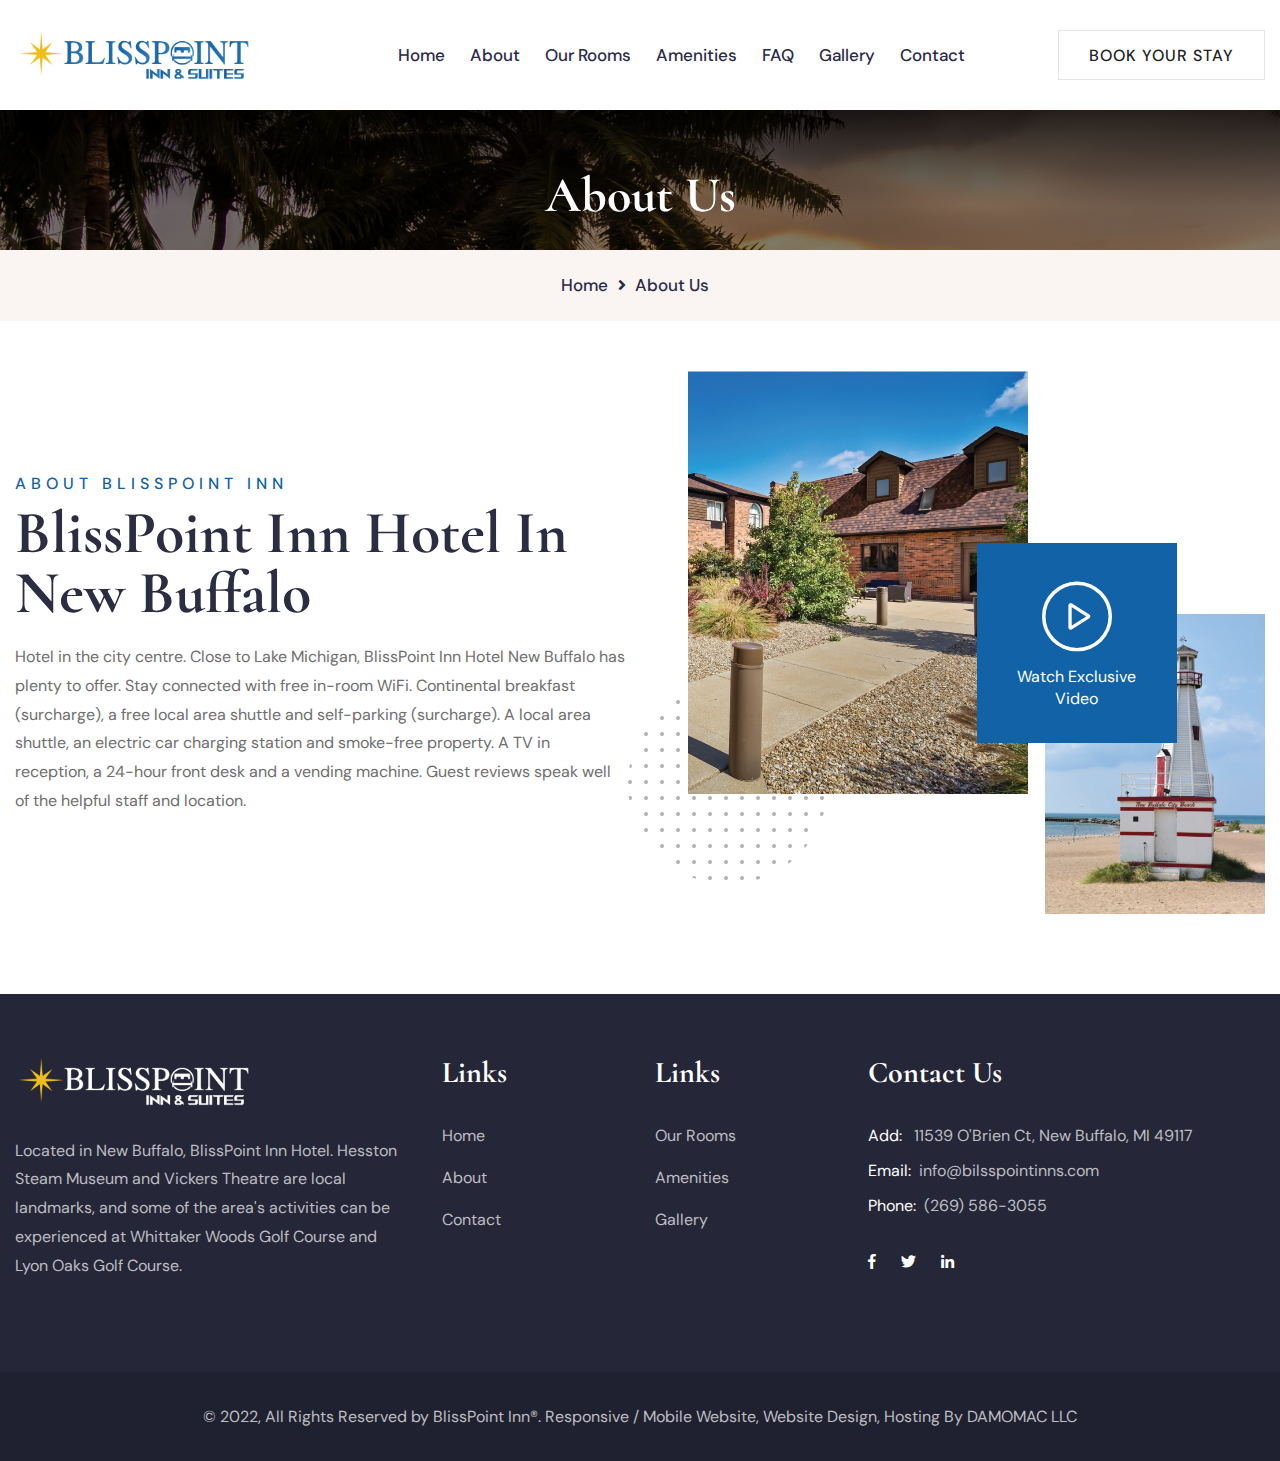
<file: about.html>
<!DOCTYPE html>
<html lang="en">


<!-- Mirrored from blisspointinns.com/about.html by HTTrack Website Copier/3.x [XR&CO'2014], Wed, 22 Mar 2023 19:55:46 GMT -->
<head>
<meta charset="utf-8">
<title>BlissPoint Inn® - Find Hotel Rooms & Reservations</title>
<!-- Stylesheets -->
<link href="assets/css/bootstrap.css" rel="stylesheet">
<link href="assets/css/style.css" rel="stylesheet">
<!-- Responsive File -->
<link href="assets/css/responsive.css" rel="stylesheet">
<!-- Color File -->
<link href="assets/css/color.css" rel="stylesheet">

<link rel="preconnect" href="https://fonts.googleapis.com/">
<link rel="preconnect" href="https://fonts.gstatic.com/" crossorigin>
<link href="https://fonts.googleapis.com/css2?family=Cormorant:wght@400;500;600;700&amp;family=DM+Sans:wght@400;500;700&amp;display=swap" rel="stylesheet">

<link rel="shortcut icon" href="assets/images/favicon.png" type="image/x-icon">
<link rel="icon" href="assets/images/favicon.png" type="image/x-icon">

<!-- Responsive -->
<meta http-equiv="X-UA-Compatible" content="IE=edge">
<meta name="viewport" content="width=device-width, initial-scale=1.0, maximum-scale=1.0, user-scalable=0">

</head>

<body>

<div class="page-wrapper">



    <header class="main-header header-style-one">

        <div class="header-upper">
            <div class="auto-container">
                <div class="inner-container d-flex align-items-center justify-content-between">
                    <div class="logo-box">
                        <div class="logo" style="width: 240px;"><a href="index-2.html"><img src="assets/images/logo.png" alt=""></a></div>
                    </div>
                    <div class="middle-column">
                        <div class="nav-outer">
                            <div class="mobile-nav-toggler"><img src="assets/images/icons/icon-bar-2.png" alt=""></div>
                            <nav class="main-menu navbar-expand-md navbar-light">
                                <div class="collapse navbar-collapse show clearfix" id="navbarSupportedContent">
                                    <ul class="navigation">
                                        <li ><a href="index-2.html">Home</a></li>                                    
                                        <li><a href="about.html">About</a></li>
                                       
                                        <li><a href="room-1.html"> Our Rooms</a> </li>
                                        <li><a href="amenities.html">Amenities</a> </li>
                                        <li><a href="faq.html">FAQ</a> </li>
                                        <li><a href="gallery.html">Gallery</a> </li>

                                        <li><a href="contact.html">Contact</a></li>
                                    </ul>
                                </div>
                            </nav>
                        </div>
                    </div>
                    <div class="right-column d-flex align-items-center">
                        <button type="button" class="theme-btn search-toggler"><i class="icon-1"></i></button>                        
                        <div class="header-link-btn"><a href="https://reservation.asiwebres.com/SearchAvailability.aspx?id=9481c42bff554de487c04c2adc99a709" class="btn-1 btn-small btn-alt">Book Your Stay <span></span></a></div>
                    </div>                      
                </div>
            </div>
        </div>
        <div class="sticky-header">
            <div class="header-upper">
                <div class="auto-container">
                    <div class="inner-container d-flex align-items-center justify-content-between">
                        <!--Logo-->
                        <div class="logo-box">
                            <div class="logo" style="width: 240px;"><a href="index-2.html"><img src="assets/images/logo.png" alt=""></a></div>
                        </div>
                        <div class="middle-column">
                            <!--Nav Box-->
                            <div class="nav-outer">
                                <!--Mobile Navigation Toggler-->
                                <div class="mobile-nav-toggler"><img src="assets/images/icons/icon-bar-2.png" alt=""></div>
    
                                <!-- Main Menu -->
                                <nav class="main-menu navbar-expand-md navbar-light">
                                </nav>
                            </div>
                        </div>
                        <div class="right-column d-flex align-items-center">                        
                            <div class="header-link-btn"><a href="https://reservation.asiwebres.com/SearchAvailability.aspx?id=9481c42bff554de487c04c2adc99a709" class="btn-1 btn-small btn-alt">Book Your Stay <span></span></a></div>
                        </div>
                    </div>
                </div>
            </div>
        </div>

        <div class="mobile-menu">
            <div class="menu-backdrop"></div>
            <div class="close-btn"><span class="fal fa-times"></span></div>
            
            <nav class="menu-box">
                <div class="nav-logo"><a href="index-2.html"><img src="assets/images/logo-light.png" alt="" title=""></a></div>
                <div class="menu-outer"><!--Here Menu Will Come Automatically Via Javascript / Same Menu as in Header--></div>
				<!--Social Links-->
				<div class="social-links">
					<ul class="clearfix">
						<li><a href="#"><span class="fab fa-twitter"></span></a></li>
						<li><a href="#"><span class="fab fa-facebook-square"></span></a></li>
						<li><a href="#"><span class="fab fa-pinterest-p"></span></a></li>
						<li><a href="#"><span class="fab fa-instagram"></span></a></li>
						<li><a href="#"><span class="fab fa-youtube"></span></a></li>
					</ul>
                </div>
            </nav>
        </div>

        <div class="nav-overlay">
            <div class="cursor"></div>
            <div class="cursor-follower"></div>
        </div>
    </header>

   

    <div class="page-title" style="background-image: url(assets/images/background/page-title.jpg);">
        <div class="auto-container">
            <h1>About Us</h1>
        </div>
    </div>
    <div class="bredcrumb-wrap">
        <div class="auto-container">
            <ul class="bredcrumb-list">
                <li><a href="index-2.html">Home</a></li>
                <li>About Us</li>
            </ul>
        </div>
    </div>

    <!-- About Two -->
    <section class="section-padding">
        <div class="auto-container">
            <div class="row align-items-center">                
                <div class="col-lg-6">
                    <div class="section_heading mb_20">
                        <span class="section_heading_title_small">About BlissPoint Inn</span>
                        <h2 class="section_heading_title_big">BlissPoint Inn Hotel In New Buffalo </h2>
                    </div>
                    <p class="aboout-1-desc mb_30">Hotel in the city centre. Close to Lake Michigan, BlissPoint Inn Hotel   New Buffalo
                        has plenty to offer. Stay connected with free in-room WiFi.
                        Continental breakfast (surcharge), a free local area shuttle and self-parking (surcharge). 
                        A local area shuttle, an electric car charging station and smoke-free property. 
                        A TV in reception, a 24-hour front desk and a vending machine. 
                        Guest reviews speak well of the helpful staff and location. </p>
                    <div class="about-1-btn mb_30">
                      
                    </div>
                </div>
                <div class="col-lg-6 ps-lg-5">
                    <div class="about-2-image-wrap mb_30 p_relative">
                        <div class="about-2-shape-1"><img src="assets/images/shape/pattern-1.png" alt=""></div>
                        <div class="about-2-image-1" data-parallax='{"y": -20}'><img src="assets/images/resource/about-2.jpg" alt=""></div>
                        <div class="about-2-image-2" data-parallax='{"y": 20}'><img src="assets/images/resource/about-3.jpg" alt=""></div>
                        <div class="about-2-video-area">
                            <div class="about-2-video-btn"><a href="https://www.youtube.com/watch?v=DgmyByflKS8" class="overlay-link play-now ripple" data-fancybox="video-1" data-caption=""><i class="icon-19"></i></a></div>
                            <p class="about-2-video-title">Watch Exclusive <br> Video</p>
                        </div>
                    </div>
                </div>
            </div>
        </div>
    </section>

   

   

 


  

    <footer class="main-footer">
        <div class="footer-1-middle">
            <div class="auto-container">
                <div class="row">
                    <div class="col-lg-4 col-md-6">
                        <div class="contact-widget-1 mb_30">
                            <div class="logo" style="width: 240px;"><a href="index-2.html"><img src="assets/images/logo-light.png" alt=""></a></div>
           <BR>
                <P>Located in New Buffalo, BlissPoint Inn Hotel.
                     Hesston Steam Museum and Vickers Theatre are local landmarks, and some of the area's activities
                      can be experienced at Whittaker Woods Golf Course and 
                    Lyon Oaks Golf Course.</P>

                           
                            
                        </div>
                    </div>
                    <div class="col-lg-2 col-md-6">
                        <div class="link-widget-1 mb_30">
                            <div class="footer-widget-title"><h4>Links</h4></div>
                            <ul class="link-widget-1-list">
                                <li ><a href="index-2.html">Home</a></li>                                    
                                <li><a href="about.html">About</a></li>
                               
                             

                                <li><a href="contact.html">Contact</a></li>
                            </ul>
                        </div>
                    </div>
                    <div class="col-lg-2 col-md-6">
                        <div class="link-widget-1 mb_30">
                            <div class="footer-widget-title"><h4>Links</h4></div>
                            <ul class="link-widget-1-list">
                                <li><a href="room-1.html"> Our Rooms</a> </li>
                                <li><a href="amenities.html">Amenities</a> </li>
                                <li><a href="gallery.html">Gallery</a> </li>
                            </ul>
                        </div>
                    </div>
                   
                    <div class="col-lg-4 col-md-6">
                        <div class="about-widget-1 mb_30">
                            <div class="footer-widget-title"><h4>Contact Us</h4></div>
                            <div class="about-widget-1-text">
                                <ul class="contact-widget-1-list">
                                    <li><span>Add:</span> 11539 O'Brien Ct, New Buffalo, MI 49117</li>
                                    <li><span>Email:</span><a href="mailto:info@bilsspointinns.com">info@bilsspointinns.com</a></li>
                                    <li><span>Phone:</span><a href="tel:(269) 586-3055">(269) 586-3055</a></li>
                                </ul>
                                <ul class="footer-social-icon d-flex align-items-center">
                                    <li><a href="javascript:void(0);"><i class="fab fa-facebook-f"></i></a></li>
                                    <li><a href="javascript:void(0);"><i class="fab fa-twitter"></i></a></li>
                                    <li><a href="javascript:void(0);"><i class="fab fa-linkedin-in"></i></a></li>
                                </ul>
                            </div>
                        </div>
                    </div>
                </div>
            </div>
        </div>
        <div class="footer-bottom">
            <div class="auto-container">    
                <div class="footer-bottom-row">
                    <div class="footer-bottom-text">© 2022, All Rights Reserved by BlissPoint Inn®. 
                        Responsive / Mobile Website, Website Design, Hosting By DAMOMAC LLC    </div>
                </div>
            </div>
        </div>
    </footer>
	
</div>

<!--Scroll to top-->
<div class="scroll-to-top">
    <div>
        <div class="scroll-top-inner">
            <div class="scroll-bar">
                <div class="bar-inner"></div>
            </div>
            <div class="scroll-bar-text">Go To Top</div>
        </div>
    </div>
</div>
<!-- Scroll to top end -->
<!-- Accessibility Code for "blisspointinns.com" --> 


<!-- Accessibility Code for "blisspointinns.com" --> <script> window.interdeal = { "sitekey": "1753a2d4519a8e7f8618a5acae591c36", "Position": "Left", "Menulang": "EN-GB", "domains": { "js": "https://cdn.equalweb.com/", "acc": "https://access.equalweb.com/" }, "btnStyle": { "vPosition": [ "80%", null ], "scale": [ "0.6", "0.6" ], "color": { "main": "#0a51f2", "second": "" }, "icon": { "type": 7, "shape": "circle", "outline": false } } }; (function(doc, head, body){ var coreCall = doc.createElement('script'); coreCall.src = interdeal.domains.js + 'core/4.4.1/accessibility.js'; coreCall.defer = true; coreCall.integrity = 'sha512-tq2wb4PBHqpUqBTfTG32Sl7oexERId9xGHX2O3yF91IYLII2OwM1gJVBXGbEPaLmfSQrIE+uAOzNOuEUZHHM+g=='; coreCall.crossOrigin = 'anonymous'; coreCall.setAttribute('data-cfasync', true ); body? body.appendChild(coreCall) : head.appendChild(coreCall); })(document, document.head, document.body); </script>
<script src="assets/js/jquery.min.js"></script>
<script src="assets/js/bootstrap.min.js"></script>
<script src="assets/js/jquery.nice-select.min.js"></script>
<script src="assets/js/jquery.fancybox.js"></script>
<script src="assets/js/isotope.js"></script>
<script src="assets/js/appear.js"></script>
<script src="assets/js/wow.js"></script>
<script src="assets/js/TweenMax.min.js"></script>
<script src="assets/js/swiper.min.js"></script>
<script src="assets/js/jquery.ajaxchimp.min.js"></script>
<script src="assets/js/parallax-scroll.js"></script>
<script src="assets/js/jquery-ui-1.9.2.custom.min.js"></script>
<script src="assets/js/booking-form.js"></script>
<script src="assets/js/odometer.min.js"></script>
<script src="assets/js/script.js"></script>


</body>


<!-- Mirrored from blisspointinns.com/about.html by HTTrack Website Copier/3.x [XR&CO'2014], Wed, 22 Mar 2023 19:55:48 GMT -->
</html>
</file>
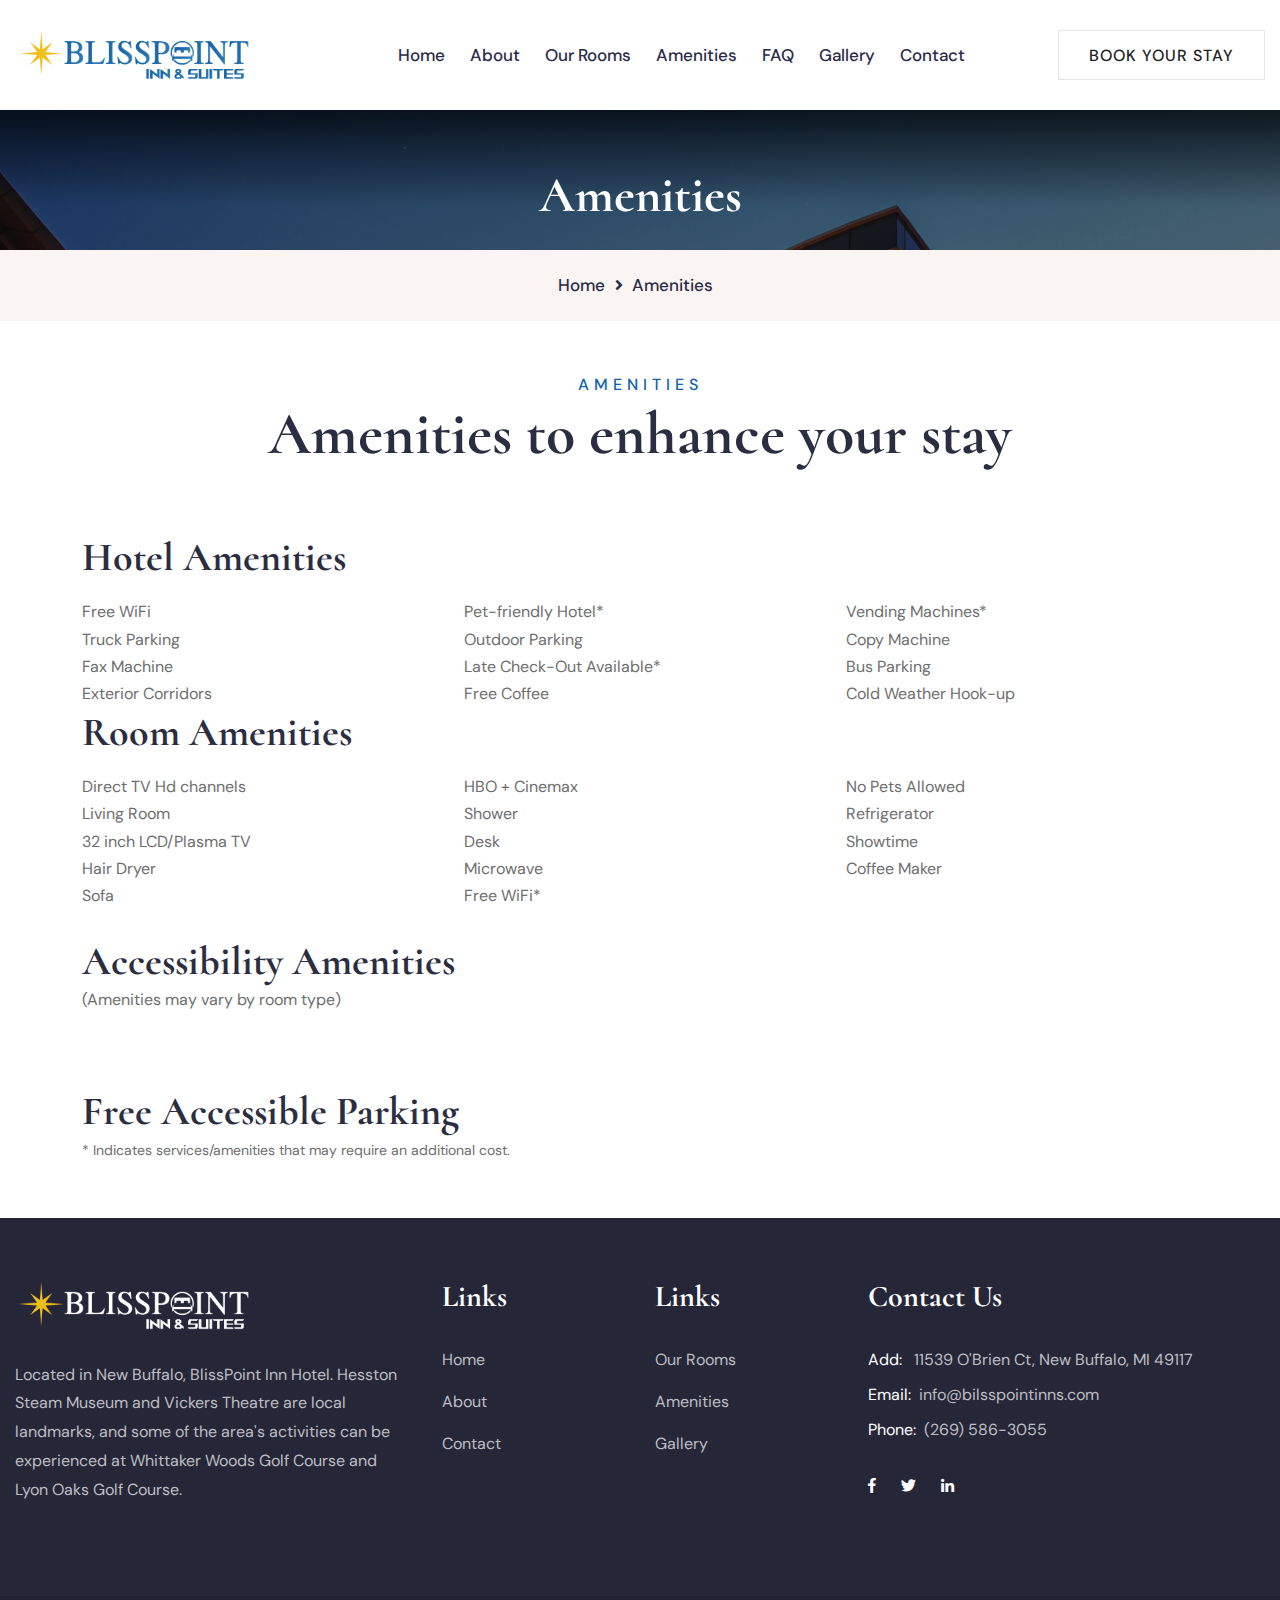
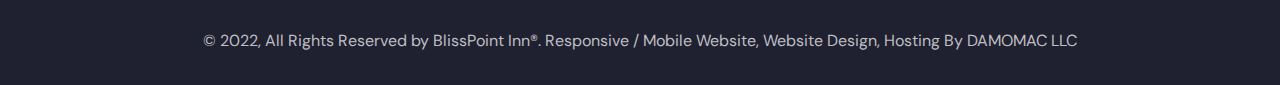
<file: amenities.html>
<!DOCTYPE html>
<html lang="en">


<!-- Mirrored from blisspointinns.com/amenities.html by HTTrack Website Copier/3.x [XR&CO'2014], Wed, 22 Mar 2023 19:55:48 GMT -->
<head>
<meta charset="utf-8">
<title>Royalking Hotel & Resort HTML Template</title>
<!-- Stylesheets -->
<link href="assets/css/bootstrap.css" rel="stylesheet">
<link href="assets/css/style.css" rel="stylesheet">
<!-- Responsive File -->
<link href="assets/css/responsive.css" rel="stylesheet">
<!-- Color File -->
<link href="assets/css/color.css" rel="stylesheet">

<link rel="preconnect" href="https://fonts.googleapis.com/">
<link rel="preconnect" href="https://fonts.gstatic.com/" crossorigin>
<link href="https://fonts.googleapis.com/css2?family=Cormorant:wght@400;500;600;700&amp;family=DM+Sans:wght@400;500;700&amp;display=swap" rel="stylesheet">

<link rel="shortcut icon" href="assets/images/favicon.png" type="image/x-icon">
<link rel="icon" href="assets/images/favicon.png" type="image/x-icon">

<!-- Responsive -->
<meta http-equiv="X-UA-Compatible" content="IE=edge">
<meta name="viewport" content="width=device-width, initial-scale=1.0, maximum-scale=1.0, user-scalable=0">
</head>

<body>

<div class="page-wrapper">



    <header class="main-header header-style-one">

        <div class="header-upper">
            <div class="auto-container">
                <div class="inner-container d-flex align-items-center justify-content-between">
                    <div class="logo-box">
                        <div class="logo" style="width: 240px;"><a href="index-2.html"><img src="assets/images/logo.png" alt=""></a></div>
                    </div>
                    <div class="middle-column">
                        <div class="nav-outer">
                            <div class="mobile-nav-toggler"><img src="assets/images/icons/icon-bar-2.png" alt=""></div>
                            <nav class="main-menu navbar-expand-md navbar-light">
                                <div class="collapse navbar-collapse show clearfix" id="navbarSupportedContent">
                                    <ul class="navigation">
                                        <li ><a href="index-2.html">Home</a></li>                                    
                                        <li><a href="about.html">About</a></li>
                                       
                                        <li><a href="room-1.html"> Our Rooms</a> </li>
                                        <li><a href="amenities.html">Amenities</a> </li>
                                        <li><a href="faq.html">FAQ</a> </li>
                                        <li><a href="gallery.html">Gallery</a> </li>

                                        <li><a href="contact.html">Contact</a></li>
                                    </ul>
                                </div>
                            </nav>
                        </div>
                    </div>
                    <div class="right-column d-flex align-items-center">
                        <button type="button" class="theme-btn search-toggler"><i class="icon-1"></i></button>                        
                        <div class="header-link-btn"><a href="https://reservation.asiwebres.com/SearchAvailability.aspx?id=9481c42bff554de487c04c2adc99a709" class="btn-1 btn-small btn-alt">Book Your Stay <span></span></a></div>
                    </div>                      
                </div>
            </div>
        </div>
        <div class="sticky-header">
            <div class="header-upper">
                <div class="auto-container">
                    <div class="inner-container d-flex align-items-center justify-content-between">
                        <!--Logo-->
                        <div class="logo-box">
                            <div class="logo" style="width: 240px;"><a href="index-2.html"><img src="assets/images/logo.png" alt=""></a></div>
                        </div>
                        <div class="middle-column">
                            <!--Nav Box-->
                            <div class="nav-outer">
                                <!--Mobile Navigation Toggler-->
                                <div class="mobile-nav-toggler"><img src="assets/images/icons/icon-bar-2.png" alt=""></div>
    
                                <!-- Main Menu -->
                                <nav class="main-menu navbar-expand-md navbar-light">
                                </nav>
                            </div>
                        </div>
                        <div class="right-column d-flex align-items-center">                        
                            <div class="header-link-btn"><a href="javascript:void(0);" class="btn-1 btn-small btn-alt">Book Your Stay <span></span></a></div>
                        </div>
                    </div>
                </div>
            </div>
        </div>

        <div class="mobile-menu">
            <div class="menu-backdrop"></div>
            <div class="close-btn"><span class="fal fa-times"></span></div>
            
            <nav class="menu-box">
                <div class="nav-logo"><a href="index-2.html"><img src="assets/images/logo-light.png" alt="" title=""></a></div>
                <div class="menu-outer"><!--Here Menu Will Come Automatically Via Javascript / Same Menu as in Header--></div>
				<!--Social Links-->
				<div class="social-links">
					<ul class="clearfix">
						<li><a href="#"><span class="fab fa-twitter"></span></a></li>
						<li><a href="#"><span class="fab fa-facebook-square"></span></a></li>
						<li><a href="#"><span class="fab fa-pinterest-p"></span></a></li>
						<li><a href="#"><span class="fab fa-instagram"></span></a></li>
						<li><a href="#"><span class="fab fa-youtube"></span></a></li>
					</ul>
                </div>
            </nav>
        </div>

        <div class="nav-overlay">
            <div class="cursor"></div>
            <div class="cursor-follower"></div>
        </div>
    </header>



    <div class="page-title" style="background-image: url(assets/images/background/page-title-7.jpg);">
        <div class="auto-container">
            <h1>Amenities</h1>
        </div>
    </div>
    <div class="bredcrumb-wrap">
        <div class="auto-container">
            <ul class="bredcrumb-list">
                <li><a href="index-2.html">Home</a></li>
                <li>Amenities</li>
            </ul>
        </div>
    </div>

    <section class="section-padding pb-5">
        <div class="auto-container">
            <div class="section_heading text-center">
                <span class="section_heading_title_small">Amenities</span>
                <h2 class="section_heading_title_big mb_20">Amenities to enhance your stay</h2>
                </div>
         
        </div>
    </section>
    <section class="history-area pab-50">
        <div class="container">
          <h3>Hotel Amenities
        </h3>
           <div class="row mt-3">
              <div class="col-lg-4">
                 <ul>
              <li>Free WiFi</li>
              <li>Truck Parking</li>
              <li>Fax Machine</li>
              <li>Exterior Corridors</li>
           </ul>
              </div>
              <div class="col-lg-4">
                 <ul>
                    <li>Pet-friendly Hotel*</li>
                    <li>Outdoor Parking</li>
                    <li>Late Check-Out Available*</li>
                    <li>Free Coffee</li>
                 </ul>
              </div>
              <div class="col-lg-4">
                 <ul>
                    <li>Vending Machines*</li>
                    <li>Copy Machine</li>
                    <li>Bus Parking</li>
                    <li>Cold Weather Hook-up</li>
                 </ul>
              </div>
           </div>
           <h3>Room Amenities</h3>
           <div class="row mt-3">
              <div class="col-lg-4">
                 <ul>
                    <li>Direct TV Hd channels </li> 
              
              <li>Living Room</li>
              <li>32 inch LCD/Plasma TV</li>
              <li>Hair Dryer</li>
              <li>Sofa</li>
           </ul>
              </div>
              <div class="col-lg-4">
                 <ul>
                    <li>HBO + Cinemax</li> 
                    <li>Shower</li>
                    <li>Desk</li>
                    <li>Microwave</li>
                    <li>Free WiFi*</li>
                 </ul>
              </div>
              <div class="col-lg-4">
                 <ul>
                    <li>No Pets Allowed</li>
                    <li>Refrigerator</li>
                    <li>Showtime</li>
                    <li>Coffee Maker</li>
                 </ul>
              </div>
           </div>
           <br>
           <h3>Accessibility Amenities
           </h3>
           <P>(Amenities may vary by room type)</P>
           <br>
           <br>
           <h3>Free Accessible Parking</h3>
           <small>* Indicates services/amenities that may require an additional cost.</small>
           
        </div>
        <br> <br>
     </section>


    <footer class="main-footer">
        <div class="footer-1-middle">
            <div class="auto-container">
                <div class="row">
                    <div class="col-lg-4 col-md-6">
                        <div class="contact-widget-1 mb_30">
                            <div class="logo" style="width: 240px;"><a href="index-2.html"><img src="assets/images/logo-light.png" alt=""></a></div>
           <BR>
                <P>Located in New Buffalo, BlissPoint Inn Hotel.
                     Hesston Steam Museum and Vickers Theatre are local landmarks, and some of the area's activities
                      can be experienced at Whittaker Woods Golf Course and 
                    Lyon Oaks Golf Course.</P>

                           
                            
                        </div>
                    </div>
                    <div class="col-lg-2 col-md-6">
                        <div class="link-widget-1 mb_30">
                            <div class="footer-widget-title"><h4>Links</h4></div>
                            <ul class="link-widget-1-list">
                                <li ><a href="index-2.html">Home</a></li>                                    
                                <li><a href="about.html">About</a></li>
                               
                             

                                <li><a href="contact.html">Contact</a></li>
                            </ul>
                        </div>
                    </div>
                    <div class="col-lg-2 col-md-6">
                        <div class="link-widget-1 mb_30">
                            <div class="footer-widget-title"><h4>Links</h4></div>
                            <ul class="link-widget-1-list">
                                <li><a href="room-1.html"> Our Rooms</a> </li>
                                <li><a href="amenities.html">Amenities</a> </li>
                                <li><a href="gallery.html">Gallery</a> </li>
                            </ul>
                        </div>
                    </div>
                   
                    <div class="col-lg-4 col-md-6">
                        <div class="about-widget-1 mb_30">
                            <div class="footer-widget-title"><h4>Contact Us</h4></div>
                            <div class="about-widget-1-text">
                                <ul class="contact-widget-1-list">
                                    <li><span>Add:</span> 11539 O'Brien Ct, New Buffalo, MI 49117</li>
                                    <li><span>Email:</span><a href="mailto:info@bilsspointinns.com">info@bilsspointinns.com</a></li>
                                    <li><span>Phone:</span><a href="tel:(269) 586-3055">(269) 586-3055</a></li>
                                </ul>
                                <ul class="footer-social-icon d-flex align-items-center">
                                    <li><a href="javascript:void(0);"><i class="fab fa-facebook-f"></i></a></li>
                                    <li><a href="javascript:void(0);"><i class="fab fa-twitter"></i></a></li>
                                    <li><a href="javascript:void(0);"><i class="fab fa-linkedin-in"></i></a></li>
                                </ul>
                            </div>
                        </div>
                    </div>
                </div>
            </div>
        </div>
        <div class="footer-bottom">
            <div class="auto-container">    
                <div class="footer-bottom-row">
                    <div class="footer-bottom-text">© 2022, All Rights Reserved by BlissPoint Inn®. 
                        Responsive / Mobile Website, Website Design, Hosting By DAMOMAC LLC    </div>
                </div>
            </div>
        </div>
    </footer>
	
</div>

<!--Scroll to top-->
<div class="scroll-to-top">
    <div>
        <div class="scroll-top-inner">
            <div class="scroll-bar">
                <div class="bar-inner"></div>
            </div>
            <div class="scroll-bar-text">Go To Top</div>
        </div>
    </div>
</div>
<!-- Scroll to top end -->
<!-- Accessibility Code for "blisspointinns.com" --> <script> window.interdeal = { "sitekey": "1753a2d4519a8e7f8618a5acae591c36", "Position": "Left", "Menulang": "EN-GB", "domains": { "js": "https://cdn.equalweb.com/", "acc": "https://access.equalweb.com/" }, "btnStyle": { "vPosition": [ "80%", null ], "scale": [ "0.6", "0.6" ], "color": { "main": "#0a51f2", "second": "" }, "icon": { "type": 7, "shape": "circle", "outline": false } } }; (function(doc, head, body){ var coreCall = doc.createElement('script'); coreCall.src = interdeal.domains.js + 'core/4.4.1/accessibility.js'; coreCall.defer = true; coreCall.integrity = 'sha512-tq2wb4PBHqpUqBTfTG32Sl7oexERId9xGHX2O3yF91IYLII2OwM1gJVBXGbEPaLmfSQrIE+uAOzNOuEUZHHM+g=='; coreCall.crossOrigin = 'anonymous'; coreCall.setAttribute('data-cfasync', true ); body? body.appendChild(coreCall) : head.appendChild(coreCall); })(document, document.head, document.body); </script>
<script src="assets/js/jquery.min.js"></script>
<script src="assets/js/bootstrap.min.js"></script>
<script src="assets/js/jquery.nice-select.min.js"></script>
<script src="assets/js/jquery.fancybox.js"></script>
<script src="assets/js/isotope.js"></script>
<script src="assets/js/appear.js"></script>
<script src="assets/js/wow.js"></script>
<script src="assets/js/TweenMax.min.js"></script>
<script src="assets/js/swiper.min.js"></script>
<script src="assets/js/jquery.ajaxchimp.min.js"></script>
<script src="assets/js/parallax-scroll.js"></script>
<script src="assets/js/jquery-ui-1.9.2.custom.min.js"></script>
<script src="assets/js/booking-form.js"></script>
<script src="assets/js/odometer.min.js"></script>
<script src="assets/js/script.js"></script>


</body>


<!-- Mirrored from blisspointinns.com/amenities.html by HTTrack Website Copier/3.x [XR&CO'2014], Wed, 22 Mar 2023 19:55:49 GMT -->
</html>
</file>
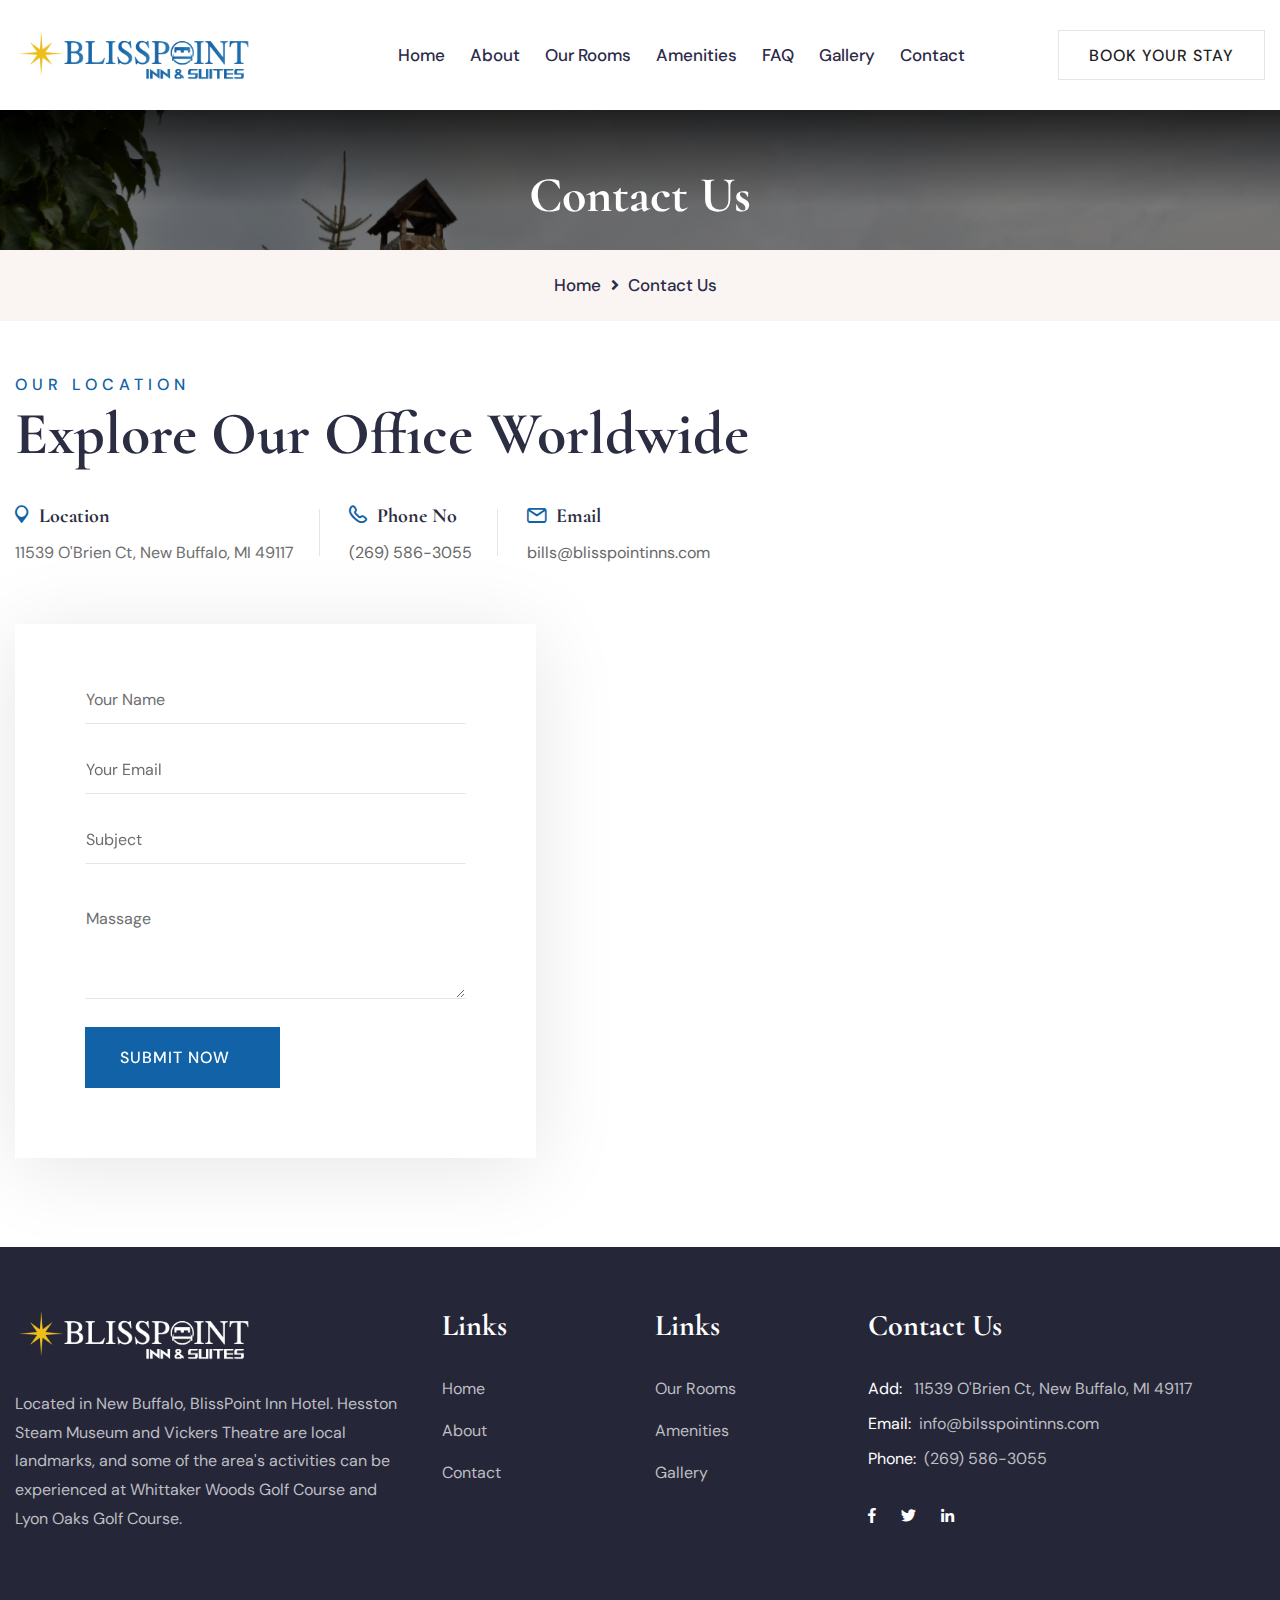
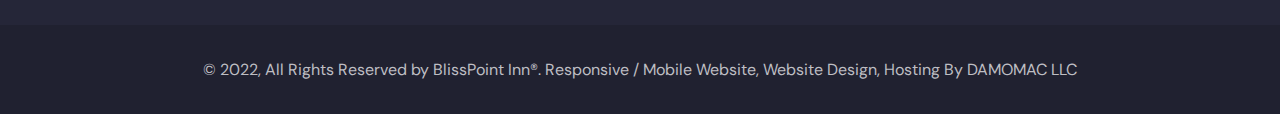
<file: contact.html>
<!DOCTYPE html>
<html lang="en">


<!-- Mirrored from blisspointinns.com/contact.html by HTTrack Website Copier/3.x [XR&CO'2014], Wed, 22 Mar 2023 19:55:59 GMT -->
<head>
<meta charset="utf-8">
<title>BlissPoint Inn® - Find Hotel Rooms & Reservations</title>
<!-- Stylesheets -->
<link href="assets/css/bootstrap.css" rel="stylesheet">
<link href="assets/css/style.css" rel="stylesheet">
<!-- Responsive File -->
<link href="assets/css/responsive.css" rel="stylesheet">
<!-- Color File -->
<link href="assets/css/color.css" rel="stylesheet">

<link rel="preconnect" href="https://fonts.googleapis.com/">
<link rel="preconnect" href="https://fonts.gstatic.com/" crossorigin>
<link href="https://fonts.googleapis.com/css2?family=Cormorant:wght@400;500;600;700&amp;family=DM+Sans:wght@400;500;700&amp;display=swap" rel="stylesheet">

<link rel="shortcut icon" href="assets/images/favicon.png" type="image/x-icon">
<link rel="icon" href="assets/images/favicon.png" type="image/x-icon">

<!-- Responsive -->
<meta http-equiv="X-UA-Compatible" content="IE=edge">
<meta name="viewport" content="width=device-width, initial-scale=1.0, maximum-scale=1.0, user-scalable=0">

</head>

<body>

<div class="page-wrapper">



    <header class="main-header header-style-one">

        <div class="header-upper">
            <div class="auto-container">
                <div class="inner-container d-flex align-items-center justify-content-between">
                    <div class="logo-box">
                        <div class="logo" style="width: 240px;"><a href="index-2.html"><img src="assets/images/logo.png" alt=""></a></div>
                    </div>
                    <div class="middle-column">
                        <div class="nav-outer">
                            <div class="mobile-nav-toggler"><img src="assets/images/icons/icon-bar-2.png" alt=""></div>
                            <nav class="main-menu navbar-expand-md navbar-light">
                                <div class="collapse navbar-collapse show clearfix" id="navbarSupportedContent">
                                    <ul class="navigation">
                                        <li ><a href="index-2.html">Home</a></li>                                    
                                        <li><a href="about.html">About</a></li>
                                       
                                        <li><a href="room-1.html"> Our Rooms</a> </li>
                                        <li><a href="amenities.html">Amenities</a> </li>
                                        <li><a href="faq.html">FAQ</a> </li>
                                        <li><a href="gallery.html">Gallery</a> </li>

                                        <li><a href="contact.html">Contact</a></li>
                                    </ul>
                                </div>
                            </nav>
                        </div>
                    </div>
                    <div class="right-column d-flex align-items-center">
                        <button type="button" class="theme-btn search-toggler"><i class="icon-1"></i></button>                        
                        <div class="header-link-btn"><a href="https://reservation.asiwebres.com/SearchAvailability.aspx?id=9481c42bff554de487c04c2adc99a709" class="btn-1 btn-small btn-alt">Book Your Stay <span></span></a></div>
                    </div>                      
                </div>
            </div>
        </div>
        <div class="sticky-header">
            <div class="header-upper">
                <div class="auto-container">
                    <div class="inner-container d-flex align-items-center justify-content-between">
                        <!--Logo-->
                        <div class="logo-box">
                            <div class="logo" style="width: 240px;"><a href="index-2.html"><img src="assets/images/logo.png" alt=""></a></div>
                        </div>
                        <div class="middle-column">
                            <!--Nav Box-->
                            <div class="nav-outer">
                                <!--Mobile Navigation Toggler-->
                                <div class="mobile-nav-toggler"><img src="assets/images/icons/icon-bar-2.png" alt=""></div>
    
                                <!-- Main Menu -->
                                <nav class="main-menu navbar-expand-md navbar-light">
                                </nav>
                            </div>
                        </div>
                        <div class="right-column d-flex align-items-center">                        
                            <div class="header-link-btn"><a href="javascript:void(0);" class="btn-1 btn-small btn-alt">Book Your Stay <span></span></a></div>
                        </div>
                    </div>
                </div>
            </div>
        </div>

        <div class="mobile-menu">
            <div class="menu-backdrop"></div>
            <div class="close-btn"><span class="fal fa-times"></span></div>
            
            <nav class="menu-box">
                <div class="nav-logo"><a href="index-2.html"><img src="assets/images/logo-light.png" alt="" title=""></a></div>
                <div class="menu-outer"><!--Here Menu Will Come Automatically Via Javascript / Same Menu as in Header--></div>
				<!--Social Links-->
				<div class="social-links">
					<ul class="clearfix">
						<li><a href="#"><span class="fab fa-twitter"></span></a></li>
						<li><a href="#"><span class="fab fa-facebook-square"></span></a></li>
						<li><a href="#"><span class="fab fa-pinterest-p"></span></a></li>
						<li><a href="#"><span class="fab fa-instagram"></span></a></li>
						<li><a href="#"><span class="fab fa-youtube"></span></a></li>
					</ul>
                </div>
            </nav>
        </div>

        <div class="nav-overlay">
            <div class="cursor"></div>
            <div class="cursor-follower"></div>
        </div>
    </header>



    <div class="page-title" style="background-image: url(assets/images/background/page-title-6.jpg);">
        <div class="auto-container">
            <h1>Contact Us</h1>
        </div>
    </div>
    <div class="bredcrumb-wrap">
        <div class="auto-container">
            <ul class="bredcrumb-list">
                <li><a href="index-2.html">Home</a></li>
                <li>Contact Us</li>
            </ul>
        </div>
    </div>


    <section class="section-padding ">
        <div class="auto-container">  
            <div class="section_heading mb_40">
                <span class="section_heading_title_small">Our location</span>
                <h2 class="section_heading_title_big">Explore Our Office Worldwide</h2>
            </div>
            <ul class="contact-info-1 d-flex flex-wrap mb_40">
                <li>
                    <h4 class="fs_20 mb_10"><i class="icon-27 mr_10 fs_18"></i>Location</h4>
                    <p>11539 O'Brien Ct, New Buffalo, MI 49117</p>
                </li>
                <li>
                    <h4 class="fs_20 mb_10"><i class="icon-28 mr_10 fs_18"></i>Phone No</h4>
                    <p><a href="tel:(269) 586-3055">(269) 586-3055</a></p>
                </li>
                <li>
                    <h4 class="fs_20 mb_10"><i class="icon-29 mr_10 fs_15"></i>Email</h4>
                    <p><a href="mailto:bills@blisspointinns.com">bills@blisspointinns.com</a></p>
                </li>
            </ul>
            <div class="row no-gutters">
                <div class="col-lg-5">
                    <div class="form-alt form-alt3 with-shadow">
                        <form method="post" id="contact-form">
                            <div class="row">
                                <div class="form-group col-md-12">
                                    <input type="text" name="form_name" value="" placeholder="Your Name" required>
                                </div>
                                
                                <div class="form-group col-md-12">
                                    <input type="text" name="email" value="" placeholder="Your Email" required>
                                </div>
                                
                                <div class="form-group col-md-12">
                                    <input type="text" name="form_subject" value="" placeholder="Subject" required>
                                </div>
                                
                                <div class="form-group col-md-12">
                                    <textarea name="form_message" placeholder="Massage"></textarea>
                                </div>
                                <div class="form-group col-md-12">
                                    <input id="form_botcheck" name="form_botcheck" class="form-control" type="hidden" value="">
                                    <button class="btn-1" type="submit" data-loading-text="Please wait...">Submit Now <i class="flaticon-right-arrow-1"></i><span></span></button>
                                </div>
                            </div>
                        </form>
                    </div>
                </div>
                <div class="col-lg-7">
                    <div class="map mb_30">
                        <iframe src="https://www.google.com/maps/embed?pb=!1m18!1m12!1m3!1d2975.6366635252634!2d-86.73535608431145!3d41.77149087923068!2m3!1f0!2f0!3f0!3m2!1i1024!2i768!4f13.1!3m3!1m2!1s0x88111b7d65f27b5f%3A0x8376aa7274d29ab6!2sBlissPoint%20Inn%20Hotel%20By%20Best%20Western%20New%20Buffalo!5e0!3m2!1sen!2sin!4v1678021926825!5m2!1sen!2sin" width="600" height="535" style="border:0;" allowfullscreen="" loading="lazy" referrerpolicy="no-referrer-when-downgrade"></iframe>
                    </div>
                </div>
            </div>
        </div>
    </section>

    <footer class="main-footer">
        <div class="footer-1-middle">
            <div class="auto-container">
                <div class="row">
                    <div class="col-lg-4 col-md-6">
                        <div class="contact-widget-1 mb_30">
                            <div class="logo" style="width: 240px;"><a href="index-2.html"><img src="assets/images/logo-light.png" alt=""></a></div>
           <BR>
                <P>Located in New Buffalo, BlissPoint Inn Hotel.
                     Hesston Steam Museum and Vickers Theatre are local landmarks, and some of the area's activities
                      can be experienced at Whittaker Woods Golf Course and 
                    Lyon Oaks Golf Course.</P>

                           
                            
                        </div>
                    </div>
                    <div class="col-lg-2 col-md-6">
                        <div class="link-widget-1 mb_30">
                            <div class="footer-widget-title"><h4>Links</h4></div>
                            <ul class="link-widget-1-list">
                                <li ><a href="index-2.html">Home</a></li>                                    
                                <li><a href="about.html">About</a></li>
                               
                             

                                <li><a href="contact.html">Contact</a></li>
                            </ul>
                        </div>
                    </div>
                    <div class="col-lg-2 col-md-6">
                        <div class="link-widget-1 mb_30">
                            <div class="footer-widget-title"><h4>Links</h4></div>
                            <ul class="link-widget-1-list">
                                <li><a href="room-1.html"> Our Rooms</a> </li>
                                <li><a href="amenities.html">Amenities</a> </li>
                                <li><a href="gallery.html">Gallery</a> </li>
                            </ul>
                        </div>
                    </div>
                   
                    <div class="col-lg-4 col-md-6">
                        <div class="about-widget-1 mb_30">
                            <div class="footer-widget-title"><h4>Contact Us</h4></div>
                            <div class="about-widget-1-text">
                                <ul class="contact-widget-1-list">
                                    <li><span>Add:</span> 11539 O'Brien Ct, New Buffalo, MI 49117</li>
                                    <li><span>Email:</span><a href="mailto:info@bilsspointinns.com">info@bilsspointinns.com</a></li>
                                    <li><span>Phone:</span><a href="tel:(269) 586-3055">(269) 586-3055</a></li>
                                </ul>
                                <ul class="footer-social-icon d-flex align-items-center">
                                    <li><a href="javascript:void(0);"><i class="fab fa-facebook-f"></i></a></li>
                                    <li><a href="javascript:void(0);"><i class="fab fa-twitter"></i></a></li>
                                    <li><a href="javascript:void(0);"><i class="fab fa-linkedin-in"></i></a></li>
                                </ul>
                            </div>
                        </div>
                    </div>
                </div>
            </div>
        </div>
        <div class="footer-bottom">
            <div class="auto-container">    
                <div class="footer-bottom-row">
                    <div class="footer-bottom-text">© 2022, All Rights Reserved by BlissPoint Inn®. 
                        Responsive / Mobile Website, Website Design, Hosting By DAMOMAC LLC    </div>
                </div>
            </div>
        </div>
    </footer>
	
</div>

<!--Scroll to top-->
<div class="scroll-to-top">
    <div>
        <div class="scroll-top-inner">
            <div class="scroll-bar">
                <div class="bar-inner"></div>
            </div>
            <div class="scroll-bar-text">Go To Top</div>
        </div>
    </div>
</div>
<!-- Scroll to top end -->
<!-- Accessibility Code for "blisspointinns.com" --> <script> window.interdeal = { "sitekey": "1753a2d4519a8e7f8618a5acae591c36", "Position": "Left", "Menulang": "EN-GB", "domains": { "js": "https://cdn.equalweb.com/", "acc": "https://access.equalweb.com/" }, "btnStyle": { "vPosition": [ "80%", null ], "scale": [ "0.6", "0.6" ], "color": { "main": "#0a51f2", "second": "" }, "icon": { "type": 7, "shape": "circle", "outline": false } } }; (function(doc, head, body){ var coreCall = doc.createElement('script'); coreCall.src = interdeal.domains.js + 'core/4.4.1/accessibility.js'; coreCall.defer = true; coreCall.integrity = 'sha512-tq2wb4PBHqpUqBTfTG32Sl7oexERId9xGHX2O3yF91IYLII2OwM1gJVBXGbEPaLmfSQrIE+uAOzNOuEUZHHM+g=='; coreCall.crossOrigin = 'anonymous'; coreCall.setAttribute('data-cfasync', true ); body? body.appendChild(coreCall) : head.appendChild(coreCall); })(document, document.head, document.body); </script>
<script src="assets/js/jquery.min.js"></script>
<script src="assets/js/bootstrap.min.js"></script>
<script src="assets/js/jquery.nice-select.min.js"></script>
<script src="assets/js/jquery.fancybox.js"></script>
<script src="assets/js/isotope.js"></script>
<script src="assets/js/appear.js"></script>
<script src="assets/js/wow.js"></script>
<script src="assets/js/TweenMax.min.js"></script>
<script src="assets/js/swiper.min.js"></script>
<script src="assets/js/jquery.ajaxchimp.min.js"></script>
<script src="assets/js/parallax-scroll.js"></script>
<script src="assets/js/jquery-ui-1.9.2.custom.min.js"></script>
<script src="assets/js/booking-form.js"></script>
<script src="assets/js/odometer.min.js"></script>
<script src="assets/js/script.js"></script>


</body>


<!-- Mirrored from blisspointinns.com/contact.html by HTTrack Website Copier/3.x [XR&CO'2014], Wed, 22 Mar 2023 19:55:59 GMT -->
</html>
</file>
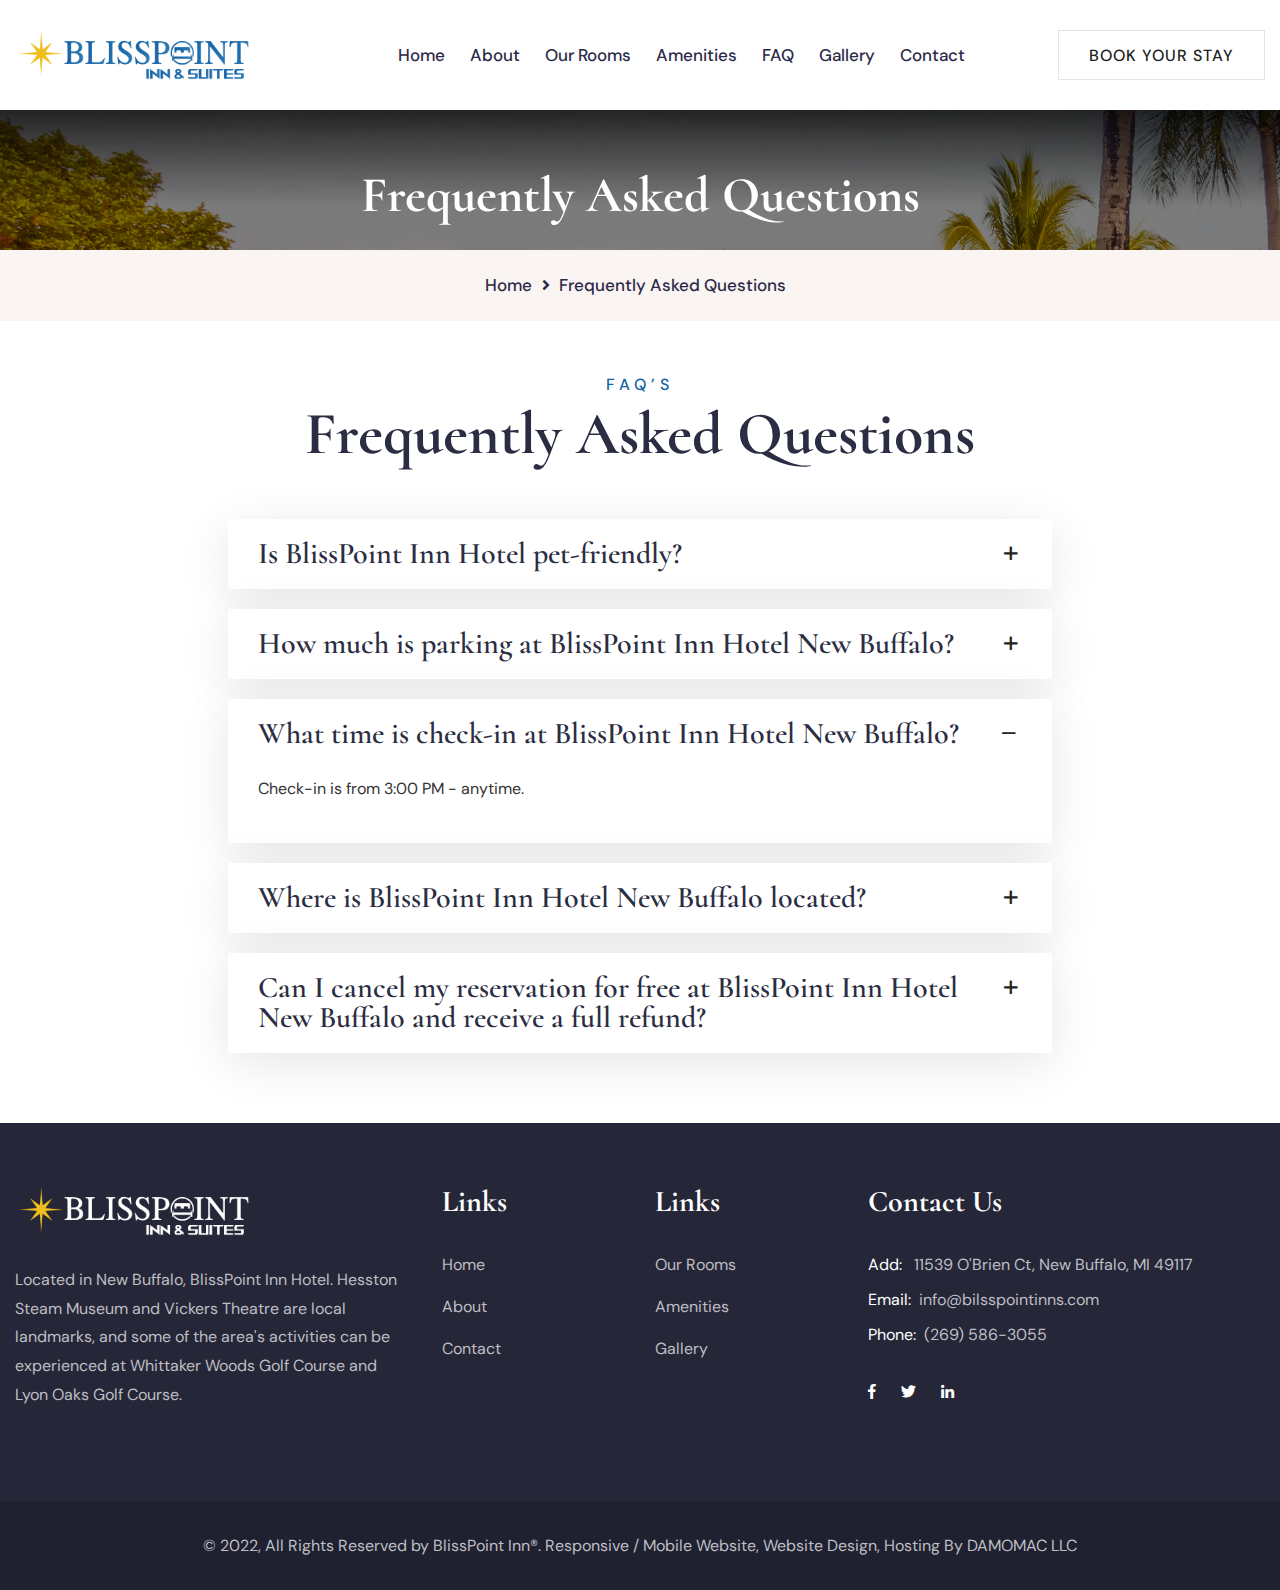
<file: faq.html>
<!DOCTYPE html>
<html lang="en">


<!-- Mirrored from blisspointinns.com/faq.html by HTTrack Website Copier/3.x [XR&CO'2014], Wed, 22 Mar 2023 19:55:49 GMT -->
<head>
<meta charset="utf-8">
<title>BlissPoint Inn® - Find Hotel Rooms & Reservations</title>
<!-- Stylesheets -->
<link href="assets/css/bootstrap.css" rel="stylesheet">
<link href="assets/css/style.css" rel="stylesheet">
<!-- Responsive File -->
<link href="assets/css/responsive.css" rel="stylesheet">
<!-- Color File -->
<link href="assets/css/color.css" rel="stylesheet">

<link rel="preconnect" href="https://fonts.googleapis.com/">
<link rel="preconnect" href="https://fonts.gstatic.com/" crossorigin>
<link href="https://fonts.googleapis.com/css2?family=Cormorant:wght@400;500;600;700&amp;family=DM+Sans:wght@400;500;700&amp;display=swap" rel="stylesheet">

<link rel="shortcut icon" href="assets/images/favicon.png" type="image/x-icon">
<link rel="icon" href="assets/images/favicon.png" type="image/x-icon">

<!-- Responsive -->
<meta http-equiv="X-UA-Compatible" content="IE=edge">
<meta name="viewport" content="width=device-width, initial-scale=1.0, maximum-scale=1.0, user-scalable=0">

</head>

<body>

<div class="page-wrapper">



    <header class="main-header header-style-one">

        <div class="header-upper">
            <div class="auto-container">
                <div class="inner-container d-flex align-items-center justify-content-between">
                    <div class="logo-box">
                        <div class="logo" style="width: 240px;"><a href="index-2.html"><img src="assets/images/logo.png" alt=""></a></div>
                    </div>
                    <div class="middle-column">
                        <div class="nav-outer">
                            <div class="mobile-nav-toggler"><img src="assets/images/icons/icon-bar-2.png" alt=""></div>
                            <nav class="main-menu navbar-expand-md navbar-light">
                                <div class="collapse navbar-collapse show clearfix" id="navbarSupportedContent">
                                    <ul class="navigation">
                                        <li ><a href="index-2.html">Home</a></li>                                    
                                        <li><a href="about.html">About</a></li>
                                       
                                        <li><a href="room-1.html"> Our Rooms</a> </li>
                                        <li><a href="amenities.html">Amenities</a> </li>
                                        <li><a href="faq.html">FAQ</a> </li>
                                        <li><a href="gallery.html">Gallery</a> </li>

                                        <li><a href="contact.html">Contact</a></li>
                                    </ul>
                                </div>
                            </nav>
                        </div>
                    </div>
                    <div class="right-column d-flex align-items-center">
                        <button type="button" class="theme-btn search-toggler"><i class="icon-1"></i></button>                        
                        <div class="header-link-btn"><a href="https://reservation.asiwebres.com/SearchAvailability.aspx?id=9481c42bff554de487c04c2adc99a709" class="btn-1 btn-small btn-alt">Book Your Stay <span></span></a></div>
                    </div>                      
                </div>
            </div>
        </div>
        <div class="sticky-header">
            <div class="header-upper">
                <div class="auto-container">
                    <div class="inner-container d-flex align-items-center justify-content-between">
                        <!--Logo-->
                        <div class="logo-box">
                            <div class="logo" style="width: 240px;"><a href="index-2.html"><img src="assets/images/logo.png" alt=""></a></div>
                        </div>
                        <div class="middle-column">
                            <!--Nav Box-->
                            <div class="nav-outer">
                                <!--Mobile Navigation Toggler-->
                                <div class="mobile-nav-toggler"><img src="assets/images/icons/icon-bar-2.png" alt=""></div>
    
                                <!-- Main Menu -->
                                <nav class="main-menu navbar-expand-md navbar-light">
                                </nav>
                            </div>
                        </div>
                        <div class="right-column d-flex align-items-center">                        
                            <div class="header-link-btn"><a href="javascript:void(0);" class="btn-1 btn-small btn-alt">Book Your Stay <span></span></a></div>
                        </div>
                    </div>
                </div>
            </div>
        </div>

        <div class="mobile-menu">
            <div class="menu-backdrop"></div>
            <div class="close-btn"><span class="fal fa-times"></span></div>
            
            <nav class="menu-box">
                <div class="nav-logo"><a href="index-2.html"><img src="assets/images/logo-light.png" alt="" title=""></a></div>
                <div class="menu-outer"><!--Here Menu Will Come Automatically Via Javascript / Same Menu as in Header--></div>
				<!--Social Links-->
				<div class="social-links">
					<ul class="clearfix">
						<li><a href="#"><span class="fab fa-twitter"></span></a></li>
						<li><a href="#"><span class="fab fa-facebook-square"></span></a></li>
						<li><a href="#"><span class="fab fa-pinterest-p"></span></a></li>
						<li><a href="#"><span class="fab fa-instagram"></span></a></li>
						<li><a href="#"><span class="fab fa-youtube"></span></a></li>
					</ul>
                </div>
            </nav>
        </div>

        <div class="nav-overlay">
            <div class="cursor"></div>
            <div class="cursor-follower"></div>
        </div>
    </header>

    

    <div class="page-title" style="background-image: url(assets/images/background/page-title-4.jpg);">
        <div class="auto-container">
            <h1>Frequently Asked Questions</h1>
        </div>
    </div>
    <div class="bredcrumb-wrap">
        <div class="auto-container">
            <ul class="bredcrumb-list">
                <li><a href="index-2.html">Home</a></li>
                <li>Frequently Asked Questions</li>
            </ul>
        </div>
    </div>

    <section class="section-padding">
        <div class="auto-container">
            <div class="section_heading text-center mb_55">
                <span class="section_heading_title_small">Faq’s</span>
                <h2 class="section_heading_title_big">Frequently Asked Questions</h2>
            </div>
            <div class="row">
                <div class="col-lg-8 offset-lg-2">
                    <!--Accordian Boxed-->
                    <div class="accordian-boxed">
                        <!--Accordian Box-->
                        <ul class="accordion-box alt">
                            <!--Block-->
                            <li class="accordion block">
                                <div class="acc-btn"><div class="icon-outer"><span class="far fa-plus"></span> <span class="far fa-minus"></span></div>Is BlissPoint Inn Hotel  pet-friendly?</div>
                                <div class="acc-content">
                                    <div class="content">
                                        <div class="text">
                                            Yes, this property allows dogs (limit 2 per room) with a maximum weight of up to 80 lb per pet. There's a deposit of USD 100 per stay and a fee of USD 20 per pet, per day. Service animals are exempt from fees.</div>
                                    </div>
                                </div>
                            </li>
                            <!--Block-->
                            <li class="accordion block">
                                <div class="acc-btn"><div class="icon-outer"><span class="far fa-plus"></span> <span class="far fa-minus"></span></div>How much is parking at BlissPoint Inn Hotel New Buffalo?</div>
                                <div class="acc-content">
                                    <div class="content">
                                        <div class="text">Self-parking is available for a fee.</div>
                                    </div>
                                </div>
                            </li>
                            <!--Block-->
                            <li class="accordion block active-block">
                                <div class="acc-btn active"><div class="icon-outer"><span class="far fa-plus"></span> <span class="far fa-minus"></span></div>What time is check-in at BlissPoint Inn Hotel New Buffalo?</div>
                                <div class="acc-content current">
                                    <div class="content">
                                        <div class="text">Check-in is from 3:00 PM - anytime.</div>
                                    </div>
                                </div>
                            </li>
                            <!--Block-->
                            <li class="accordion block">
                                <div class="acc-btn"><div class="icon-outer"><span class="far fa-plus"></span> <span class="far fa-minus"></span></div>Where is BlissPoint Inn Hotel New Buffalo located?</div>
                                <div class="acc-content">
                                    <div class="content">
                                        <div class="text">Located in the heart of New Buffalo, this hotel is 1.3 mi (2 km) from Kids Quest and 2.8 mi (4.4 km) from Lake Michigan. Whittaker Woods Golf Course and New Buffalo Railroad Museum are also within 2 miles (3 km).</div>
                                    </div>
                                </div>
                            </li>
                            <!--Block-->
                            <li class="accordion block">
                                <div class="acc-btn"><div class="icon-outer"><span class="far fa-plus"></span> <span class="far fa-minus"></span></div>Can I cancel my reservation for free at BlissPoint Inn Hotel New Buffalo and receive a full refund?</div>
                                <div class="acc-content">
                                    <div class="content">
                                        <div class="text">Yes, we have 48 Hours Cancellation Policy in BlissPoint Inn Hotel New Buffalo offers free cancellation on select room rates, because flexibility matters! Please refer to BlissPoint Inn Hotel New Buffalo cancellation policy on our site for more details about any exclusions or requirements.</div>
                                    </div>
                                </div>
                            </li>
                        </ul>
                    </div>
                </div>
            </div>
        </div>
    </section>

   


    <footer class="main-footer">
        <div class="footer-1-middle">
            <div class="auto-container">
                <div class="row">
                    <div class="col-lg-4 col-md-6">
                        <div class="contact-widget-1 mb_30">
                            <div class="logo" style="width: 240px;"><a href="index-2.html"><img src="assets/images/logo-light.png" alt=""></a></div>
           <BR>
                <P>Located in New Buffalo, BlissPoint Inn Hotel.
                     Hesston Steam Museum and Vickers Theatre are local landmarks, and some of the area's activities
                      can be experienced at Whittaker Woods Golf Course and 
                    Lyon Oaks Golf Course.</P>

                           
                            
                        </div>
                    </div>
                    <div class="col-lg-2 col-md-6">
                        <div class="link-widget-1 mb_30">
                            <div class="footer-widget-title"><h4>Links</h4></div>
                            <ul class="link-widget-1-list">
                                <li ><a href="index-2.html">Home</a></li>                                    
                                <li><a href="about.html">About</a></li>
                               
                             

                                <li><a href="contact.html">Contact</a></li>
                            </ul>
                        </div>
                    </div>
                    <div class="col-lg-2 col-md-6">
                        <div class="link-widget-1 mb_30">
                            <div class="footer-widget-title"><h4>Links</h4></div>
                            <ul class="link-widget-1-list">
                                <li><a href="room-1.html"> Our Rooms</a> </li>
                                <li><a href="amenities.html">Amenities</a> </li>
                                <li><a href="gallery.html">Gallery</a> </li>
                            </ul>
                        </div>
                    </div>
                   
                    <div class="col-lg-4 col-md-6">
                        <div class="about-widget-1 mb_30">
                            <div class="footer-widget-title"><h4>Contact Us</h4></div>
                            <div class="about-widget-1-text">
                                <ul class="contact-widget-1-list">
                                    <li><span>Add:</span> 11539 O'Brien Ct, New Buffalo, MI 49117</li>
                                    <li><span>Email:</span><a href="mailto:info@bilsspointinns.com">info@bilsspointinns.com</a></li>
                                    <li><span>Phone:</span><a href="tel:(269) 586-3055">(269) 586-3055</a></li>
                                </ul>
                                <ul class="footer-social-icon d-flex align-items-center">
                                    <li><a href="javascript:void(0);"><i class="fab fa-facebook-f"></i></a></li>
                                    <li><a href="javascript:void(0);"><i class="fab fa-twitter"></i></a></li>
                                    <li><a href="javascript:void(0);"><i class="fab fa-linkedin-in"></i></a></li>
                                </ul>
                            </div>
                        </div>
                    </div>
                </div>
            </div>
        </div>
        <div class="footer-bottom">
            <div class="auto-container">    
                <div class="footer-bottom-row">
                    <div class="footer-bottom-text">© 2022, All Rights Reserved by BlissPoint Inn®. 
                        Responsive / Mobile Website, Website Design, Hosting By DAMOMAC LLC    </div>
                </div>
            </div>
        </div>
    </footer>
</div>

<!--Scroll to top-->
<div class="scroll-to-top">
    <div>
        <div class="scroll-top-inner">
            <div class="scroll-bar">
                <div class="bar-inner"></div>
            </div>
            <div class="scroll-bar-text">Go To Top</div>
        </div>
    </div>
</div>
<!-- Scroll to top end -->
<!-- Accessibility Code for "blisspointinns.com" --> <script> window.interdeal = { "sitekey": "1753a2d4519a8e7f8618a5acae591c36", "Position": "Left", "Menulang": "EN-GB", "domains": { "js": "https://cdn.equalweb.com/", "acc": "https://access.equalweb.com/" }, "btnStyle": { "vPosition": [ "80%", null ], "scale": [ "0.6", "0.6" ], "color": { "main": "#0a51f2", "second": "" }, "icon": { "type": 7, "shape": "circle", "outline": false } } }; (function(doc, head, body){ var coreCall = doc.createElement('script'); coreCall.src = interdeal.domains.js + 'core/4.4.1/accessibility.js'; coreCall.defer = true; coreCall.integrity = 'sha512-tq2wb4PBHqpUqBTfTG32Sl7oexERId9xGHX2O3yF91IYLII2OwM1gJVBXGbEPaLmfSQrIE+uAOzNOuEUZHHM+g=='; coreCall.crossOrigin = 'anonymous'; coreCall.setAttribute('data-cfasync', true ); body? body.appendChild(coreCall) : head.appendChild(coreCall); })(document, document.head, document.body); </script>
<script src="assets/js/jquery.min.js"></script>
<script src="assets/js/bootstrap.min.js"></script>
<script src="assets/js/jquery.nice-select.min.js"></script>
<script src="assets/js/jquery.fancybox.js"></script>
<script src="assets/js/isotope.js"></script>
<script src="assets/js/appear.js"></script>
<script src="assets/js/wow.js"></script>
<script src="assets/js/TweenMax.min.js"></script>
<script src="assets/js/swiper.min.js"></script>
<script src="assets/js/jquery.ajaxchimp.min.js"></script>
<script src="assets/js/parallax-scroll.js"></script>
<script src="assets/js/jquery-ui-1.9.2.custom.min.js"></script>
<script src="assets/js/booking-form.js"></script>
<script src="assets/js/odometer.min.js"></script>
<script src="assets/js/script.js"></script>


</body>


<!-- Mirrored from blisspointinns.com/faq.html by HTTrack Website Copier/3.x [XR&CO'2014], Wed, 22 Mar 2023 19:55:54 GMT -->
</html>
</file>
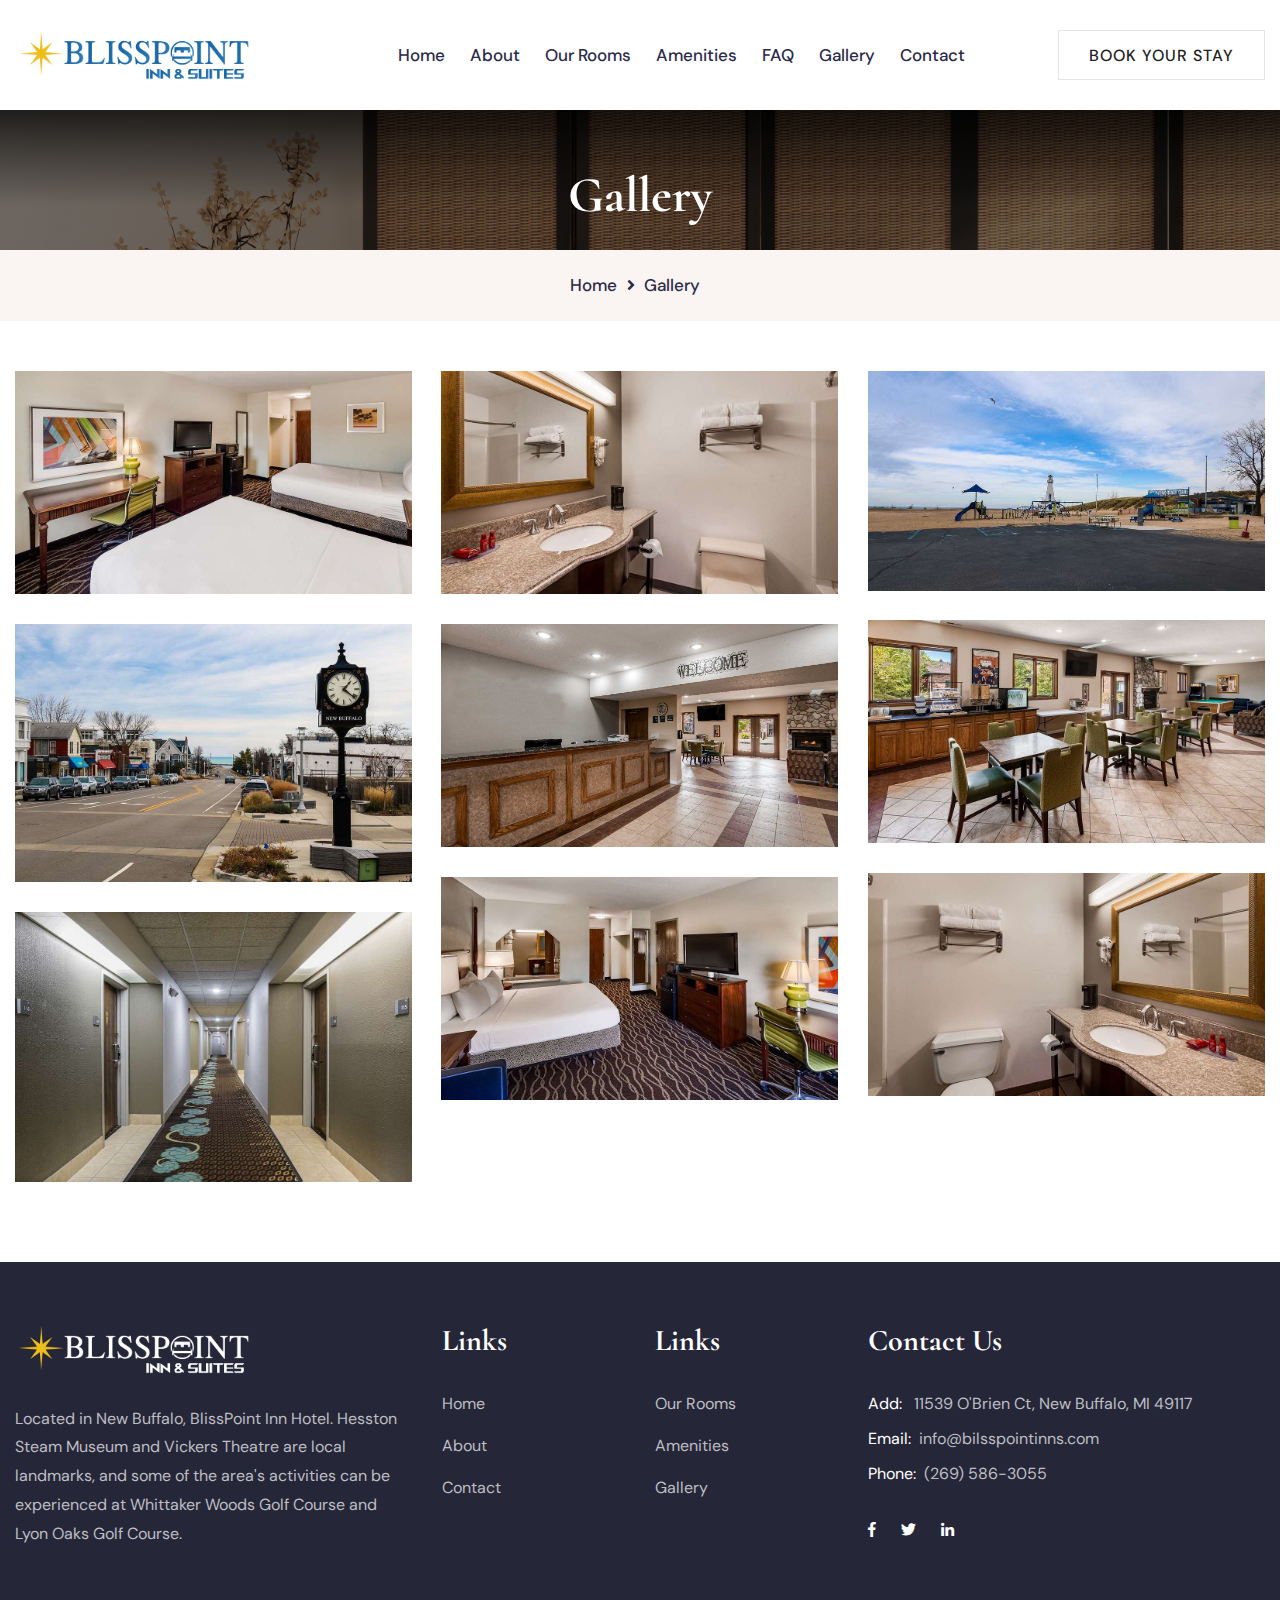
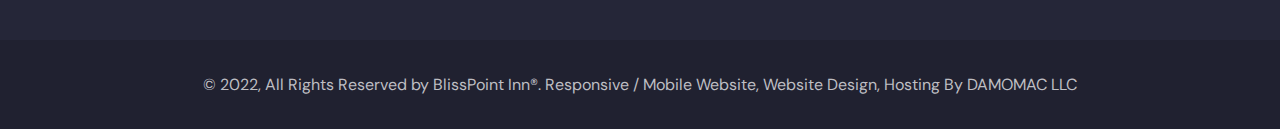
<file: gallery.html>
<!DOCTYPE html>
<html lang="en">


<!-- Mirrored from blisspointinns.com/gallery.html by HTTrack Website Copier/3.x [XR&CO'2014], Wed, 22 Mar 2023 19:55:55 GMT -->
<head>
<meta charset="utf-8">
<title>BlissPoint Inn® - Find Hotel Rooms & Reservations</title>
<!-- Stylesheets -->
<link href="assets/css/bootstrap.css" rel="stylesheet">
<link href="assets/css/style.css" rel="stylesheet">
<!-- Responsive File -->
<link href="assets/css/responsive.css" rel="stylesheet">
<!-- Color File -->
<link href="assets/css/color.css" rel="stylesheet">

<link rel="preconnect" href="https://fonts.googleapis.com/">
<link rel="preconnect" href="https://fonts.gstatic.com/" crossorigin>
<link href="https://fonts.googleapis.com/css2?family=Cormorant:wght@400;500;600;700&amp;family=DM+Sans:wght@400;500;700&amp;display=swap" rel="stylesheet">

<link rel="shortcut icon" href="assets/images/favicon.png" type="image/x-icon">
<link rel="icon" href="assets/images/favicon.png" type="image/x-icon">

<!-- Responsive -->
<meta http-equiv="X-UA-Compatible" content="IE=edge">
<meta name="viewport" content="width=device-width, initial-scale=1.0, maximum-scale=1.0, user-scalable=0">

</head>

<body>

<div class="page-wrapper">

   
    <header class="main-header header-style-one">

        <div class="header-upper">
            <div class="auto-container">
                <div class="inner-container d-flex align-items-center justify-content-between">
                    <div class="logo-box">
                        <div class="logo" style="width: 240px;"><a href="index-2.html"><img src="assets/images/logo.png" alt=""></a></div>
                    </div>
                    <div class="middle-column">
                        <div class="nav-outer">
                            <div class="mobile-nav-toggler"><img src="assets/images/icons/icon-bar-2.png" alt=""></div>
                            <nav class="main-menu navbar-expand-md navbar-light">
                                <div class="collapse navbar-collapse show clearfix" id="navbarSupportedContent">
                                    <ul class="navigation">
                                        <li ><a href="index-2.html">Home</a></li>                                    
                                        <li><a href="about.html">About</a></li>
                                       
                                        <li><a href="room-1.html"> Our Rooms</a> </li>
                                        <li><a href="amenities.html">Amenities</a> </li>
                                        <li><a href="faq.html">FAQ</a> </li>
                                        <li><a href="gallery.html">Gallery</a> </li>

                                        <li><a href="contact.html">Contact</a></li>
                                    </ul>
                                </div>
                            </nav>
                        </div>
                    </div>
                    <div class="right-column d-flex align-items-center">
                        <button type="button" class="theme-btn search-toggler"><i class="icon-1"></i></button>                        
                        <div class="header-link-btn"><a href="javascript:void(0);" class="btn-1 btn-small btn-alt">Book Your Stay <span></span></a></div>
                    </div>                      
                </div>
            </div>
        </div>
        <div class="sticky-header">
            <div class="header-upper">
                <div class="auto-container">
                    <div class="inner-container d-flex align-items-center justify-content-between">
                        <!--Logo-->
                        <div class="logo-box">
                            <div class="logo" style="width: 240px;"><a href="index-2.html"><img src="assets/images/logo.png" alt=""></a></div>
                        </div>
                        <div class="middle-column">
                            <!--Nav Box-->
                            <div class="nav-outer">
                                <!--Mobile Navigation Toggler-->
                                <div class="mobile-nav-toggler"><img src="assets/images/icons/icon-bar-2.png" alt=""></div>
    
                                <!-- Main Menu -->
                                <nav class="main-menu navbar-expand-md navbar-light">
                                </nav>
                            </div>
                        </div>
                        <div class="right-column d-flex align-items-center">                        
                            <div class="header-link-btn"><a href="https://reservation.asiwebres.com/SearchAvailability.aspx?id=9481c42bff554de487c04c2adc99a709" class="btn-1 btn-small btn-alt">Book Your Stay <span></span></a></div>
                        </div>
                    </div>
                </div>
            </div>
        </div>

        <div class="mobile-menu">
            <div class="menu-backdrop"></div>
            <div class="close-btn"><span class="fal fa-times"></span></div>
            
            <nav class="menu-box">
                <div class="nav-logo"><a href="index-2.html"><img src="assets/images/logo-light.png" alt="" title=""></a></div>
                <div class="menu-outer"><!--Here Menu Will Come Automatically Via Javascript / Same Menu as in Header--></div>
				<!--Social Links-->
				<div class="social-links">
					<ul class="clearfix">
						<li><a href="#"><span class="fab fa-twitter"></span></a></li>
						<li><a href="#"><span class="fab fa-facebook-square"></span></a></li>
						<li><a href="#"><span class="fab fa-pinterest-p"></span></a></li>
						<li><a href="#"><span class="fab fa-instagram"></span></a></li>
						<li><a href="#"><span class="fab fa-youtube"></span></a></li>
					</ul>
                </div>
            </nav>
        </div>

        <div class="nav-overlay">
            <div class="cursor"></div>
            <div class="cursor-follower"></div>
        </div>
    </header>

 

    <div class="page-title" style="background-image: url(assets/images/background/page-title-9.jpg);">
        <div class="auto-container">
            <h1>Gallery</h1>
        </div>
    </div>
    <div class="bredcrumb-wrap">
        <div class="auto-container">
            <ul class="bredcrumb-list">
                <li><a href="index-2.html">Home</a></li>
                <li>Gallery</li>
            </ul>
        </div>
    </div>

    <!--gallery-->
    <section class="section-padding">
        <div class="auto-container">
            
           
                
            <!--Sortable Galery-->
            <div class="sortable-masonry">
                
                <div class="items-container row">
                    <!-- Project Block -->
                    <div class="col-lg-4 col-md-6 gallery-block-1 masonry-item all cat-1">
                        <div class="gallery-block-1-inner-box">
                            <div class="gallery-block-1-image">
                                <img src="assets/images/sure/2-queens.jpg" alt="">
                            </div> 
                            <div class="gallery-block-1-overlay">
                                <div class="gallery-block-1-lower-content">
                                    <div class="gallery-block-1-link-btn">
                                        <a href="assets/images/sure/2-queens.jpg" class="lightbox-image" data-fancybox="gallery"><span class="icon-24"></span></a>
                                    </div>
                                </div>
                            </div>                           
                        </div>
                    </div>
                    <!-- Project Block -->
                    <div class="col-lg-4 col-md-6 gallery-block-1 masonry-item all cat-3">
                        <div class="gallery-block-1-inner-box">
                            <div class="gallery-block-10image">
                                <img src="assets/images/sure/bathroom.jpg" alt="">
                            </div> 
                            <div class="gallery-block-1-overlay">
                                <div class="gallery-block-1-lower-content">
                                    <div class="gallery-block-1-link-btn">
                                        <a href="assets/images/sure/bathroom.jpg" class="lightbox-image" data-fancybox="gallery"><span class="icon-24"></span></a>
                                    </div>
                                </div>
                            </div>                           
                        </div>
                    </div>
                    <!-- Project Block -->
                    <div class="col-lg-4 col-md-6 gallery-block-1 masonry-item all cat-1 cat-2">
                        <div class="gallery-block-1-inner-box">
                            <div class="gallery-block-10image">
                                <img src="assets/images/sure/beach.jpg" alt="">
                            </div> 
                            <div class="gallery-block-1-overlay">
                                <div class="gallery-block-1-lower-content">
                                    <div class="gallery-block-1-link-btn">
                                        <a href="assets/images/sure/beach.jpg" class="lightbox-image" data-fancybox="gallery"><span class="icon-24"></span></a>
                                    </div>
                                </div>
                            </div>                           
                        </div>
                    </div>
                    <!-- Project Block -->
                    <div class="col-lg-4 col-md-6 gallery-block-1 masonry-item all cat-2 cat-3">
                        <div class="gallery-block-1-inner-box">
                            <div class="gallery-block-10image">
                                <img src="assets/images/sure/breakfast.jpg" alt="">
                            </div> 
                            <div class="gallery-block-1-overlay">
                                <div class="gallery-block-1-lower-content">
                                    <div class="gallery-block-1-link-btn">
                                        <a href="assets/images/sure/breakfast.jpg" class="lightbox-image" data-fancybox="gallery"><span class="icon-24"></span></a>
                                    </div>
                                </div>
                            </div>                           
                        </div>
                    </div>
                    <!-- Project Block -->
                    <div class="col-lg-4 col-md-6 gallery-block-1 masonry-item all cat-3 cat-1">
                        <div class="gallery-block-1-inner-box">
                            <div class="gallery-block-10image">
                                <img src="assets/images/sure/downtown.jpg" alt="">
                            </div> 
                            <div class="gallery-block-1-overlay">
                                <div class="gallery-block-1-lower-content">
                                    <div class="gallery-block-1-link-btn">
                                        <a href="assets/images/sure/downtown.jpg" class="lightbox-image" data-fancybox="gallery"><span class="icon-24"></span></a>
                                    </div>
                                </div>
                            </div>                           
                        </div>
                    </div>
                    <!-- Project Block -->
                    <div class="col-lg-4 col-md-6 gallery-block-1 masonry-item all cat-1">
                        <div class="gallery-block-1-inner-box">
                            <div class="gallery-block-10image">
                                <img src="assets/images/sure/front-desk.jpg" alt="">
                            </div> 
                            <div class="gallery-block-1-overlay">
                                <div class="gallery-block-1-lower-content">
                                    <div class="gallery-block-1-link-btn">
                                        <a href="assets/images/sure/front-desk.jpg" class="lightbox-image" data-fancybox="gallery"><span class="icon-24"></span></a>
                                    </div>
                                </div>
                            </div>                           
                        </div>
                    </div>
                    <!-- Project Block -->
                    <div class="col-lg-4 col-md-6 gallery-block-1 masonry-item all cat-2 cat-3">
                        <div class="gallery-block-1-inner-box">
                            <div class="gallery-block-10image">
                                <img src="assets/images/sure/guest-bath.jpg" alt="">
                            </div> 
                            <div class="gallery-block-1-overlay">
                                <div class="gallery-block-1-lower-content">
                                    <div class="gallery-block-1-link-btn">
                                        <a href="assets/images/sure/guest-bath.jpg" class="lightbox-image" data-fancybox="gallery"><span class="icon-24"></span></a>
                                    </div>
                                </div>
                            </div>                           
                        </div>
                    </div>
                    <!-- Project Block -->
                    <div class="col-lg-4 col-md-6 gallery-block-1 masonry-item all cat-3 cat-1">
                        <div class="gallery-block-1-inner-box">
                            <div class="gallery-block-10image">
                                <img src="assets/images/sure/guestrooms.jpg" alt="">
                            </div> 
                            <div class="gallery-block-1-overlay">
                                <div class="gallery-block-1-lower-content">
                                    <div class="gallery-block-1-link-btn">
                                        <a href="assets/images/sure/guestrooms.jpg" class="lightbox-image" data-fancybox="gallery"><span class="icon-24"></span></a>
                                    </div>
                                </div>
                            </div>                           
                        </div>
                    </div>
                    <!-- Project Block -->
                    <div class="col-lg-4 col-md-6 gallery-block-1 masonry-item all cat-1">
                        <div class="gallery-block-1-inner-box">
                            <div class="gallery-block-10image">
                                <img src="assets/images/sure/hallway.jpg" alt="">
                            </div> 
                            <div class="gallery-block-1-overlay">
                                <div class="gallery-block-1-lower-content">
                                    <div class="gallery-block-1-link-btn">
                                        <a href="assets/images/sure/hallway.jpg" class="lightbox-image" data-fancybox="gallery"><span class="icon-24"></span></a>
                                    </div>
                                </div>
                            </div>                           
                        </div>
                    </div>
                </div>
            </div>
        </div>
    </section>

    <footer class="main-footer">
        <div class="footer-1-middle">
            <div class="auto-container">
                <div class="row">
                    <div class="col-lg-4 col-md-6">
                        <div class="contact-widget-1 mb_30">
                            <div class="logo" style="width: 240px;"><a href="index-2.html"><img src="assets/images/logo-light.png" alt=""></a></div>
           <BR>
                <P>Located in New Buffalo, BlissPoint Inn Hotel.
                     Hesston Steam Museum and Vickers Theatre are local landmarks, and some of the area's activities
                      can be experienced at Whittaker Woods Golf Course and 
                    Lyon Oaks Golf Course.</P>

                           
                            
                        </div>
                    </div>
                    <div class="col-lg-2 col-md-6">
                        <div class="link-widget-1 mb_30">
                            <div class="footer-widget-title"><h4>Links</h4></div>
                            <ul class="link-widget-1-list">
                                <li ><a href="index-2.html">Home</a></li>                                    
                                <li><a href="about.html">About</a></li>
                               
                             

                                <li><a href="contact.html">Contact</a></li>
                            </ul>
                        </div>
                    </div>
                    <div class="col-lg-2 col-md-6">
                        <div class="link-widget-1 mb_30">
                            <div class="footer-widget-title"><h4>Links</h4></div>
                            <ul class="link-widget-1-list">
                                <li><a href="room-1.html"> Our Rooms</a> </li>
                                <li><a href="amenities.html">Amenities</a> </li>
                                <li><a href="gallery.html">Gallery</a> </li>
                            </ul>
                        </div>
                    </div>
                   
                    <div class="col-lg-4 col-md-6">
                        <div class="about-widget-1 mb_30">
                            <div class="footer-widget-title"><h4>Contact Us</h4></div>
                            <div class="about-widget-1-text">
                                <ul class="contact-widget-1-list">
                                    <li><span>Add:</span> 11539 O'Brien Ct, New Buffalo, MI 49117</li>
                                    <li><span>Email:</span><a href="mailto:info@bilsspointinns.com">info@bilsspointinns.com</a></li>
                                    <li><span>Phone:</span><a href="tel:(269) 586-3055">(269) 586-3055</a></li>
                                </ul>
                                <ul class="footer-social-icon d-flex align-items-center">
                                    <li><a href="javascript:void(0);"><i class="fab fa-facebook-f"></i></a></li>
                                    <li><a href="javascript:void(0);"><i class="fab fa-twitter"></i></a></li>
                                    <li><a href="javascript:void(0);"><i class="fab fa-linkedin-in"></i></a></li>
                                </ul>
                            </div>
                        </div>
                    </div>
                </div>
            </div>
        </div>
        <div class="footer-bottom">
            <div class="auto-container">    
                <div class="footer-bottom-row">
                    <div class="footer-bottom-text">© 2022, All Rights Reserved by BlissPoint Inn®. 
                        Responsive / Mobile Website, Website Design, Hosting By DAMOMAC LLC    </div>
                </div>
            </div>
        </div>
    </footer>
	
</div>

<!--Scroll to top-->
<div class="scroll-to-top">
    <div>
        <div class="scroll-top-inner">
            <div class="scroll-bar">
                <div class="bar-inner"></div>
            </div>
            <div class="scroll-bar-text">Go To Top</div>
        </div>
    </div>
</div>
<!-- Scroll to top end -->
<!-- Accessibility Code for "blisspointinns.com" --> <script> window.interdeal = { "sitekey": "1753a2d4519a8e7f8618a5acae591c36", "Position": "Left", "Menulang": "EN-GB", "domains": { "js": "https://cdn.equalweb.com/", "acc": "https://access.equalweb.com/" }, "btnStyle": { "vPosition": [ "80%", null ], "scale": [ "0.6", "0.6" ], "color": { "main": "#0a51f2", "second": "" }, "icon": { "type": 7, "shape": "circle", "outline": false } } }; (function(doc, head, body){ var coreCall = doc.createElement('script'); coreCall.src = interdeal.domains.js + 'core/4.4.1/accessibility.js'; coreCall.defer = true; coreCall.integrity = 'sha512-tq2wb4PBHqpUqBTfTG32Sl7oexERId9xGHX2O3yF91IYLII2OwM1gJVBXGbEPaLmfSQrIE+uAOzNOuEUZHHM+g=='; coreCall.crossOrigin = 'anonymous'; coreCall.setAttribute('data-cfasync', true ); body? body.appendChild(coreCall) : head.appendChild(coreCall); })(document, document.head, document.body); </script>
<script src="assets/js/jquery.min.js"></script>
<script src="assets/js/bootstrap.min.js"></script>
<script src="assets/js/jquery.nice-select.min.js"></script>
<script src="assets/js/jquery.fancybox.js"></script>
<script src="assets/js/isotope.js"></script>
<script src="assets/js/appear.js"></script>
<script src="assets/js/wow.js"></script>
<script src="assets/js/TweenMax.min.js"></script>
<script src="assets/js/swiper.min.js"></script>
<script src="assets/js/jquery.ajaxchimp.min.js"></script>
<script src="assets/js/parallax-scroll.js"></script>
<script src="assets/js/jquery-ui-1.9.2.custom.min.js"></script>
<script src="assets/js/booking-form.js"></script>
<script src="assets/js/odometer.min.js"></script>
<script src="assets/js/script.js"></script>


</body>

<!-- Mirrored from blisspointinns.com/gallery.html by HTTrack Website Copier/3.x [XR&CO'2014], Wed, 22 Mar 2023 19:55:59 GMT -->
</html>
</file>
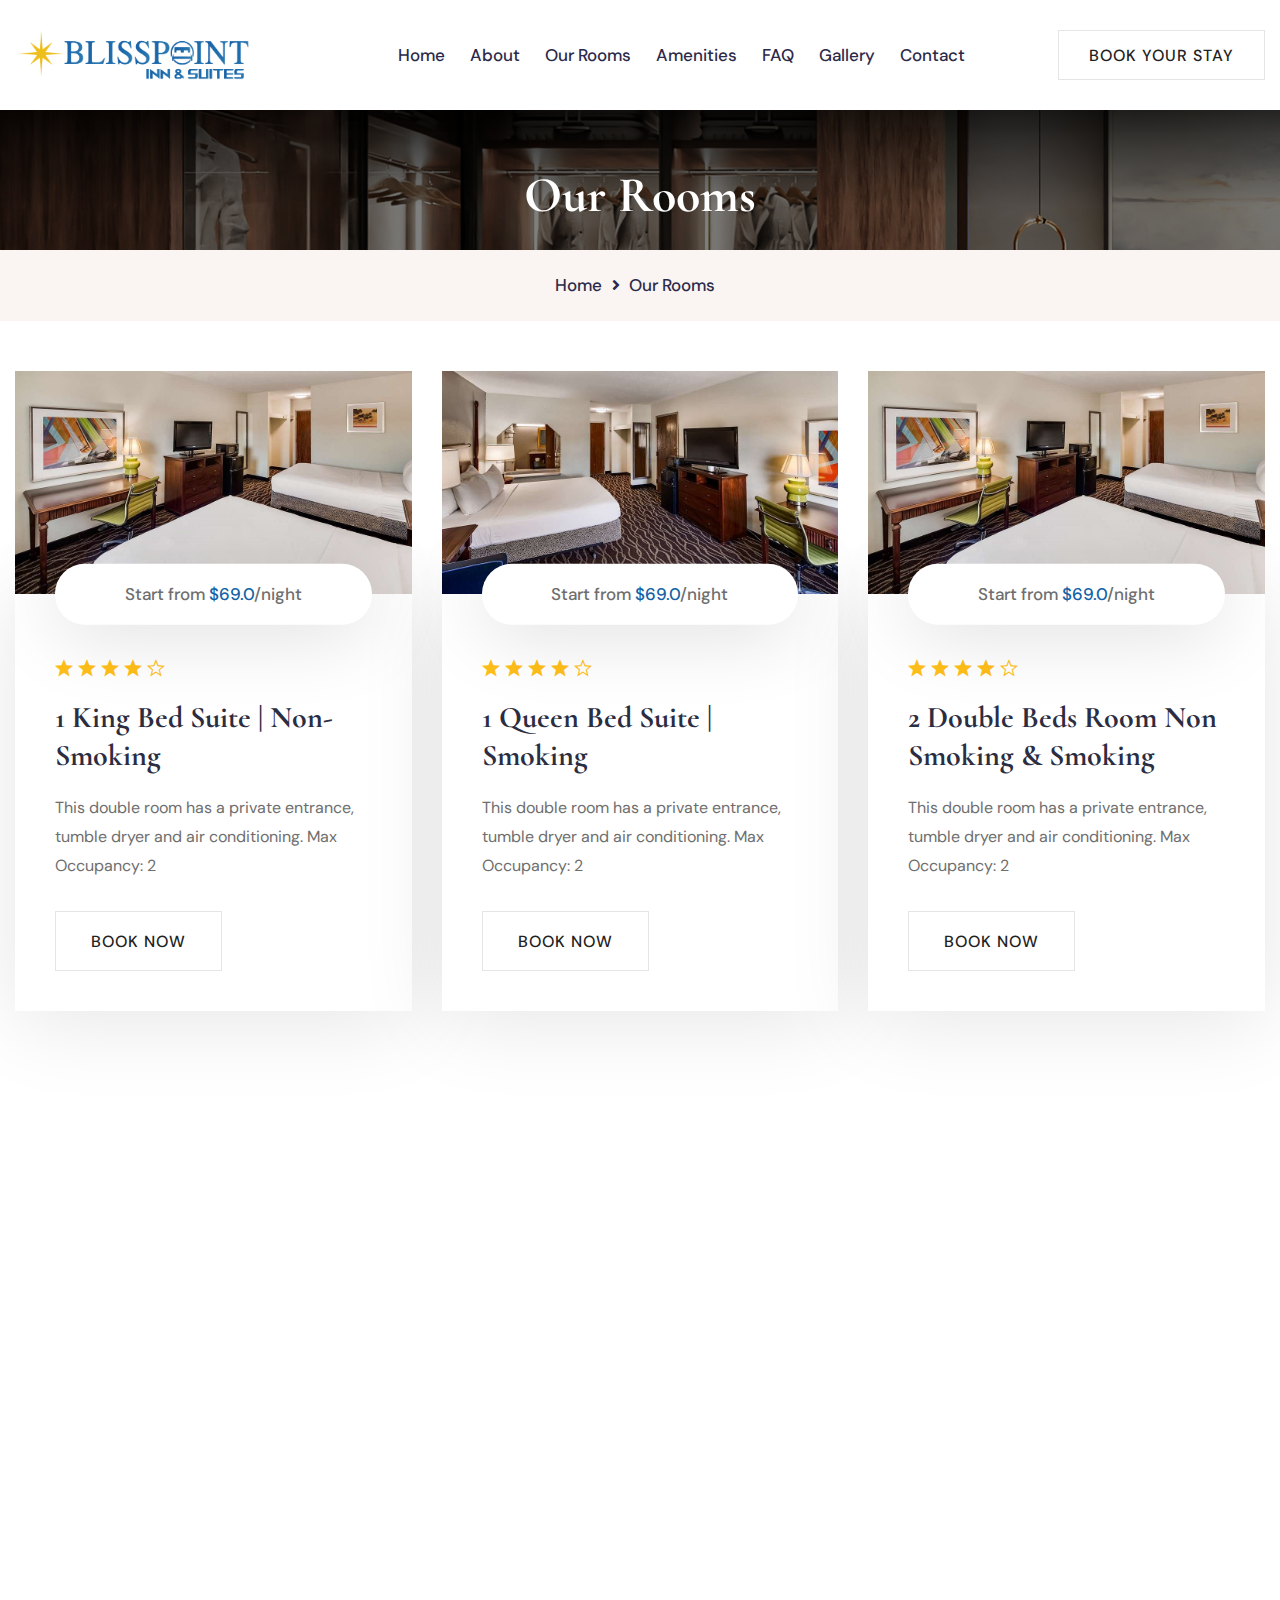
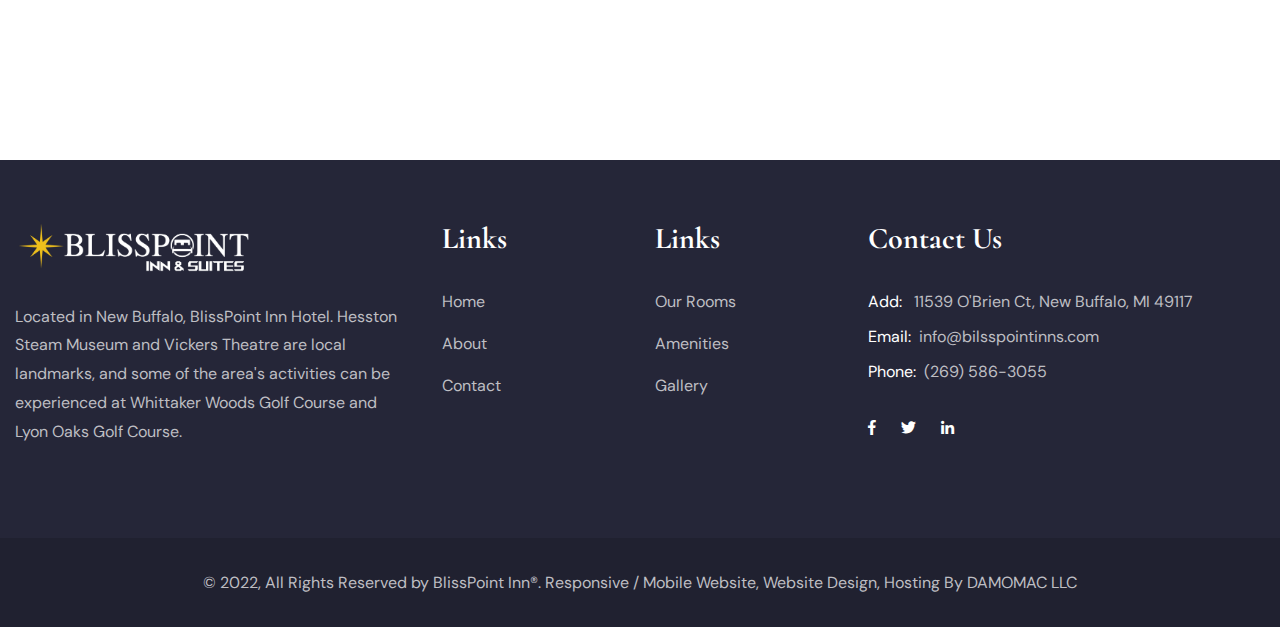
<file: room-1.html>
<!DOCTYPE html>
<html lang="en">


<!-- Mirrored from blisspointinns.com/room-1.html by HTTrack Website Copier/3.x [XR&CO'2014], Wed, 22 Mar 2023 19:55:48 GMT -->
<head>
<meta charset="utf-8">
<title>BlissPoint Inn® - Find Hotel Rooms & Reservations</title>
<!-- Stylesheets -->
<link href="assets/css/bootstrap.css" rel="stylesheet">
<link href="assets/css/style.css" rel="stylesheet">
<!-- Responsive File -->
<link href="assets/css/responsive.css" rel="stylesheet">
<!-- Color File -->
<link href="assets/css/color.css" rel="stylesheet">

<link rel="preconnect" href="https://fonts.googleapis.com/">
<link rel="preconnect" href="https://fonts.gstatic.com/" crossorigin>
<link href="https://fonts.googleapis.com/css2?family=Cormorant:wght@400;500;600;700&amp;family=DM+Sans:wght@400;500;700&amp;display=swap" rel="stylesheet">

<link rel="shortcut icon" href="assets/images/favicon.png" type="image/x-icon">
<link rel="icon" href="assets/images/favicon.png" type="image/x-icon">

<!-- Responsive -->
<meta http-equiv="X-UA-Compatible" content="IE=edge">
<meta name="viewport" content="width=device-width, initial-scale=1.0, maximum-scale=1.0, user-scalable=0">

</head>

<body>

<div class="page-wrapper">

 
    <header class="main-header header-style-one">

        <div class="header-upper">
            <div class="auto-container">
                <div class="inner-container d-flex align-items-center justify-content-between">
                    <div class="logo-box">
                        <div class="logo" style="width: 240px;"><a href="index-2.html"><img src="assets/images/logo.png" alt=""></a></div>
                    </div>
                    <div class="middle-column">
                        <div class="nav-outer">
                            <div class="mobile-nav-toggler"><img src="assets/images/icons/icon-bar-2.png" alt=""></div>
                            <nav class="main-menu navbar-expand-md navbar-light">
                                <div class="collapse navbar-collapse show clearfix" id="navbarSupportedContent">
                                    <ul class="navigation">
                                        <li ><a href="index-2.html">Home</a></li>                                    
                                        <li><a href="about.html">About</a></li>
                                       
                                        <li><a href="room-1.html"> Our Rooms</a> </li>
                                        <li><a href="amenities.html">Amenities</a> </li>
                                        <li><a href="faq.html">FAQ</a> </li>
                                        <li><a href="gallery.html">Gallery</a> </li>

                                        <li><a href="contact.html">Contact</a></li>
                                    </ul>
                                </div>
                            </nav>
                        </div>
                    </div>
                    <div class="right-column d-flex align-items-center">
                        <button type="button" class="theme-btn search-toggler"><i class="icon-1"></i></button>                        
                        <div class="header-link-btn"><a href="https://reservation.asiwebres.com/SearchAvailability.aspx?id=9481c42bff554de487c04c2adc99a709" class="btn-1 btn-small btn-alt">Book Your Stay <span></span></a></div>
                    </div>                      
                </div>
            </div>
        </div>
        <div class="sticky-header">
            <div class="header-upper">
                <div class="auto-container">
                    <div class="inner-container d-flex align-items-center justify-content-between">
                        <!--Logo-->
                        <div class="logo-box">
                            <div class="logo" style="width: 240px;"><a href="index-2.html"><img src="assets/images/logo.png" alt=""></a></div>
                        </div>
                        <div class="middle-column">
                            <!--Nav Box-->
                            <div class="nav-outer">
                                <!--Mobile Navigation Toggler-->
                                <div class="mobile-nav-toggler"><img src="assets/images/icons/icon-bar-2.png" alt=""></div>
    
                                <!-- Main Menu -->
                                <nav class="main-menu navbar-expand-md navbar-light">
                                </nav>
                            </div>
                        </div>
                        <div class="right-column d-flex align-items-center">                        
                            <div class="header-link-btn"><a href="javascript:void(0);" class="btn-1 btn-small btn-alt">Book Your Stay <span></span></a></div>
                        </div>
                    </div>
                </div>
            </div>
        </div>

        <div class="mobile-menu">
            <div class="menu-backdrop"></div>
            <div class="close-btn"><span class="fal fa-times"></span></div>
            
            <nav class="menu-box">
                <div class="nav-logo"><a href="index-2.html"><img src="assets/images/logo-light.png" alt="" title=""></a></div>
                <div class="menu-outer"><!--Here Menu Will Come Automatically Via Javascript / Same Menu as in Header--></div>
				<!--Social Links-->
				<div class="social-links">
					<ul class="clearfix">
						<li><a href="#"><span class="fab fa-twitter"></span></a></li>
						<li><a href="#"><span class="fab fa-facebook-square"></span></a></li>
						<li><a href="#"><span class="fab fa-pinterest-p"></span></a></li>
						<li><a href="#"><span class="fab fa-instagram"></span></a></li>
						<li><a href="#"><span class="fab fa-youtube"></span></a></li>
					</ul>
                </div>
            </nav>
        </div>

        <div class="nav-overlay">
            <div class="cursor"></div>
            <div class="cursor-follower"></div>
        </div>
    </header>




    <div class="page-title" style="background-image: url(assets/images/background/page-title-5.jpg);">
        <div class="auto-container">
            <h1>Our Rooms </h1>
        </div>
    </div>
    <div class="bredcrumb-wrap">
        <div class="auto-container">
            <ul class="bredcrumb-list">
                <li><a href="index-2.html">Home</a></li>
                <li>Our Rooms </li>
            </ul>
        </div>
    </div>

    <!-- Room -->
    <section class="section-padding">
        <div class="auto-container">
            <div class="row">
                <div class="col-lg-4 col-md-6">
                    <div class="room-1-block wow fadeInUp" data-wow-delay=".2s" data-wow-duration=".8s">
                        <div class="room-1-image hvr-img-zoom-1">
                            <img src="assets/images/sure/2-queens.jpg" alt="">
                        </div>
                        <div class="room-1-content">
                            <p class="room-1-meta-info">Start from <span class="theme-color">$69.0</span>/night</p>
                            <div class="room-1-rating">
                                <i class="icon-6"></i>
                                <i class="icon-6"></i>
                                <i class="icon-6"></i>
                                <i class="icon-6"></i>
                                <i class="icon-7"></i>
                            </div>
                            <h4 class="room-1-title mb_20"><a href="#">1 King Bed Suite | Non-Smoking</a></h4>
                            <p class="room-1-text mb_30">This double room has a private entrance, tumble dryer and air conditioning. Max Occupancy: 2</p>
                            <div class="link-btn"><a href="https://reservation.asiwebres.com/SearchAvailability.aspx?id=9481c42bff554de487c04c2adc99a709" class="btn-1 btn-alt">Book Now <span></span></a></div>
                        </div>
                    </div>
                </div>
                <div class="col-lg-4 col-md-6">
                    <div class="room-1-block wow fadeInUp" data-wow-delay=".2s" data-wow-duration="1.2s">
                        <div class="room-1-image hvr-img-zoom-1">
                            <img src="assets/images/sure/guestrooms.jpg" alt="">
                        </div>
                        <div class="room-1-content">
                            <p class="room-1-meta-info">Start from <span class="theme-color">$69.0</span>/night</p>
                            <div class="room-1-rating">
                                <i class="icon-6"></i>
                                <i class="icon-6"></i>
                                <i class="icon-6"></i>
                                <i class="icon-6"></i>
                                <i class="icon-7"></i>
                            </div>
                            <h4 class="room-1-title mb_20"><a href="#">1 Queen Bed Suite | Smoking</a></h4>
                            <p class="room-1-text mb_30">This double room has a private entrance, tumble dryer and air conditioning. Max Occupancy: 2</p>
                            <div class="link-btn"><a href="https://reservation.asiwebres.com/SearchAvailability.aspx?id=9481c42bff554de487c04c2adc99a709" class="btn-1 btn-alt">Book Now <span></span></a></div>
                        </div>
                    </div>
                </div>
                <div class="col-lg-4 col-md-6">
                    <div class="room-1-block wow fadeInUp" data-wow-delay=".2s" data-wow-duration="1.5s">
                        <div class="room-1-image hvr-img-zoom-1">
                            <img src="assets/images/sure/2-queens.jpg" alt="">
                        </div>
                        <div class="room-1-content">
                            <p class="room-1-meta-info">Start from <span class="theme-color">$69.0</span>/night</p>
                            <div class="room-1-rating">
                                <i class="icon-6"></i>
                                <i class="icon-6"></i>
                                <i class="icon-6"></i>
                                <i class="icon-6"></i>
                                <i class="icon-7"></i>
                            </div>
                            <h4 class="room-1-title mb_20"><a href="#">2 Double Beds Room Non Smoking & Smoking</a></h4>
                            <p class="room-1-text mb_30">This double room has a private entrance, tumble dryer and air conditioning. Max Occupancy: 2</p>
                            <div class="link-btn"><a href="https://reservation.asiwebres.com/SearchAvailability.aspx?id=9481c42bff554de487c04c2adc99a709" class="btn-1 btn-alt">Book Now <span></span></a></div>
                        </div>
                    </div>
                </div>
                <div class="col-lg-4 col-md-6">
                    <div class="room-1-block wow fadeInUp" data-wow-delay=".2s" data-wow-duration=".8s">
                        <div class="room-1-image hvr-img-zoom-1">
                            <img src="assets/images/sure/guestrooms.jpg" alt="">
                        </div>
                        <div class="room-1-content">
                            <p class="room-1-meta-info">Start from <span class="theme-color">$65.0</span>/night</p>
                            <div class="room-1-rating">
                                <i class="icon-6"></i>
                                <i class="icon-6"></i>
                                <i class="icon-6"></i>
                                <i class="icon-6"></i>
                                <i class="icon-7"></i>
                            </div>
                            <h4 class="room-1-title mb_20"><a href="#">2 Queen Beds Room Non Smoking</a></h4>
                            <p class="room-1-text mb_30">This double room has a private entrance, tumble dryer and air conditioning. Max Occupancy: 2</p>
                            <div class="link-btn"><a href="https://reservation.asiwebres.com/SearchAvailability.aspx?id=9481c42bff554de487c04c2adc99a709" class="btn-1 btn-alt">Book Now <span></span></a></div>
                        </div>
                    </div>
                </div>
                <div class="col-lg-4 col-md-6">
                    <div class="room-1-block wow fadeInUp" data-wow-delay=".2s" data-wow-duration="1.2s">
                        <div class="room-1-image hvr-img-zoom-1">
                            <img src="assets/images/sure/2-queens.jpg" alt="">
                        </div>
                        <div class="room-1-content">
                            <p class="room-1-meta-info">Start from <span class="theme-color">$65.0</span>/night</p>
                            <div class="room-1-rating">
                                <i class="icon-6"></i>
                                <i class="icon-6"></i>
                                <i class="icon-6"></i>
                                <i class="icon-6"></i>
                                <i class="icon-7"></i>
                            </div>
                            <h4 class="room-1-title mb_20"><a href="#">2 Queen Beds Suite Non Smoking</a></h4>
                            <p class="room-1-text mb_30">This double room has a private entrance, tumble dryer and air conditioning. Max Occupancy: 2</p>
                            <div class="link-btn"><a href="https://reservation.asiwebres.com/SearchAvailability.aspx?id=9481c42bff554de487c04c2adc99a709" class="btn-1 btn-alt">Book Now <span></span></a></div>
                        </div>
                    </div>
                </div>
              
            </div>
        </div>
    </section>

    <footer class="main-footer">
        <div class="footer-1-middle">
            <div class="auto-container">
                <div class="row">
                    <div class="col-lg-4 col-md-6">
                        <div class="contact-widget-1 mb_30">
                            <div class="logo" style="width: 240px;"><a href="index-2.html"><img src="assets/images/logo-light.png" alt=""></a></div>
           <BR>
                <P>Located in New Buffalo, BlissPoint Inn Hotel.
                     Hesston Steam Museum and Vickers Theatre are local landmarks, and some of the area's activities
                      can be experienced at Whittaker Woods Golf Course and 
                    Lyon Oaks Golf Course.</P>

                           
                            
                        </div>
                    </div>
                    <div class="col-lg-2 col-md-6">
                        <div class="link-widget-1 mb_30">
                            <div class="footer-widget-title"><h4>Links</h4></div>
                            <ul class="link-widget-1-list">
                                <li ><a href="index-2.html">Home</a></li>                                    
                                <li><a href="about.html">About</a></li>
                               
                             

                                <li><a href="contact.html">Contact</a></li>
                            </ul>
                        </div>
                    </div>
                    <div class="col-lg-2 col-md-6">
                        <div class="link-widget-1 mb_30">
                            <div class="footer-widget-title"><h4>Links</h4></div>
                            <ul class="link-widget-1-list">
                                <li><a href="room-1.html"> Our Rooms</a> </li>
                                <li><a href="amenities.html">Amenities</a> </li>
                                <li><a href="gallery.html">Gallery</a> </li>
                            </ul>
                        </div>
                    </div>
                   
                    <div class="col-lg-4 col-md-6">
                        <div class="about-widget-1 mb_30">
                            <div class="footer-widget-title"><h4>Contact Us</h4></div>
                            <div class="about-widget-1-text">
                                <ul class="contact-widget-1-list">
                                    <li><span>Add:</span> 11539 O'Brien Ct, New Buffalo, MI 49117</li>
                                    <li><span>Email:</span><a href="mailto:info@bilsspointinns.com">info@bilsspointinns.com</a></li>
                                    <li><span>Phone:</span><a href="tel:(269) 586-3055">(269) 586-3055</a></li>
                                </ul>
                                <ul class="footer-social-icon d-flex align-items-center">
                                    <li><a href="javascript:void(0);"><i class="fab fa-facebook-f"></i></a></li>
                                    <li><a href="javascript:void(0);"><i class="fab fa-twitter"></i></a></li>
                                    <li><a href="javascript:void(0);"><i class="fab fa-linkedin-in"></i></a></li>
                                </ul>
                            </div>
                        </div>
                    </div>
                </div>
            </div>
        </div>
        <div class="footer-bottom">
            <div class="auto-container">    
                <div class="footer-bottom-row">
                    <div class="footer-bottom-text">© 2022, All Rights Reserved by BlissPoint Inn®. 
                        Responsive / Mobile Website, Website Design, Hosting By DAMOMAC LLC    </div>
                </div>
            </div>
        </div>
    </footer>
	
</div>

<!--Scroll to top-->
<div class="scroll-to-top">
    <div>
        <div class="scroll-top-inner">
            <div class="scroll-bar">
                <div class="bar-inner"></div>
            </div>
            <div class="scroll-bar-text">Go To Top</div>
        </div>
    </div>
</div>
<!-- Scroll to top end -->
<!-- Accessibility Code for "blisspointinns.com" -->  <script> window.interdeal = { "sitekey": "1753a2d4519a8e7f8618a5acae591c36", "Position": "Left", "Menulang": "EN-GB", "domains": { "js": "https://cdn.equalweb.com/", "acc": "https://access.equalweb.com/" }, "btnStyle": { "vPosition": [ "80%", null ], "scale": [ "0.6", "0.6" ], "color": { "main": "#0a51f2", "second": "" }, "icon": { "type": 7, "shape": "circle", "outline": false } } }; (function(doc, head, body){ var coreCall = doc.createElement('script'); coreCall.src = interdeal.domains.js + 'core/4.4.1/accessibility.js'; coreCall.defer = true; coreCall.integrity = 'sha512-tq2wb4PBHqpUqBTfTG32Sl7oexERId9xGHX2O3yF91IYLII2OwM1gJVBXGbEPaLmfSQrIE+uAOzNOuEUZHHM+g=='; coreCall.crossOrigin = 'anonymous'; coreCall.setAttribute('data-cfasync', true ); body? body.appendChild(coreCall) : head.appendChild(coreCall); })(document, document.head, document.body); </script>
<script src="assets/js/jquery.min.js"></script>
<script src="assets/js/bootstrap.min.js"></script>
<script src="assets/js/jquery.nice-select.min.js"></script>
<script src="assets/js/jquery.fancybox.js"></script>
<script src="assets/js/isotope.js"></script>
<script src="assets/js/appear.js"></script>
<script src="assets/js/wow.js"></script>
<script src="assets/js/TweenMax.min.js"></script>
<script src="assets/js/swiper.min.js"></script>
<script src="assets/js/jquery.ajaxchimp.min.js"></script>
<script src="assets/js/parallax-scroll.js"></script>
<script src="assets/js/jquery-ui-1.9.2.custom.min.js"></script>
<script src="assets/js/booking-form.js"></script>
<script src="assets/js/odometer.min.js"></script>
<script src="assets/js/script.js"></script>


</body>


<!-- Mirrored from blisspointinns.com/room-1.html by HTTrack Website Copier/3.x [XR&CO'2014], Wed, 22 Mar 2023 19:55:48 GMT -->
</html>
</file>
<file: assets/css/responsive.css>
@media only screen and (max-width: 7000px){
	.page-wrapper{
		overflow: hidden;
	}
}
@media only screen and (max-width: 1700px){

}
@media only screen and (max-width: 1400px){
	.main-menu .navigation>li:nth-last-child(-n+3)>ul>li>ul {
	    left: auto;
	    right: 100%;
	}
	.main-menu .navigation > li:nth-last-child(-n+2) > ul {
	    left: auto;
	    right: 0;
	}
	.main-menu .navigation > li:nth-last-child(-n+2) > ul > li > ul {
	    left: auto;
	    right: 100%;
	}
}
@media only screen and (max-width: 1200px){
	/* Default */
	.main-header .nav-outer .main-menu,
	.sticky-header{
		display: none !important;
	}
	.nav-outer .mobile-nav-toggler {
		display: block;
	}
	.banner-section .banner-slider-nav {
		display: none;
	}
	.feature-2-offer {
		top: -80px;
	}
	.section_heading {
		position: relative;
		z-index: 1;
	}	
	.room-2-left-column {
		width: 100%;
	}	
	.room-2-container {
		max-width: 100%;
	}	
	.room-2-right-column {
		width: 100%;
	}	
	.room-2-container2 {
		max-width: 100%;
	}
}
@media only screen and (max-width: 991px){
	.auto-container {
		max-width: 700px;
	}
	.page-title h1 {
		font-size: 50px;
	}
	h1 {
		font-size: 4rem;
	}
	h2 {
		font-size: 3rem;
	}
	.slider-nav-style-1,
	.main-header .header-upper .right-column {
		display: none !important;
	}
	form.hotel-booking-form-1-form {
		flex-wrap: wrap;
	}
	.hotel-booking-form-1.alt form.hotel-booking-form-1-form .form-group,
	.hotel-booking-form-1.alt2 form.hotel-booking-form-1-form .form-group {
		flex: auto;
	}
	.hotel-booking-form-1.alt form.hotel-booking-form-1-form .form-group:before,
	.funfact-1-block:before {
		display: none;
	}
	.form-alt {
		margin-left: 0;
	}
}
@media only screen and (min-width: 768px){
	.main-menu .navigation > li > ul,
	.main-menu .navigation > li > ul > li > ul{
		display:block !important;
		visibility:hidden;
		opacity:0;
	}
}
@media only screen and (max-width: 767px){	
	.auto-container {
		max-width: 575px;
	}
	.header-style-one .right-column,
	br {
		display: none;
	}
	.about-2-video-title br,
	.feature-3-offer br,
	.feature-2-offer br {
		display: block;
	}
}
@media only screen and (max-width: 575px){
	.d-flex {
		flex-wrap: wrap;
	}
	.form-alt {
		padding-left: 20px;
		padding-right: 20px;
	}
	.project-1-image {
		margin: 0;
	}
	.project-1-wrapper .swiper-container {
		overflow: hidden;
	}
	.feature-1-block {
		padding-left: 20px;
		padding-right: 20px;
	}
	.hotel-booking-form-1 form.hotel-booking-form-1-form .form-group {
		width: 100%;
	}
	.hotel-booking-form-1.alt .nice-select,
	.hotel-booking-form-1.alt2 .nice-select,
	.hotel-booking-form-1 .nice-select {
		max-width: 100%;
	}
	
}
@media only screen and (max-width: 400px){
	.main-header .header-upper .logo-box .logo {
		width: 180px !important;
	}
}
</file>
<file: assets/css/color.css>
/* Default Color File  */



:root {
    --theme-color: #1162a6;
}
</file>
<file: assets/css/style.css>
@import url('fontawesome-all.css');
@import url('animate.css');
@import url('icomoon.css');
@import url('jquery.fancybox.min.css');
@import url('swiper.min.css');
@import url('rtl.css');
@import url('elpath.css');
@import url('nice-select.css');
@import url('odometer.min.css');
@import url('jquery-ui-1.9.2.custom.min.css');

/*** 
====================================================================
	Reset
====================================================================
***/

* {
	margin: 0px;
	padding: 0px;
	border: none;
	outline: none;
	font-size: 100%;
	line-height: inherit;
}
/*** 
		
====================================================================
	Global Settings
====================================================================

***/

.page-wrapper {
	position: relative;
	width: 100%;
	min-width: 350px;
	z-index: 9;
	margin: 0px auto;
	overflow: hidden;
}
body {
	font-size: 16px;
	color: #6E6E6E;
	line-height: 1.7em;
	font-weight: 400;
	-webkit-font-smoothing: antialiased;
	background: rgb(255, 255, 255);
	font-family: 'DM Sans', sans-serif;
}
a,
a:active,
a:focus {
  text-decoration: none;
  outline: none;
  border: none;
  -webkit-transition: 0.3s;
  -o-transition: 0.3s;
  transition: 0.3s;
  color: #2B2D42;
}

a:hover {
  text-decoration: none;
  outline: none;
  color: var(--theme-color);
  border: none;
  -webkit-transition: 0.3s;
  -o-transition: 0.3s;
  transition: 0.3s;
}
h1, .h1, h2, .h2, h3, .h3, h4, .h4, h5, .h5, h6, .h6 {
	position: relative;
	font-weight: normal;
	line-height: 1.25em;
	margin: 0px;
	background: none;
	color: #2B2D42;
	font-family: 'Cormorant', serif;
}

h1, .h1 {
	font-size: 100px;
	font-weight: 700;
	line-height: 1;
}	

h2, .h2 {
	font-size: 60px;
	font-weight: 700;
	line-height: 1;
}

h3, .h3 {
	font-size: 40px;
	font-weight: 700;
}

h4, .h4 {
	font-size: 30px;
	font-weight: 700;
}

h5, .h5 {
	font-size: 20px;
	font-weight: 700;
}

h6, .h6 {
	font-size: 16px;
	font-weight: 700;
}

p {
	font-size: 16px;
	color: #6E6E6E;
	line-height: 1.8;
}

textarea {
	overflow: hidden;
}
button {
	outline: none !important;
	cursor: pointer;
}
section {
	position: relative;
}
.text {
	font-size: 16px;
	line-height: 28px;
	font-weight: 400;
	color: #797979;
	margin: 0px 0px 15px;
}
::-webkit-input-placeholder {
	color: inherit;
}
::-moz-input-placeholder {
	color: inherit;
}
::-ms-input-placeholder {
	color: inherit;
}
.row {
	margin-left: -15px;
	margin-right: -15px;
}
.row.no-gutters {
	margin: 0;
}
.row>* {
	padding: 0 15px;
}
.row.no-gutters>* {
	padding: 0;
}
.nav-tabs .nav-link {
	border: none;
	background: transparent;
	margin: 0;
	padding: 0;
}
.nav-tabs {
	border: 0;
}
.page-wrapper {
	position: relative;
	margin: 0 auto;
	width: 100%;
	min-width: 300px;
	z-index: 9;
	overflow: hidden;
}
.auto-container {
	position: static;
	max-width: 1320px;
	padding: 0px 15px;
	margin: 0 auto;
}
ul, li {
	list-style: none;
	padding: 0px;
	margin: 0px;
}
figure {
	margin-bottom: 0;
}
.gray-bg {
	background-color: #f0f7ff !important;
}
.light-bg {
	background-color: #fff !important;
}
.dark-bg {
	background-color: #252638 !important;
}
img {
	display: inline-block;
	max-width: 100%;
	height: auto;
}
.dropdown-toggle::after {
	display: none;
}
.fa {
	line-height: inherit;
}
.nice-select {
    height: 50px;
    width: 100%;
    border-radius: 0;
    border: 1px solid #E5E5E5;
    line-height: 58px;
}
.nice-select:after {
    border-color: rgb(110 110 110 / 50%);
    height: 10px;
    width: 10px;
    right: 20px;
    margin-top: -6px;
}
.nice-select .list {
	width: 100%;
}
.preloader {
	position: fixed;
	left: 0px;
	top: 0px;
	width: 100%;
	height: 100%;
	z-index: 999;
	background-position: center center;
	background-repeat: no-repeat;
	background-image: url(../images/icons/preloader.svg);
	display: none !important;
}
.preloader-close {
	position: fixed;
	z-index: 999999;
	color: #fff;
	padding: 10px 20px;
	cursor: pointer;
	right: 0;
	bottom: 0;
	font-weight: 600;
}
.loader-wrap {
	position: fixed;
	left: 0px;
	top: 0px;
	width: 100%;
	height: 100%;
	z-index: 999999;
}
.loader-wrap .layer-one {
	position: absolute;
	left: 0%;
	top: 0;
	width: 33.3333%;
	height: 100%;
	overflow: hidden;
}
.loader-wrap .layer-two {
	position: absolute;
	left: 33.3333%;
	top: 0;
	width: 33.3333%;
	height: 100%;
	overflow: hidden;
}
.loader-wrap .layer-three {
	position: absolute;
	left: 66.6666%;
	top: 0;
	width: 33.3333%;
	height: 100%;
	overflow: hidden;
}
.loader-wrap .layer .overlay {
	position: absolute;
	left: 0;
	top: 0;
	width: 100%;
	height: 100%;
	background: #1e1e1e;
}
.owl-nav {
	display: none;
}
.theme-color {
	color: var(--theme-color);
}
.theme-bg {
	background-color: var(--theme-color);
}
.h_340 {
	height: 340px;
}
.h_140 {
	height: 140px;
}
.b__75 {
    bottom: -75px;
}
.t__85 {
    top: -85px;
}
.section-padding {
	padding: 50px 0 50px;
}
/* btn 1 */
.btn-1 {
	position: relative;
	display: inline-flex;
	overflow: hidden;
	padding: 17px 35px 16px;
	text-align: center;
	z-index: 1;
	letter-spacing: 1px;
	color: #ffffff;
	font-weight: 500;
	text-transform: uppercase;
	transition: .5s;
	background-color: var(--theme-color);
}
.btn-1:hover {
	color: #fff;
}
.btn-1 span {
	position: absolute;
	display: block;
	width: 0;
	height: 0;
	border-radius: 50%;
	background-color: #2C2A49;
	transition: width 0.4s ease-in-out, height 0.4s ease-in-out;
	transform: translate(-50%, -50%);
	z-index: -1;
}
.btn-1 i {
	margin-left: 15px;
	font-size: 24px;
	transition: .5s;
	font-weight: bold;
	vertical-align: middle;
	position: relative;
	line-height: 15px;
	top: -2px;
}
.btn-1:hover i {
	color: #fff;
}
.btn-1:hover span {
	width: 225%;
	height: 562.5px;
}
.btn-1.s-two {
	background: #fff;
	color: #242424;
}
.btn-1.s-two:hover {
	color: #fff;
}
.btn-1.btn-small.btn-alt,
.btn-1.btn-small {
    padding: 11px 30px 10px;
}

.btn-1.btn-large {
    padding: 22px 45px 21px;
}

/* btn-alt */
a.btn-1.btn-alt {
    color: #222;
    background: #FFFFFF;
    border: 1px solid #E5E5E5;
    padding: 16px 35px 15px;
}

a.btn-1.btn-alt:hover {
    color: #fff;
    border-color: var(--theme-color);
}

.btn-1.btn-alt span {
    background: var(--theme-color);
}

/* Header Style */

.main-header {
	position: relative;
	display: block;
	width: 100%;
	z-index: 9999;
	top: 0px;
	left: 0px;
	background: none;
	clear: both;
	box-shadow: 0px 10px 20px rgba(0, 0, 0, 0.03);
}
/* Header Top */

.header-top-1 {
	background: #2C2A49;
}

@media (max-width:991px) {
	.header-top-1 {display: none;}
}

ul.header-top-1-contact-info i {
    color: var(--theme-color);
    margin-right: 10px;
}

ul.header-top-1-contact-info li {
    color: #fff;
    margin: 11.5px 0;
    margin-right: 60px;
	position: relative;
}

ul.header-top-1-contact-info li + li:before {
    position: absolute;
    content: '';
    top: -9px;
    left: -30px;
    height: 50px;
    background: rgba(255, 255, 255, 0.15);
    width: 1px;
}

ul.header-top-1-contact-info li span {
    color: #A5A4B3;
}

ul.header-top-1-contact-info li a {
	color: #fff;
}

ul.header-top-1-contact-info li a:hover {
	color: var(--theme-color);
}

.header-top-1-social-icon a {
    display: inline-block;
    color: #fff;
    margin-left: 30px;
    font-size: 15px;
}

.header-top-1-social-icon {
    position: relative;
}

.header-top-1-social-icon a:hover {
    color: var(--theme-color);
}

.header-top-1-login a {
    color: #fff;
}

.header-top-1-login a:hover {
    color: var(--theme-color);
}

.language-switcher {
    position: relative;
    border-right: 1px solid rgba(255, 255, 255, 0.1);
    padding-right: 29px;
}

.language-switcher>.nice-select {
    background: transparent;
    border: transparent;
    color: #fff;
    height: 50px;
    line-height: 48px;
    padding-left: 0;
}

.language-switcher .nice-select:after {
    right: 10px;
    width: 7px;
    height: 7px;
    border-color: #fff;
}

.language-switcher .nice-select .list {
	min-width: 80px;
}

.language-switcher .nice-select .list li {
	color: #222;
}

/* Header Upper */

.main-header .header-upper {
	position: relative;
}
.main-header .header-upper .inner-container {
	position: relative;
}
.main-header .header-upper .logo-box {
	z-index: 10;
}
.main-header .header-upper .logo-box .logo {
	position: relative;
	display: block;
	padding: 20px 0px;
}
.main-header .header-upper .right-column {
	position: relative;
}
.main-header .header-upper .left-column {
	position: relative;
}

.main-header .nav-outer {
	position: relative;
	z-index: 1;
	display: flex;
	flex-wrap: wrap;
	align-items: center;
}
.navbar-right-info .mobile-nav-toggler {
	position: relative;
	width: 50px;
	height: 50px;
	line-height: 44px;
	text-align: center;
	color: rgb(255, 255, 255);
	font-size: 20px;
	margin-left: 30px;
	cursor: pointer;
	border-radius: 50%;
}
.main-header .nav-outer .main-menu {
	position: relative;
}
.main-menu .inner-container {
	box-shadow: 0px 8px 32px 0px rgba(0, 0, 0, 0.12);
	margin-bottom: -25px;
	background: #fff;
}
.main-menu .inner-container .nav-outer {
	position: relative;
	display: flex;
	flex-wrap: wrap;
	align-items: center;
	justify-content: space-between;
}
.main-menu .contact-info {
	position: relative;
	display: flex;
	flex-wrap: wrap;
	align-items: center;
	margin-right: 35px;
}
.main-menu .contact-info .icon {
	width: 75px;
	height: 80px;
	line-height: 80px;
	text-align: center;
	color: #fff;
	font-size: 30px;
	margin-right: 20px;
}
.main-menu .contact-info h6 {
	font-size: 14px;
	margin-bottom: 5px;
}
.main-menu .contact-info h4 {
	font-size: 22px;
}
.main-menu .navbar-collapse {
	padding: 0px;
	display: block !important;
}
.main-menu .navigation {
	position: relative;
	margin: 0px;
	margin-left: 50px;
	display: flex;
	flex-wrap: wrap;
	align-items: center;
}
.main-menu .navigation>li {
	position: relative;
	padding: 37px 0px;
	margin-right: 25px;
	-webkit-transition: all 300ms ease;
	-o-transition: all 300ms ease;
	transition: all 300ms ease;
}
.main-menu .navigation>li:before {
	position: absolute;
	content: '';
	bottom: 30px;
	left: 0;
	width: 23px;
	height: 1px;
	opacity: 0;
}
.main-menu .navigation>li.current:before {
	opacity: 1;
}
.main-menu .navigation>li:last-child:before {
	display: none;
}
.main-menu .navigation>li:last-child {
	margin-right: 0px;
}
.main-menu .navigation>li>a {
	position: relative;
	display: block;
	text-align: center;
	font-size: 17px;
	font-weight: 500;
	line-height: 30px;
	text-transform: capitalize;
	color: #2C2A49;
	padding: 3px 0;
	opacity: 1;
	-webkit-transition: all 300ms ease;
	-o-transition: all 300ms ease;
	transition: all 300ms ease;
}
.main-menu .navigation>li>a:hover {
	color: var(--theme-color);
}
.main-menu .navigation>li>ul {
	position: absolute;
	left: 0px;
	top: 100%;
	width: -webkit-max-content;
	width: -moz-max-content;
	width: max-content;
	min-width: 250px;
	z-index: 100;
	display: none;
	opacity: 0;
	visibility: hidden;
	background-color: #2C2A49;
	-webkit-transform: translateY(30px);
	-ms-transform: translateY(30px);
	transform: translateY(30px);
	transition: .5s;
	-webkit-box-shadow: 2px 2px 5px 1px rgba(0, 0, 0, 0.05), -2px 0px 5px 1px rgba(0, 0, 0, 0.05);
	-ms-box-shadow: 2px 2px 5px 1px rgba(0, 0, 0, 0.05), -2px 0px 5px 1px rgba(0, 0, 0, 0.05);
	-o-box-shadow: 2px 2px 5px 1px rgba(0, 0, 0, 0.05), -2px 0px 5px 1px rgba(0, 0, 0, 0.05);
	box-shadow: 2px 2px 5px 1px rgba(0, 0, 0, 0.05), -2px 0px 5px 1px rgba(0, 0, 0, 0.05);
	border-top: 3px solid var(--theme-color);
}
.main-menu .navigation>li>ul.from-right {
	left: auto;
	right: 0px;
}
.main-menu .navigation>li>ul>li {
	position: relative;
	width: 100%;
	padding: 0 25px;
}
.main-menu .navigation>li>ul>li:last-child {
	border-bottom: none;
}
.main-menu .navigation>li>ul>li:before {
	position: absolute;
	content: '';
	right: 0px;
	top: 0px;
	width: 0%;
	height: 100%;
	display: block;
	-webkit-transition: all 300ms ease;
	transition: all 300ms ease;
	-moz-transition: all 300ms ease;
	-webkit-transition: all 500ms ease;
	-ms-transition: all 300ms ease;
	-o-transition: all 300ms ease;
}
.main-menu .navigation>li>ul>li>a {
	position: relative;
	display: block;
	padding: 12.5px 3px;
	border-bottom: 1px solid #3a3a3a;
	line-height: 24px;
	color: #fff;
	text-align: left;
	transition: all 500ms ease;
	-moz-transition: all 500ms ease;
	-webkit-transition: all 500ms ease;
	-ms-transition: all 500ms ease;
	-o-transition: all 500ms ease;
	font-size: 17px;
	color: #ffffff;
	font-weight: 500;
}
.main-menu .navigation>li>ul>li:last-child>a {
	border-bottom: 0px;
}
.main-menu .navigation>li>ul>li>a:hover {
	color: var(--theme-color);
}
.main-menu .navigation>li>ul>li.dropdown>a:after {
	position: absolute;
	content: "\f105";
	right: 3px;
	top: 11px;
	display: block;
	line-height: 24px;
	font-size: 17px;
	font-family: 'Font Awesome 5 Pro';
	font-weight: 400;
}
.main-menu .navigation>li>ul>li>ul {
	position: absolute;
	left: 100%;
	top: 0;
	width: 250px;
	z-index: 100;
	display: none;
	background-color: #2C2A49;
	transition: .5s;
	-webkit-transform: translateY(30px);
	-ms-transform: translateY(30px);
	transform: translateY(30px);
	-webkit-box-shadow: 0px 0px 50px 0px rgba(0, 0, 0, 0.1);
	box-shadow: 0px 0px 50px 0px rgba(0, 0, 0, 0.1);
}
.main-menu .navigation>li>ul>li>ul.from-right {
	left: auto;
	right: 0px;
}
.main-menu .navigation>li>ul>li>ul>li {
	position: relative;
	width: 100%;
	padding: 0 25px;
}
.main-menu .navigation>li>ul>li>ul>li:last-child {
	border-bottom: none;
}
.main-menu .navigation>li>ul>li>ul>li:before {
	position: absolute;
	content: '';
	left: 0px;
	top: 0px;
	width: 0%;
	height: 100%;
	display: block;
	transition: all 500ms ease;
	-moz-transition: all 500ms ease;
	-webkit-transition: all 500ms ease;
	-ms-transition: all 500ms ease;
	-o-transition: all 500ms ease;
}
.main-menu .navigation>li>ul>li>ul>li:last-child {
	border-bottom: none;
}
.main-menu .navigation>li>ul>li>ul>li>a {
	position: relative;
	display: block;
	padding: 10.5px 0;
	line-height: 24px;
	font-weight: 500;
	border-bottom: 1px solid #3a3a3a;
	font-size: 17px;
	color: #fff;
	text-align: left;
	transition: all 500ms ease;
	-moz-transition: all 500ms ease;
	-webkit-transition: all 500ms ease;
	-ms-transition: all 500ms ease;
	-o-transition: all 500ms ease;
}
.main-menu .navigation>li>ul>li>ul>li:last-child>a {
	border-bottom: 0;
}
.main-menu .navigation>li>ul>li>ul>li>a:hover {
	color: var(--theme-color);
}
.main-menu .navigation>li>ul>li>ul>li.dropdown>a:after {
	font-family: 'Font Awesome 5 Pro';
	content: "\f105";
	position: absolute;
	right: 30px;
	top: 12px;
	display: block;
	line-height: 24px;
	font-size: 16px;
	font-weight: 400;
	z-index: 5;
}
.main-menu .navigation>li.dropdown:hover>ul {
	visibility: visible;
	opacity: 1;
	-webkit-transform: translateY(0);
	-ms-transform: translateY(0);
	transform: translateY(0);
	-webkit-transition: all 300ms ease;
	transition: all 300ms ease;
	-moz-transition: all 300ms ease;
	-webkit-transition: all 500ms ease;
	-ms-transition: all 300ms ease;
	-o-transition: all 300ms ease;
}
.main-menu .navigation>li.dropdown>a:before {
    position: absolute;
    content: '\f107';
    right: 0;
    top: 4px;
    font-family: 'Font Awesome 5 Pro';
}
.main-menu .navigation>li.dropdown>a {
    padding-right: 15px;
}
.main-menu .navigation li>ul>li.dropdown:hover>ul {
	visibility: visible;
	opacity: 1;
	-webkit-transform: translateY(0);
	-ms-transform: translateY(0);
	transform: translateY(0);
	-webkit-transition: all 300ms ease;
	transition: all 300ms ease;
	-moz-transition: all 300ms ease;
	-webkit-transition: all 500ms ease;
	-ms-transition: all 300ms ease;
	-o-transition: all 300ms ease;
}
.main-menu .navigation li.dropdown .dropdown-btn {
	position: absolute;
	right: 10px;
	top: 8px;
	width: 34px;
	height: 30px;
	border: 1px solid #ffffff;
	text-align: center;
	font-size: 16px;
	line-height: 26px;
	color: #ffffff;
	cursor: pointer;
	z-index: 5;
	display: none;
}
/*** 
====================================================================
	Search Popup
====================================================================

***/

.sidemenu-nav-toggler {
	background: var(--theme-color);
	width: 60px;
	height: 60px;
	text-align: center;
	line-height: 60px;
	cursor: pointer;
	margin-left: 20px;
	color: #fff;
}
.search-popup {
	position: fixed;
	left: 0;
	top: 0px;
	width: 100%;
	height: 100%;
	z-index: 99999;
	visibility: hidden;
	opacity: 0;
	overflow: auto;
	background: rgba(0, 0, 0, 0.90);
	-webkit-transform: translateY(101%);
	-ms-transform: translateY(101%);
	transform: translateY(101%);
	transition: all 700ms ease;
	-moz-transition: all 700ms ease;
	-webkit-transition: all 700ms ease;
	-ms-transition: all 700ms ease;
	-o-transition: all 700ms ease;
}
.search-popup.popup-visible {
	-webkit-transform: translateY(0%);
	-ms-transform: translateY(0%);
	transform: translateY(0%);
	visibility: visible;
	opacity: 1;
}
.search-popup .overlay-layer {
	position: absolute;
	left: 0px;
	top: 0px;
	right: 0px;
	bottom: 0px;
	display: block;
}
.search-popup .close-search {
	position: absolute;
	right: 25px;
	top: 25px;
	font-size: 22px;
	color: #ffffff;
	cursor: pointer;
	z-index: 5;
}
.search-popup .close-search:hover {
	opacity: 0.70;
}
.search-popup .search-form {
	position: relative;
	padding: 0px 15px 0px;
	max-width: 1024px;
	margin: 0 auto;
	margin-top: 150px;
	margin-bottom: 100px;
	transition: all 900ms ease;
	-moz-transition: all 900ms ease;
	-webkit-transition: all 900ms ease;
	-ms-transition: all 900ms ease;
	-o-transition: all 900ms ease;
}
.search-popup .search-form fieldset {
	position: relative;
	border-radius: 12px;
}
.search-popup .search-form fieldset input[type="search"] {
	position: relative;
	height: 70px;
	padding: 20px 220px 20px 30px;
	background: #ffffff;
	line-height: 30px;
	font-size: 24px;
	color: #233145;
	border-radius: 7px;
}
.search-popup .search-form fieldset input[type="submit"] {
	position: absolute;
	display: block;
	right: 0px;
	top: 0px;
	text-align: center;
	width: 220px;
	height: 70px;
	padding: 20px 10px 20px 10px;
	color: #ffffff !important;
	line-height: 30px;
	font-size: 20px;
	cursor: pointer;
	text-transform: uppercase;
	border-radius: 0px 7px 7px 0px;
	background: var(--theme-color);
}
.search-popup h3 {
	text-transform: uppercase;
	font-size: 20px;
	font-weight: 600;
	color: #ffffff;
	margin-bottom: 20px;
	letter-spacing: 1px;
	text-align: center;
	display: none;
}
.search-popup .recent-searches {
	font-size: 16px;
	color: #ffffff;
	text-align: center;
	display: none;
}
.search-popup .recent-searches li {
	display: inline-block;
	margin: 0px 10px 10px 0px;
}
.search-popup .recent-searches li a {
	display: block;
	line-height: 24px;
	border: 1px solid #ffffff;
	padding: 7px 15px;
	color: #ffffff;
	border-radius: 3px;
	-webkit-transition: all 0.5s ease;
	-o-transition: all 0.5s ease;
	transition: all 0.5s ease;
}
.search-popup .search-form fieldset input[type="search"]:focus {
	border-color: #ddd;
	-webkit-box-shadow: none;
	box-shadow: none;
}
/*** 

====================================================================
			Sticky Header
====================================================================

***/

.sticky-header {
	position: fixed;
	visibility: hidden;
	opacity: 0;
	left: 0px;
	top: 0px;
	width: 100%;
	padding: 0px 0px;
	z-index: -1;
	background: #ffffff;
	-webkit-box-shadow: 0 0 15px rgba(0, 0, 0, 0.10);
	-ms-box-shadow: 0 0 15px rgba(0, 0, 0, 0.10);
	-o-box-shadow: 0 0 15px rgba(0, 0, 0, 0.10);
	box-shadow: 0 0 15px rgba(0, 0, 0, 0.10);
	-webkit-transition: top 300ms ease;
	-o-transition: top 300ms ease;
	transition: top 300ms ease;
}
.sticky-header .main-menu .navigation {
	margin-left: 0;
}
.fixed-header .sticky-header {
	opacity: 1;
	z-index: 99901;
	visibility: visible;
}
.fixed-header .sticky-header .inner-container {
	margin-bottom: 0;
	box-shadow: none;
}
.fixed-header .sticky-header .search-toggler {
	color: #222;
	background: transparent;
	font-size: 20px;
}
.main-header .sticky-header .header-upper .logo-box .logo {
	padding: 13.5px 0px;
}
.sticky-header .main-menu .navigation>li {
	padding: 17px 0px;
}
.main-header .sticky-header .header-upper .inner-container {
	min-height: 70px;
}
.sticky-header .main-menu .navigation>li:before {
	bottom: 20px;
}
/*** 
		
====================================================================
			Mobile Menu
====================================================================

***/

.nav-outer .mobile-nav-toggler {
	position: relative;
	width: 50px;
	height: 50px;
	line-height: 44px;
	text-align: center;
	color: rgb(255, 255, 255);
	font-size: 20px;
	cursor: pointer;
	border-radius: 50%;
	float: right;
	margin: 13px 0;
	margin-left: 15px;
	display: none;
}
.mobile-menu {
	position: fixed;
	right: 0;
	top: 0;
	width: 300px;
	padding-right: 30px;
	max-width: 100%;
	height: 100%;
	opacity: 0;
	visibility: hidden;
	z-index: 999999;
}
.mobile-menu .mCSB_scrollTools {
	right: -6px;
}
.mobile-menu .mCSB_inside>.mCSB_container {
	margin-right: 5px;
}
.mobile-menu .navbar-collapse {
	display: block !important;
}
.mobile-menu .nav-logo {
	position: relative;
	padding: 30px 25px;
	text-align: left;
	margin-bottom: 100px;
	margin-top: 25px;
}
.mobile-menu-visible {
	overflow: hidden;
}
.mobile-menu-visible .mobile-menu {
	opacity: 1;
	visibility: visible;
}
.mobile-menu .menu-backdrop {
	position: fixed;
	right: 0;
	top: 0;
	width: 100%;
	height: 100%;
	z-index: 1;
	-webkit-transform: translateX(101%);
	-ms-transform: translateX(101%);
	transform: translateX(101%);
	transition: all 900ms ease;
	-moz-transition: all 900ms ease;
	-webkit-transition: all 900ms ease;
	-ms-transition: all 900ms ease;
	-o-transition: all 900ms ease;
	background-color: var(--theme-color);
}
.mobile-menu-visible .mobile-menu .menu-backdrop {
	opacity: 0.70;
	visibility: visible;
	-webkit-transition: all 0.7s ease;
	-o-transition: all 0.7s ease;
	transition: all 0.7s ease;
	-webkit-transform: translateX(0%);
	-ms-transform: translateX(0%);
	transform: translateX(0%);
}
.mobile-menu .menu-box {
	position: absolute;
	left: 0px;
	top: 0px;
	width: 100%;
	height: 100%;
	max-height: 100%;
	overflow-y: auto;
	background: #202020;
	padding: 0px 0px;
	z-index: 5;
	opacity: 0;
	visibility: hidden;
	border-radius: 0px;
	-webkit-transform: translateX(101%);
	-ms-transform: translateX(101%);
	transform: translateX(101%);
}
.mobile-menu-visible .mobile-menu .menu-box {
	opacity: 1;
	visibility: visible;
	-webkit-transition: all 0.7s ease;
	-o-transition: all 0.7s ease;
	transition: all 0.7s ease;
	-webkit-transform: translateX(0%);
	-ms-transform: translateX(0%);
	transform: translateX(0%);
}
.mobile-menu .close-btn {
	position: absolute;
	right: 20px;
	top: 15px;
	line-height: 30px;
	width: 24px;
	text-align: center;
	font-size: 30px;
	color: #ffffff;
	cursor: pointer;
	z-index: 10;
	-webkit-transition: all 0.9s ease;
	-o-transition: all 0.9s ease;
	transition: all 0.9s ease;
}
.mobile-menu .navigation {
	position: relative;
	display: block;
	width: 100%;
	float: none;
}
.mobile-menu .navigation li {
	position: relative;
	display: block;
	border-top: 1px solid rgba(255, 255, 255, 0.10);
}
.mobile-menu .navigation:last-child {
	border-bottom: 1px solid rgba(255, 255, 255, 0.10);
}
.mobile-menu .navigation li>ul>li:first-child {
	border-top: 1px solid rgba(255, 255, 255, 0.10);
}
.mobile-menu .navigation li>a {
	position: relative;
	display: block;
	line-height: 24px;
	padding: 10px 25px;
	font-size: 15px;
	font-weight: 500;
	color: #ffffff;
	text-transform: uppercase;
	-webkit-transition: all 500ms ease;
	-o-transition: all 500ms ease;
	transition: all 500ms ease;
}
.mobile-menu .navigation li ul li>a {
	font-size: 15px;
	margin-left: 20px;
	text-transform: capitalize;
}
.mobile-menu .navigation li>a:before {
	content: '';
	position: absolute;
	left: 0;
	top: 0;
	height: 0;
	-webkit-transition: all 500ms ease;
	-o-transition: all 500ms ease;
	transition: all 500ms ease;
}
.mobile-menu .navigation li.current>a:before {
	height: 100%;
}
.mobile-menu .navigation li.dropdown .dropdown-btn {
	position: absolute;
	right: 6px;
	top: 6px;
	width: 32px;
	height: 32px;
	text-align: center;
	font-size: 16px;
	line-height: 32px;
	color: #ffffff;
	background: rgba(255, 255, 255, 0.10);
	cursor: pointer;
	border-radius: 2px;
	-webkit-transition: all 500ms ease;
	-o-transition: all 500ms ease;
	transition: all 500ms ease;
	z-index: 5;
}
.mobile-menu .navigation li.dropdown .dropdown-btn.open {
	-webkit-transform: rotate(90deg);
	-ms-transform: rotate(90deg);
	transform: rotate(90deg);
}
.mobile-menu .navigation li>ul, .mobile-menu .navigation li>ul>li>ul {
	display: none;
}
.mobile-menu .social-links {
	position: relative;
	text-align: center;
	padding: 30px 25px;
}
.mobile-menu .social-links li {
	position: relative;
	display: inline-block;
	margin: 0px 10px 10px;
}
.mobile-menu .social-links li a {
	position: relative;
	line-height: 32px;
	font-size: 16px;
	color: #ffffff;
	-webkit-transition: all 500ms ease;
	-o-transition: all 500ms ease;
	transition: all 500ms ease;
}

/* Hidden Bar */
.hidden-sidebar {
	position: fixed;
	top: 0;
	right: -100%;
	z-index: 9999;
	width: 100%;
	max-width: 470px;
	background: #ffffff;
	height: 100%;
	padding: 40px 45px;
	overflow: auto;
	display: -webkit-box;
	display: -ms-flexbox;
	display: flex;
	flex-wrap: wrap;
	-webkit-box-align: center;
	-ms-flex-align: center;
	align-items: center;
}
.hidden-sidebar-close {
	position: absolute;
	top: 40px;
	right: 40px;
	font-size: 30px;
	cursor: pointer;
}
.hidden-sidebar .logo {
	padding-bottom: 30px;
	margin-bottom: 50px;
	border-bottom: 1px solid #e7e7e7;
}
.hidden-sidebar .wrapper-box {
	height: 100%;
}
.hidden-sidebar .sidebar-widget {
	margin-bottom: 40px;
}
.hidden-sidebar .about-widget-two {
	position: relative;
}
.hidden-sidebar .about-widget-two h3 {
	font-size: 28px;
	font-weight: 700;
	margin-bottom: 28px;
}
.hidden-sidebar .news-widget {
	position: relative;
}
.hidden-sidebar .widget-title {
	font-size: 20px;
	font-weight: 700;
	margin-bottom: 30px;
	color: #222;
}
.hidden-sidebar .news-widget .post-wrapper {
	position: relative;
	padding-left: 110px;
	margin-top: -10px;
	margin-bottom: 30px;
}
.hidden-sidebar .news-widget .post-wrapper:last-child {
	margin-bottom: 0px;
}
.hidden-sidebar .news-widget .image {
	position: absolute;
	left: 0;
	top: 10px;
	width: 90px;
}
.hidden-sidebar .news-widget .category {
	font-size: 15px;
	font-weight: 700;
	text-transform: uppercase;
	position: relative;
	margin-bottom: 4px;
}
.hidden-sidebar .news-widget h4 {
	font-size: 18px;
	font-weight: 700;
}
.hidden-sidebar .news-widget h4 a {
	color: #242424;
	-webkit-transition: .5s;
	-o-transition: .5s;
	transition: .5s;
}
.hidden-sidebar .newsletter-widget {
	position: relative;
	margin-bottom: 50px;
}
.hidden-sidebar .newsletter-widget input[type="email"] {
	position: relative;
	border: 1px solid #e7e7e7;
	padding: 13px 20px;
	width: 100%;
	margin-bottom: 10px;
}
.hidden-sidebar .newsletter-widget .theme-btn {
	color: #fff;
	background: var(--theme-color);
}
.hidden-sidebar .newsletter-widget .theme-btn:before {
	background-color: #222;
}
.nav-overlay {
	position: fixed;
	top: 0;
	left: 0;
	bottom: 0;
	z-index: 99999;
	width: 100%;
	display: none;
	background: rgba(20, 20, 20, 0.70);
	overflow: hidden;
	-webkit-transform: translate3d(0, 0, 0);
	cursor: none;
}
/* Cursor Style */
.cursor {
	position: absolute;
	background-color: #fff;
	width: 6px;
	height: 6px;
	border-radius: 100%;
	z-index: 1;
	-webkit-transition: 0.2s cubic-bezier(0.75, -0.27, 0.3, 1.33) opacity, 0.3s cubic-bezier(0.75, -1.27, 0.3, 2.33) -webkit-transform;
	transition: 0.2s cubic-bezier(0.75, -0.27, 0.3, 1.33) opacity, 0.3s cubic-bezier(0.75, -1.27, 0.3, 2.33) -webkit-transform;
	-o-transition: 0.3s cubic-bezier(0.75, -1.27, 0.3, 2.33) transform, 0.2s cubic-bezier(0.75, -0.27, 0.3, 1.33) opacity;
	transition: 0.3s cubic-bezier(0.75, -1.27, 0.3, 2.33) transform, 0.2s cubic-bezier(0.75, -0.27, 0.3, 1.33) opacity;
	transition: 0.3s cubic-bezier(0.75, -1.27, 0.3, 2.33) transform, 0.2s cubic-bezier(0.75, -0.27, 0.3, 1.33) opacity, 0.3s cubic-bezier(0.75, -1.27, 0.3, 2.33) -webkit-transform;
	-webkit-user-select: none;
	-moz-user-select: none;
	-ms-user-select: none;
	user-select: none;
	pointer-events: none;
	z-index: 10000;
	-webkit-transform: scale(1);
	-ms-transform: scale(1);
	transform: scale(1);
	visibility: hidden;
}
.cursor {
	visibility: visible;
}
.cursor.active {
	opacity: 0.5;
	-webkit-transform: scale(0);
	-ms-transform: scale(0);
	transform: scale(0);
}
.cursor.hovered {
	opacity: 0.08;
}
.cursor-follower {
	position: absolute;
	background-color: rgba(255, 255, 255, 0.3);
	width: 50px;
	height: 50px;
	border-radius: 100%;
	z-index: 1;
	-webkit-transition: 0.2s cubic-bezier(0.75, -0.27, 0.3, 1.33) opacity, 0.6s cubic-bezier(0.75, -1.27, 0.3, 2.33) -webkit-transform;
	transition: 0.2s cubic-bezier(0.75, -0.27, 0.3, 1.33) opacity, 0.6s cubic-bezier(0.75, -1.27, 0.3, 2.33) -webkit-transform;
	-o-transition: 0.6s cubic-bezier(0.75, -1.27, 0.3, 2.33) transform, 0.2s cubic-bezier(0.75, -0.27, 0.3, 1.33) opacity;
	transition: 0.6s cubic-bezier(0.75, -1.27, 0.3, 2.33) transform, 0.2s cubic-bezier(0.75, -0.27, 0.3, 1.33) opacity;
	transition: 0.6s cubic-bezier(0.75, -1.27, 0.3, 2.33) transform, 0.2s cubic-bezier(0.75, -0.27, 0.3, 1.33) opacity, 0.6s cubic-bezier(0.75, -1.27, 0.3, 2.33) -webkit-transform;
	-webkit-user-select: none;
	-moz-user-select: none;
	-ms-user-select: none;
	user-select: none;
	pointer-events: none;
	z-index: 10000;
	visibility: hidden;
}
.cursor-follower {
	visibility: visible;
}
.cursor-follower.active {
	opacity: 0.7;
	-webkit-transform: scale(1);
	-ms-transform: scale(1);
	transform: scale(1);
}
.cursor-follower.hovered {
	opacity: 0.08;
}
.cursor-follower.close-cursor:before {
	position: absolute;
	content: '';
	height: 25px;
	width: 2px;
	background: #fff;
	left: 48%;
	top: 12px;
	-webkit-transform: rotate(-45deg);
	-ms-transform: rotate(-45deg);
	transform: rotate(-45deg);
	display: inline-block;
}
.cursor-follower.close-cursor:after {
	position: absolute;
	content: '';
	height: 25px;
	width: 2px;
	background: #fff;
	right: 48%;
	top: 12px;
	-webkit-transform: rotate(45deg);
	-ms-transform: rotate(45deg);
	transform: rotate(45deg);
}

button.theme-btn.search-toggler {
    background: transparent;
    transition: .5s;
	display: none;
    margin-right: 30px;
    font-size: 18px;
    position: relative;
    top: 4px;
}

button.theme-btn.search-toggler:hover {
    color: var(--theme-color);
}

/*** 
====================================================================
	Banner Section
====================================================================
***/

.banner-section {
	position: relative;
	overflow: hidden;
}
.three-item-carousel, 
.banner-slider {
	position: relative;
	height: 100% !important;
	z-index: 9;
}
.banner-section .swiper-slide {
	position: relative;
	left: 0;
	top: 0;
	height: 100%;
	width: 100%;
	background-repeat: no-repeat;
	background-position: center;
	background-size: cover;
}
.banner-section .swiper-slide:before {
	position: absolute;
	left: 0;
	top: 0;
	height: 100%;
	width: 100%;
	background-color: #000000;
	opacity: .5;
	content: "";
}
.banner-section .content-outer {
	position: relative;
	top: 0;
	left: 0;
	right: 0;
	margin: 0 auto;
	height: 100%;
	width: 100%;
	display: table;
	vertical-align: middle;
}
.banner-section .content-box {
	position: relative;
	padding: 135px 15px 135px;
	min-height: 800px;
	max-width: 1320px;
	margin: 0 auto;
	display: flex;
	flex-wrap: wrap;
	align-items: center;
	justify-content: space-between;
}
.banner-section .content-box .inner {
	position: relative;
	opacity: 0;
	-webkit-transform: translateX(100px);
	-ms-transform: translateX(100px);
	transform: translateX(100px);
}
.banner-section .swiper-slide-active .content-box .inner {
	opacity: 1;
	-webkit-transition: all 500ms ease;
	-o-transition: all 500ms ease;
	transition: all 500ms ease;
	-webkit-transform: translateX(0px);
	-ms-transform: translateX(0px);
	transform: translateX(0px);
}
.banner-section .content-box h1 {
	position: relative;
	color: #ffffff;
	text-transform: capitalize;
	opacity: 0;
	visibility: hidden;
	-webkit-transition: all 500ms ease;
	-o-transition: all 500ms ease;
	transition: all 500ms ease;
	-webkit-transform: translateY(-20px);
	-ms-transform: translateY(-20px);
	transform: translateY(-20px);
	margin-bottom: 20px;
	line-height: 1;
}
.banner-section .swiper-slide-active .content-box h1 {
	opacity: 1;
	visibility: visible;
	-webkit-transition-delay: 800ms;
	-o-transition-delay: 800ms;
	transition-delay: 800ms;
	-webkit-transform: translateY(0px);
	-ms-transform: translateY(0px);
	transform: translateY(0px);
}
.banner-section h4 {
	position: relative;
	display: block;
	font-size: 16px;
	font-weight: 500;
	color: var(--theme-color);
	margin-bottom: 15px;
	opacity: 0;
	visibility: hidden;
	-webkit-transition: all 500ms ease;
	-o-transition: all 500ms ease;
	transition: all 500ms ease;
	-webkit-transform: translateY(20px);
	-ms-transform: translateY(20px);
	transform: translateY(20px);
	font-family: inherit;
	text-transform: uppercase;
	letter-spacing: 3px;
}
.banner-section .swiper-slide-active h4 {
	opacity: 1;
	visibility: visible;
	-webkit-transition-delay: 1200ms;
	-o-transition-delay: 1200ms;
	transition-delay: 1200ms;
	-webkit-transform: translateY(0px);
	-ms-transform: translateY(0px);
	transform: translateY(0px);
}
.banner-section .text {
	position: relative;
	font-size: 18px;
	line-height: 32px;
	color: #ffffff;
	opacity: 0;
	visibility: hidden;
	-webkit-transition: all 500ms ease;
	-o-transition: all 500ms ease;
	transition: all 500ms ease;
	-webkit-transform: translateX(-50px);
	-ms-transform: translateX(-50px);
	transform: translateX(-50px);
}
.banner-section .swiper-slide-active .text {
	opacity: 1;
	visibility: visible;
	-webkit-transition-delay: 1600ms;
	-o-transition-delay: 1600ms;
	transition-delay: 1600ms;
	-webkit-transform: translateX(0px);
	-ms-transform: translateX(0px);
	transform: translateX(0px);
}
.banner-section .link-box {
	padding-top: 20px;
	-webkit-transform: scaleY(0);
	-ms-transform: scaleY(0);
	transform: scaleY(0);
	-webkit-transition: all 500ms ease;
	-o-transition: all 500ms ease;
	transition: all 500ms ease;
	-webkit-transition-delay: 2000ms;
	-o-transition-delay: 2000ms;
	transition-delay: 2000ms;
	-webkit-transform-origin: bottom;
	-ms-transform-origin: bottom;
	transform-origin: bottom;
	margin: 0 -10px;
}
.banner-section .swiper-slide-active .link-box {
	-webkit-transform: scale(1);
	-ms-transform: scale(1);
	transform: scale(1);
}
.banner-section .link-box a {
	-webkit-transition: .5s ease;
	-o-transition: .5s ease;
	transition: .5s ease;
	margin: 0 10px 10px;
}
.banner-section .link-box a i {
	margin-left: 12px;
}
.banner-section .banner-slider-nav {
	position: absolute;
	top: 0;
	left: 0;
	right: 0;
	bottom: 0;
	display: flex;
	flex-wrap: wrap;
	align-items: center;
	justify-content: space-between;
}
.banner-section .banner-slider-button-next {
	position: relative;
	width: 70px;
	height: 70px;
	line-height: 72px;
	border-radius: 50%;
	text-align: center;
	background: #ffffff;
	cursor: pointer;
	z-index: 9;
	margin-right: 40px;
	font-size: 15px;
	transition: .5s;
	border: 2px solid #fff;
	color: #333;
}
.banner-section .banner-slider-button-next:hover {
	background-color: var(--theme-color);
	border-color: var(--theme-color);
	color: #fff;
}
.banner-section .banner-slider-button-prev {
	position: relative;
	width: 70px;
	height: 70px;
	line-height: 72px;
	border-radius: 50%;
	text-align: center;
	background: #ffffff;
	cursor: pointer;
	z-index: 9;
	margin-left: 40px;
	font-size: 15px;
	transition: .5s;
	border: 2px solid #fff;
	color: #333;
}
.banner-section .banner-slider-button-prev:hover {
	background-color: var(--theme-color);
	border-color: var(--theme-color);
	color: #fff;
}

.banner-shape-1 {
    position: absolute;
    left: -56px;
    top: -132px;
    right: 0;
    z-index: 0;
    border: 55px solid #F7F7F7;
    width: 370px;
    height: 370px;
    border-radius: 50%;
}

.banner-section .banner-feature-image {
    position: absolute;
    top: 0;
    right: 0;
    bottom: 0;
    width: 65%;
	opacity: 0;
	background-size: cover;
	-webkit-transition: all 500ms ease;
	-o-transition: all 500ms ease;
	transition: all 500ms ease;
	transition-delay: .5s;
}

.banner-section .swiper-slide-active .banner-feature-image {
	opacity: 1;	
}

.banner-section .banner-feature-image:before {
    position: absolute;
    content: '';
    top: 0;
    left: 0;
    bottom: 0;
    width: 350px;
    background-image: url(../images/main-slider/banner-mask.png);
}

.banner-section.style-two .content-box {
    min-height: 900px;
    padding-bottom: 240px;
}

/* banner style three */

.banner-section.style-three  .content-box {
    min-height: 750px;
    padding: 100px 15px 100px;
}

.banner-section.style-three  .swiper-slide:before {
    opacity: 0;
}


.banner-section.style-three  .content-box h1 {
    color: #2C2A49;
}

.banner-section.style-three  .text {
    color: #2C2A49;
}

.banner-section.style-three .banner-slider-nav {
    flex-direction: column-reverse;
    justify-content: center;
    right: auto;
    left: 70px;
}

.banner-section.style-three .banner-slider-nav>* {
    margin: 10px 0;
    border: 1px solid #E5E5E5;
}

/** scroll-to-top **/
.scroll-to-top{
	position: fixed;
	right: 0px;
	bottom: 100px;
	transform: rotate(90deg);
	z-index: 99;
  }
  
  .scroll-to-top .visible {
	visibility: visible!important;
	opacity: 1!important;
  }
  
  .scroll-to-top .scroll-top-inner {
	opacity: 0;
	visibility: hidden;
  }
  
  .scroll-to-top .scroll-top-inner{
	display: -webkit-box;
	display: -webkit-flex;
	display: -ms-flexbox;
	display: flex;
	-webkit-box-align: center;
	-webkit-align-items: center;
	-ms-flex-align: center;
	align-items: center;
	-webkit-transition: all cubic-bezier(.4,0,.2,1) .4s;
	-o-transition: all cubic-bezier(.4,0,.2,1) .4s;
	transition: all cubic-bezier(.4,0,.2,1) .4s;
  }
  
  .scroll-to-top .scroll-bar {
	width: 50px;
	height: 2px;
	margin-right: 10px;
	position: relative;
  }
  
  .scroll-to-top .scroll-bar:before {
	content: "";
	position: absolute;
	left: 0;
	top: 0;
	height: 100%;
	width: 100%;
	background-color: var(--theme-color);
  }
  
  .scroll-to-top .scroll-bar .bar-inner {
	position: absolute;
	top: 0;
	right: 0;
	height: 100%;
	background-color: currentColor;
  }
  
  .scroll-to-top .scroll-bar-text{
	font-size: 14px;
	font-weight: 600;
	cursor: pointer;
	transition: all 500ms ease;
	color: #999;
  }
  
  .scroll-to-top .scroll-bar-text:hover{
	transform: scale(1.1);
  }

/* footer style */
.footer-1-middle {
    position: relative;
	padding: 60px 0 50px;
    background: #252638;
}

.footer-widget-title h4 {
    color: #fff;
    margin-bottom: 30px;
}

.main-footer p {
    color: #BEBEC3;
}

.main-footer ul li {
    color: #BEBEC3;
}

.main-footer ul li a {
    position: relative;
    color: #BEBEC3;
}

.main-footer ul li a:hover {
    color: var(--theme-color);
}

.main-footer ul li {
    margin-bottom: 15px;
}

.main-footer ul li {
    color: #BEBEC3;
}

ul.contact-widget-1-list li {
    margin-bottom: 8px;
}

ul.contact-widget-1-list {
    margin-bottom: 30px;
}

ul.footer-social-icon li {
    margin-right: 25px;
    font-size: 15px;
}

ul.footer-social-icon li a {
    color: #fff;
}

ul.footer-social-icon li a:hover {
    color: var(--theme-color);
}

ul.contact-widget-1-list li span {
    color: #fff;
    margin-right: 8px;
}

.footer-bottom {
    position: relative;
    background: #202130;
    text-align: center;
    padding: 31px 0;
    color: #BEBEC3;
}

.footer-bottom a {
	color: #BEBEC3;
}

.footer-newsletter {
    position: relative;
}

.footer-newsletter button.btn-1 {
    position: absolute;
    top: 0;
    right: 0;
}

.footer-newsletter input[type="email"] {
    background: transparent;
    border-color: rgba(255, 255, 255, 0.15);
    color: #BEBEC3;
}

/* section heading */
.section_heading {
    position: relative;
    z-index: 1;
}
span.section_heading_title_small {
	font-size: 16px;
    color: var(--theme-color);
    margin-bottom: 6px;
    display: inline-block;
    font-weight: 500;
    text-transform: uppercase;
    letter-spacing: 5px;
	position: relative;
}

h2.section_heading_title_big span {
    color: var(--theme-color);
}

span.section_heading_title_small.alt {
    color: #fff;
}

h2.section_heading_title_big.alt {
    color: #fff;
}

/* hover zoom 1 */
.hvr-zoom-1 {
    position: relative;
    z-index: 1;
}
.hvr-zoom-1:before {
    position: absolute;
    content: '';
    width: 100%;
    height: 100%;
    left: 0px;
    top: 0px;
    transform: scale(0,0);
    border-radius: 50%;
    z-index: -1;
    transition: all 500ms ease;
    
}
.hvr-zoom-1-dark:before {
	background: #222;
}
.hvr-zoom-1-primary:before {
	background: var(--theme-color);
}
.hvr-zoom-1:hover:before {
    transform: scale(1,1);
}

.hvr-zoom-2 {
    position: relative;
    z-index: 1;
}
.hvr-zoom-2:before {
    position: absolute;
    content: '';
    width: 100%;
    height: 100%;
    left: 0px;
    top: 0px;
    transform: scale(0,0);
    border-radius: 50%;
    z-index: -1;
    transition: all 500ms ease;
    
}
.hvr-zoom-2-dark:before {
	background: #222;
}
.hvr-zoom-2-primary:before {
	background: var(--theme-color);
}
.hvr-zoom-2-wrap:hover .hvr-zoom-1:before {
    transform: scale(1,1);
}

/* hover image zoom 1 */
.hvr-img-zoom-1 {
	position: relative;
	overflow: hidden;
}

.hvr-img-zoom-1 img {
	transition: .7s;
	width: 100%;
}

.hvr-img-zoom-1:hover img,
[class*="block "]:hover .hvr-img-zoom-1 img {
	transform: scale(1.1);
}


/* carousel nav style one */

.slider-nav-style-1 {
	position: absolute;
	top: 0;
	left: 0;
	right: 0;
	bottom: 0;
	display: flex;
	flex-wrap: wrap;
	align-items: center;
	justify-content: space-between;
}

.slider-nav-style-1>* {
	position: relative;
	width: 60px;
	height: 60px;
	line-height: 60px;
	border-radius: 50%;
	text-align: center;
	background: #ffffff;
	cursor: pointer;
	z-index: 9;
	font-size: 13px;
	transition: .5s;
	border: 1px solid #fff;
	color: #333;
}
.slider-nav-style-1>*:hover {
	background-color: var(--theme-color);
	border-color: var(--theme-color);
	color: #fff;
}

.slider-nav-style-1.alt>* {
	border-color: #E5E5E5;;
}
.slider-nav-style-1.alt>*:hover {
	border-color: var(--theme-color)
}
.slider-nav-style-1>*.slider-button-prev {
    margin-left: -130px;
}
.slider-nav-style-1>*.slider-button-next {
    margin-right: -130px;
}
/* style two */
.slider-nav-style-2 {
	position: relative;
	display: flex;
	flex-wrap: wrap;
	align-items: center;
	margin-bottom: 30px;
}
.slider-nav-style-2>* {
	position: relative;
	width: 60px;
	height: 60px;
	line-height: 60px;
	border-radius: 50%;
	text-align: center;
	background: #ffffff;
	cursor: pointer;
	z-index: 9;
	font-size: 13px;
	transition: .5s;
	border: 1px solid #fff;
	margin-right: 20px;
	color: #333;
	box-shadow: 0px 10px 80px rgba(0, 0, 0, 0.2);
}
.slider-nav-style-2>*:hover {
	background-color: var(--theme-color);
	border-color: var(--theme-color);
	color: #fff;
}

/* form */
form input[type=search],
form input[type=text],
form input[type=email],
form input[type=password],
form input[type=tel],
form input[type=number],
form input[type=file],
form select,
form textarea {
    background: #ffffff;
    width: 100%;
    height: 50px;
    padding: 0 30px;
    border: 1px solid #E5E5E5;
}

form .form-group {
    margin-bottom: 30px;
}

form textarea {
    padding-top: 20px;
    height: 150px;
}

form input[type=search]:focus,
form input[type=text]:focus, 
form input[type=email]:focus, 
form input[type=password]:focus, 
form input[type=tel]:focus, 
form input[type=number]:focus, 
form input[type=file]:focus, 
form select:focus, 
form textarea:focus {
    border-color: var(--theme-color);
}

/* estimate form one */

.hotel-booking-form-1 {position: relative;z-index: 11;padding: 48px 0 28px;}

.hotel-booking-form-1-wrap {
    position: relative;
}

.hotel-booking-form-1 form input[type=search], 
.hotel-booking-form-1 form input[type=text], 
.hotel-booking-form-1 form input[type=email], 
.hotel-booking-form-1 form input[type=password], 
.hotel-booking-form-1 form input[type=tel], 
.hotel-booking-form-1 form input[type=number], 
.hotel-booking-form-1 form input[type=file], 
.hotel-booking-form-1 form select, 
.hotel-booking-form-1 form textarea {
    border-color: #fff;
	color: #6E6E6E;
}

.hotel-booking-form-1 .nice-select {
    border-color: #fff;
	font-size: 16px;}

.hotel-booking-form-1-shape {
    position: absolute;
    top: 0;
    right: 0;
    left: 0;
    bottom: 0;
}

h4.hotel-booking-form-1-title {
    position: relative;
    font-size: 26px;
    margin-right: 30px;
    margin-bottom: 20px;
}

form.hotel-booking-form-1-form {
    position: relative;
    margin: 0 -10px;
}

form.hotel-booking-form-1-form .form-group {
    margin: 0 10px 20px;
	flex-grow: 1;
}

form.hotel-booking-form-1-form button {
	width: max-content;
}

p.hotel-booking-form-1-label {
    color: #2B2D42;
    font-weight: 500;
    text-transform: uppercase;
    margin-bottom: 7px;
    font-size: 15px;
}

/* form alt */
.hotel-booking-form-1.alt {
    margin-top: -85px;
}

.hotel-booking-form-1.alt .hotel-booking-form-1-wrap {
    background: #FFFFFF;
    box-shadow: 0px 10px 80px rgba(0, 0, 0, 0.1);
    padding: 52px 50px 24px;
}

.hotel-booking-form-1.alt form input {
    padding: 0;
    height: 40px;
}

.hotel-booking-form-1.alt .nice-select {
    height: 40px;
    padding-left: 00;
    line-height: 38px;
	max-width: 140px;
}

.hotel-booking-form-1.alt form.hotel-booking-form-1-form .form-group {
    flex: 1 0 0;
	position: relative;
} 

.hotel-booking-form-1.alt form.hotel-booking-form-1-form .form-group:before {
    background: rgba(229, 229, 229, 0.7);
    position: absolute;
    content: '';
    width: 1px;
    height: 55px;
    top: 5px;
    left: -40px;
}

.hotel-booking-form-1.alt form.hotel-booking-form-1-form .form-group:first-child:before,
.hotel-booking-form-1.alt form.hotel-booking-form-1-form .form-group:last-child:before {
	display: none;
}

/* form alt2 */
.hotel-booking-form-1.alt2 .hotel-booking-form-1-wrap {
    background: transparent;
    padding: 85px 0;
}

.hotel-booking-form-1.alt2 form input {
    padding: 0;
    height: 40px;
    background: transparent;
    border-color: transparent;
    border-bottom-color: rgb(255 255 255 / 40%);
    color: #fff;
}

.hotel-booking-form-1.alt2 .nice-select {
    height: 40px;
    padding-left: 00;
    line-height: 38px;
    max-width: 140px;
    background: transparent;
    border-color: transparent;
    border-bottom-color: rgb(255 255 255 / 40%);
    color: #fff;
}

.hotel-booking-form-1.alt2 form.hotel-booking-form-1-form .form-group {
    flex: 1 0 0;
	position: relative;
} 

.hotel-booking-form-1.alt2 form.hotel-booking-form-1-form .form-group:before {
    position: absolute;
    content: '';
    width: 1px;
    height: 55px;
    top: 5px;
    left: -40px;
}

.hotel-booking-form-1.alt2 form.hotel-booking-form-1-form .form-group:first-child:before,
.hotel-booking-form-1.alt2 form.hotel-booking-form-1-form .form-group:last-child:before {
	display: none;
}

.hotel-booking-form-1.alt2 p.hotel-booking-form-1-label {
    color: #fff;
}

.hotel-booking-form-1.alt2 .nice-select:after {
    border-color: rgb(255 255 255 / 40%);
}

.hotel-booking-form-1.alt2 .nice-select .list li {
    color: #000;
}

button.btn-1.btn-light {
    background: #fff;
    color: #2B2D42;
}

button.btn-1.btn-light:hover {
	color: #fff;
}

/* feature block 1 */

.feature-1-block {
    padding: 0 40px;
    position: relative;
    margin-bottom: 60px;
}

.feature-1-block:before {
    position: absolute;
    content: '';
    top: 118px;
    left: 0;
    right: 0;
    bottom: 0;
    background: #FFFFFF;
    box-shadow: 0px 10px 80px rgba(0, 0, 0, 0.1);
}

.feature-1-image {
    position: relative;
    margin-bottom: 31px;
}

.feature-1-image img {
    width: 100%;
}

p.feature-1-text {
    position: relative;
    margin-bottom: 0;
}

h4.feature-1-title {
    margin-bottom: 15px;
}

a.feature-1-link-btn {
    width: 60px;
    height: 60px;
    background: #FFFFFF;
    box-shadow: 0px 10px 80px rgba(0, 0, 0, 0.2);
    border-radius: 30px;
    display: inline-block;
    text-align: center;
    line-height: 63px;
    position: relative;
    transform: translateY(50%);
	font-size: 13px;
}

a.feature-1-link-btn:hover {
    color: #fff;
    background: var(--theme-color);
}

/* about */
.about-1-shape-1 {
    position: absolute;
    width: 200px;
    height: 200px;
    left: -100px;
    top: -70px;
    border: 30px solid #FFFFFF;
    border-radius: 50%;
}

/* room */
.room-1-block {
    position: relative;
    margin-bottom: 30px;
}

.room-1-content {
    background: #FFFFFF;
    box-shadow: 0px 10px 80px rgba(0, 0, 0, 0.1);
    padding: 40px;
    padding-top: 0;
}

p.room-1-meta-info {
    background: #FFFFFF;
    box-shadow: 0px 5px 80px rgba(0, 0, 0, 0.15);
    border-radius: 30px;
    font-size: 17px;
    font-weight: 500;
    text-align: center;
    padding: 15px 0;
    transform: translateY(-50%);
    margin-bottom: 2px;
}

.room-1-rating {
    color: #FFBF1A;
    margin-bottom: 15px;
	font-size: 18px;
}

/* project */

.project-1-image {
    min-height: 600px;
    display: flex;
    align-items: end;
    justify-content: center;
    background-size: cover;
	margin: 0 35px;
	position: relative;
}

.project-1-image:before {
	position: absolute;
	content: '';
	left: 0;
	right: 0;
	bottom: 0;
	top: 0;
	background: #2B2D42;
	opacity: .3;
}

.project-1-block {
    background: #FFFFFF;
    box-shadow: 0px 10px 80px rgba(0, 0, 0, 0.05);
    position: relative;
    padding: 45px 50px;
    max-width: 550px;
}

.project-1-wrapper {
    max-width: 1140px;
    margin: 0 auto;
}

.project-1-wrapper .swiper-container {
    overflow: visible;
}

.swiper-slide.swiper-slide-active .project-1-block {
    opacity: 1;
    -webkit-transform: perspective(400px) rotateX(0deg);
    -ms-transform: perspective(400px) rotateX(0deg);
    transform: perspective(400px) rotateX(0deg);
    opacity: 1;
}

.swiper-slide .project-1-block {
    opacity: 0;
    -webkit-transform: perspective(400px) rotateX(-90deg);
    -ms-transform: perspective(400px) rotateX(-90deg);
    transform: perspective(400px) rotateX(-90deg);
    -webkit-transform-origin: top;
    -ms-transform-origin: top;
    transform-origin: top;
    -webkit-transition: .7s;
    -o-transition: .7s;
    transition: .7s;
    -webkit-transition-delay: .3s;
    -o-transition-delay: .3s;
    transition-delay: .3s;
}

.project-1-wrapper .slider-nav-style-1.project-1-nav {
    max-width: 730px;
    margin: 0 auto;
    top: auto;
    bottom: 106px;
}

.project-1-wrapper .slider-nav-style-1>* {
    margin: 0;
}

/* icon box 1 */

.icon_box-1 {
    position: relative;
    margin-bottom: 30px;
    background: #fff;
    text-align: center;
    padding: 73px 30px;
    transition: .5s;
}

.icon_box-1:hover {
	box-shadow: 0px 10px 80px rgba(0, 0, 0, 0.1);
}

.icon_box-1-icon {
    font-size: 45px;
    color: #2B2D42;
    margin-bottom: 15px;
    transition: .5s;
}

.icon_box-1:hover .icon_box-1-icon {
	color: var(--theme-color);
}

.icon_box-1 p {
    text-transform: uppercase;
    margin-bottom: 0;
    font-weight: 500;
}

@media (min-width:1200px) {
	.col_xl_five {
		width: 20%;
	}
}

/* testimonial */

/* testimonials */
section.testimonial-1-section {
    position: relative;
    padding: 150px 0 120px;
}

.testimonial-1-block-wrap {
    position: relative;
}

.testimonial-1-shape-1 {
    position: absolute;
    left: -96px;
    bottom: -80px;
}

.testimonial-1-shape-2 {
    position: absolute;
    left: -79px;
    bottom: -21px;
}

p.testimonial-1-desc {
    margin-bottom: 30px;
}

.testimonial-1-block {
    position: relative;
    margin-bottom: 68px;
    background: #FFFFFF;
    padding: 50px;
    text-align: center;
    padding-bottom: 0;
    box-shadow: 0px 10px 80px rgba(0, 0, 0, 0.07);
}

.testimonial-1-author-thumb img {
    border-radius: 50%;
}

.testimonial-1-quote-icon {
    background: var(--theme-color);
    box-shadow: 0px 20px 60px 10px
    rgba(0, 0, 0, 0.07);
    border-radius: 20px;
    position: relative;
    bottom: 0;
    width: 40px;
    height: 40px;
    text-align: center;
    color: #fff;
    line-height: 44px;
    margin: 0 auto 25px;
}

.testimonial-1-quote-icon:before {
    position: absolute;
    content: '';
    width: 40px;
    height: 1px;
    left: -55px;
    top: 20px;
    background: #E5E5E5;
}

.testimonial-1-quote-icon:after {
    position: absolute;
    content: '';
    width: 40px;
    height: 1px;
    right: -55px;
    top: 20px;
    background: #E5E5E5;
}

.testimonial-1-author-thumb {
    position: relative;
    display: inline-flex;
    transform: translateY(50%);
}

.testimonial-1-rating {
    color: #FFC93D;
    margin-bottom: 5px;
}

p.testimonial-1-review-desc {
    margin-bottom: 20px;
    line-height: 1.8rem;
    font-size: 18px;
    color: #222;
}

p.testimonial-1-designation {
    margin-bottom: -12px;
}

.testimonial-1-block-wrap .swiper-container {
    overflow: visible;
}
.testimonial-1-block-wrap .swiper-slide {
    opacity: 0;
    visibility: hidden;
    pointer-events: none;
}
.two-item-carousel .swiper-slide.swiper-slide-next,
.single-item-carousel .swiper-slide.swiper-slide-active,
.two-item-carousel .swiper-slide.swiper-slide-active {
    opacity: 1;
    visibility: visible;
    pointer-events: auto;
}


/* cta 1 */
section.cta-1-section {
    position: relative;
    background: #222;
    padding: 173px 0;
    overflow: hidden;
}

.cta-1-desc {
    color: #fff;
    margin-bottom: 30px;
    font-size: 18px;
    line-height: 1.8;
    position: relative;
}

.cta-1-bg {
    position: absolute;
    top: -50px;
    left: 0;
    right: 0;
    bottom: -50px;
    background-size: cover;
}

.cta-1-bg:before {
    position: absolute;
    content: '';
    top: 0;
    right: 0;
    left: 0;
    bottom: 0;
    background: rgb(0 0 0 / 40%);
}


/* blog */

.blog-1-block {
    position: relative;
    margin-bottom: 30px;
}

section.blog-1-section {
    position: relative;
    padding: 150px 0 120px;
}

.blog-1-image {
    position: relative;
}

.blog-1-image img {
	width: 100%;
}

.blog-1-date {
    position: relative;
    z-index: 9;
    line-height: 1.4em;
    color: var(--theme-color);
    background:
    rgba(199, 122, 99, 0.2);
    display: inline-flex;
    font-size: 15px;
    font-weight: 500;
    padding: 5px 15px;
    margin-bottom: 17px;
}

.blog-1-bottom-content {
    position: relative;
    padding: 30px;
    background: #FFFFFF;
    box-shadow: 0px 10px 80px rgba(0, 0, 0, 0.07);
    max-width: 360px;
    margin-top: -70px;
}

.blog-1-meta-info {
    margin-bottom: 10px;
	position: relative;
}

.blog-2-meta-info {
	position: relative;
}

.blog-2-meta-info li + li:before,
.blog-1-meta-info li + li:before {
    position: absolute;
    content: '-';
    top: 0;
    left: -14px;
}

.blog-2-meta-info li i,
.blog-1-meta-info li i {
    margin-right: 10px;
    color: var(--theme-color);
}

.blog-2-meta-info li,
.blog-1-meta-info li {
    margin-right: 20px;
    color: #6E6E6E;
	position: relative;
}

h4.blog-1-title a {
    color: #2C2A49;
}

h4.blog-1-title a:hover {
    color: var(--theme-color);
}

h4.blog-1-title {
    margin-bottom: 12px;
    line-height: 1.1;
}

.blog-1-block.standard-post {
    margin-bottom: 50px;
}

.blog-1-block.standard-post h4.blog-1-title {
    font-size: 40px;
}

p.blog-1-excerpt {
    margin-bottom: 20px;
}

.blog-1-bottom-content.alt {
    background: transparent;
    padding-left: 0;
    padding-right: 0;
    padding-bottom: 0;
}

.blog-1-bottom-content.alt p.blog-1-excerpt {
    margin-bottom: 0;
}

.blog-1-date span {
    font-family: 'PT Serif';
    font-style: normal;
    font-weight: 700;
    font-size: 30px;
    color: var(--theme-color);
    line-height: 1em;
}

.blog-1-image:before {
    position: absolute;
    content: '';
    top: 0;
    right: 0;
    left: 0;
    bottom: 0;
    background: rgb(34 34 34 / 30%);
    transition: .5s;
    opacity: 0;
    pointer-events: none;
}

.blog-1-block:hover .blog-1-image:before {
    opacity: 1;
}

.blog-1-link-btn.alt {
    transform: translateY(56px);
    margin-top: -53px;
}

.blog-1-link-btn.alt a {
    background: #fff;
}

/* circle btn */
a.circle-btn {
    display: inline-block;
    text-align: center;
    border: 1px solid #E5E5E5;
    border-radius: 25px;
}

.circle-btn:hover {
    color: #fff;
    border-color: transparent;
	background-color: var(--theme-color);
}

/* form alt */

.form-alt {
    position: relative;
    background: #fff;
    padding: 50px 70px;
    max-width: 560px;
    margin: 0 auto 30px;
    margin-right: 0;
}

.form-alt  form input[type=search], 
.form-alt  form input[type=text], 
.form-alt form input[type=email], 
.form-alt form input[type=password], 
.form-alt form input[type=tel], 
.form-alt form input[type=number], 
.form-alt form input[type=file], 
.form-alt form select, 
.form-alt form textarea {
    border-color: transparent;
    border-bottom-color: #E5E5E5;
    padding-left: 0;
    padding-right: 0;
    height: 50px;
    color: #6E6E6E;
}

.form-alt form .form-group {
    margin-bottom: 20px;
}

.form-alt form input[type=search]:focus, 
.form-alt form input[type=text]:focus, 
.form-alt form input[type=email]:focus, 
.form-alt form input[type=password]:focus, 
.form-alt form input[type=tel]:focus, 
.form-alt form input[type=number]:focus, 
.form-alt form input[type=file]:focus, 
.form-alt form select:focus, 
.form-alt form textarea:focus {
    border-color: transparent;
    border-bottom-color: var(--theme-color);
}

.form-alt form textarea {
    height: 85px;
}

.form-alt input[type="checkbox" i] {
    margin-right: 5px;
    position: relative;
    top: 2px;
}


/* about */
.about-2-image-wrap {
    position: relative;
}

.about-2-shape-1 {
    position: absolute;
    left: -60px;
    bottom: 30px;
}

.about-2-image-1 {
    position: relative;
}

.about-2-video-area {
    left: 50%;
    top: calc(50% - 100px);
    position: absolute;
    width: 200px;
    height: 200px;
    background: var(--theme-color);
    text-align: center;
    color: #fff;
    padding-top: 38px;
}

.about-2-video-btn {
    font-size: 70px;
    margin-bottom: 15px;
}

.about-2-video-btn a {
	color: #fff;
}

.about-2-video-title {
	color: #fff;
	line-height: 1.4;
}

.about-2-image-2 {
    text-align: right;
    margin-top: -180px;
}

/* feature 2 */
.feature-2-lower-content {
    position: relative;
    padding: 40px;
    padding-top: 0;
	background-color: #fff;
	transition: .5s;
}

.feature-2-block:hover .feature-2-lower-content {
	box-shadow: 0px 10px 80px rgba(0, 0, 0, 0.1);
}

.feature-2-image:before {
    position: absolute;
    content: '';
    left: 0;
    bottom: -6px;
    right: 0;
    height: 65px;
    background-image: url(../images/shape/pattern-7.png);
    z-index: 8;
}

.feature-2-shape-2 img,
.feature-2-shape-1 img {
    max-width: inherit;
    text-align: center;
}

.feature-2-block {
    max-width: 410px;
    margin: 0 auto;
	margin-bottom: 30px;
}

p.feature-2-text {
    position: relative;
	margin-bottom: 0;
}

.feature-2-offer {
    top: -60px;
    z-index: 11;
}

/* room 2 */
.room-2-left-column {
    width: calc(50% - 235px);
}

.room-2-container {
    max-width: 425px;
    padding: 0 15px;
    margin: 0 auto;
    margin-right: 0;
}

.room-2-right-column {
    width: calc(50% + 235px);
    overflow: hidden;
}

.room-2-container2 {
    max-width: 895px;
    padding: 0 15px;
}

.room-2-container2 .swiper-container {overflow: visible;}

.room-2-content2 {
    position: absolute;
    left: 0;
    right: 50px;
    bottom: 50px;
    background: #fff;
    padding: 40px;
    box-shadow: 0px 10px 80px rgba(0, 0, 0, 0.05);
    opacity: 0;
    transition: .7s;
	transform: translateY(20px);
}

.room-2-block {
    background-size: cover;
    min-height: 550px;
	margin-bottom: 30px;
}

.room-2-content {
    position: absolute;
    left: 0;
    bottom: 50px;
    background: #fff;
    padding: 30px 40px;
    right: 50px;
	box-shadow: 0px 10px 80px rgb(0 0 0 / 5%);
}

p.room-2-meta-info {
    margin-bottom: 16px;
}

.room-2-rating {
    color: #FFBF1A;
    margin-bottom: 10px;
}

.room-2-block:hover .room-2-content2 {
    opacity: 1;
    transform: translateY(0);
}

.room-2-block.alt {
    min-height: 340px;
}

.alt .room-2-content {
    left: 20px;
    bottom: 20px;
    width: 100%;
    max-width: 300px;
	padding: 16.25px 30px;
}

.alt .room-2-content2 {
    left: 20px;
    bottom: 20px;
    width: 100%;
    max-width: 300px;
    padding: 30px;
}

.alt .room-2-rating {
	margin-bottom: 5px;
}

/* icon box alt */
.icon_box-1.alt {
    background: #303142;
    box-shadow: 0px 10px 80px rgba(0, 0, 0, 0.1);
    padding: 43px 30px;
}

.icon_box-1.alt .icon_box-1-icon {
    color: var(--theme-color);
    border: 1.5px solid
    rgba(199, 122, 99, 0.3);
    border-radius: 50px;
    width: 100px;
    height: 100px;
    line-height: 102px;
    margin: 0 auto;
    margin-bottom: 20px;
    font-size: 40px;
}

.icon_box-1.alt:hover .icon_box-1-icon {
    color: #fff;
    border-color: rgba(255, 255, 255, 0.3);
}

.icon_box-1.alt p  {
    color: #fff;
}

.icon_box-1.alt:hover {
    background: var(--theme-color);
}

.icon_box-1.alt2 {
    box-shadow: 0px 10px 80px rgba(0, 0, 0, 0.1);
}


/* funfacts */
h2.funfact-1-number.odometer {
    font-family: 'Cormorant', serif;
    color: var(--theme-color);
    font-size: 80px;
}

h2.funfact-1-number-prefix {
    color: var(--theme-color);
    font-size: 80px;
}

h2.funfact-1-number.odometer {
    font-family: 'Cormorant', serif;
    color: var(--theme-color);
    font-size: 80px;
}

h2.funfact-1-number-prefix {
    color: var(--theme-color);
    font-size: 80px;
}

.funfact-1-block {
    position: relative;
}

.funfact-1-block:before {
    position: absolute;
    content: '';
    width: 1.94px;
    height: 259.34px;
    right: 0;
    top: -55px;
    background: #E5E1DE;
    transform: rotate(15deg);
}

.col-lg-3:last-child .funfact-1-block:before {
    opacity: 0;
}

section.section-padding.small-padding {
    padding: 52px 0;
}

/* list */

ul.list-1 {
    font-size: 15px;
    font-weight: 500;
    color: #2B2D42;
}

ul.list-1 i {
    color: var(--theme-color);
    margin-right: 10px;
}

ul.list-1 li {
    margin-bottom: 10px;
}


ul.list-2 {
    font-size: 16px;
    font-weight: 500;
    color: #6E6E6E;
}

ul.list-2 i {
    color: var(--theme-color);
    margin-right: 18px;
    font-size: 13px;
}

ul.list-2 li {
    margin-bottom: 15px;
}


/* offer */

.offer-1-shape-1 {
    position: absolute;
    left: -90px;
    top: -90px;
}

.offer-1-shape-2 {
    position: absolute;
    right: -90px;
    top: -90px;
}


/* video 1 section */
section.video-1-section {
    position: relative;
    overflow: hidden;
    text-align: center;
    padding: 170px 0;
}

.video-1-bg {
    position: absolute;
    top: -100px;
    left: 0;
    right: 0;
    bottom: -100px;
    background-size: cover;
}

.video-1-bg:before {
    position: absolute;
    content: '';
    top: 0;
    right: 0;
    left: 0;
    bottom: 0;
    background: rgb(0 0 0 / 30%);
}

.video-1-video-btn {
    font-size: 100px;
	position: relative;
	color: #fff;
	margin-bottom: 40px;
}

.video-1-video-btn a {
	color: #fff;
}

.video-1-video-btn a:hover {
    color: var(--theme-color);
}

/* testimonial 2 */
.testimonial-2-shape-1 {
    position: absolute;
    left: -100px;
    bottom: -50px;
}

.testimonial-2-shape-2 {
    position: absolute;
    top: -150px;
    right: -150px;
    width: 270px;
    height: 270px;
    border: 40px solid #F7F7F7;
    border-radius: 50%;
}

/* Feature three */

.feature-3-lower-content {
    text-align: center;
    background: #fff;
    padding: 23px 10px;
    margin: 0 30px;
    margin-top: -50px;
    position: relative;
}

.feature-3-shape-2 {
    width: 220px;
    height: 220px;
    border-radius: 50%;
    border: 30px solid #F0EBE8;
    position: absolute;
    top: -95px;
    left: -95px;
}

.t__15 {
	top: -15px;
}

/* btn style two */
header.main-header.header-style-two {
    position: absolute;
}

header.main-header.header-style-two .main-menu .navigation>li>a {
    color: #fff;
}

header.main-header.header-style-two button.theme-btn.search-toggler {
    color: #fff;
}

header.main-header.header-style-two a.btn-1.btn-alt {
    background: transparent;
    color: #fff;
    border-color: rgb(255 255 255 / 25%);
}


/* page title */
.page-title {
    position: relative;
    padding: 60px 0 30px;
    text-align: center;
}

.page-title h1 {
    color: #fff;
    font-size: 50px;
	position: relative;
	z-index: 1;
}

.page-title:before {
    position: absolute;
    content: '';
    top: 0;
    left: 0;
    right: 0;
    bottom: 0;
    background: rgb(0 0 0 / 50%);
}

.page-title:after {
    position: absolute;
    content: '';
    top: 0;
    left: 0;
    right: 0;
    bottom: 0;
    background: linear-gradient(180deg, rgba(0, 0, 0, 0.7) 0%, rgba(0, 0, 0, 0) 68.75%);
}

.bredcrumb-wrap {
    padding: 22px 0;
    background: #FAF5F2;
}

ul.bredcrumb-list {
    display: flex;
    justify-content: center;
}

ul.bredcrumb-list li {
    margin-right: 10px;
    position: relative;
}

ul.bredcrumb-list li,
ul.bredcrumb-list a {
    color: #2C2A49;
    font-size: 17px;
    font-weight: 500;
}

ul.bredcrumb-list a:hover {
    color: var(--theme-color);
}

ul.bredcrumb-list li + li:before {
    content: '\f105';
    font-family: 'Font Awesome 5 Pro';
    display: inline-block;
    font-weight: 900;
    font-size: 16px;
    margin-right: 9px;
}

/* team */


.team-1-block {
    text-align: center;
	margin-bottom: 30px;
}

.team-1-image {
	position: relative;
	margin: 0 auto;
	margin-bottom: 25px;
}

.team-1-share-icon-area {
    position: absolute;
    left: 0;
    right: 0;
    top: 0;
    bottom: 0;
}

.team-1-image img {
    position: relative;
	width: 100%;
}

ul.team-1-social-icon {
    display: flex;
    justify-content: center;
    align-items: center;
    position: absolute;
    left: 0;
    right: 0;
    top: 50%;
    transform: translateY(-50%);
}

ul.team-1-social-icon a {
    color: #333;
    font-size: 16px;
    width: 50px;
    height: 50px;
    background: #fff;
    display: inline-block;
    text-align: center;
    line-height: 52px;
    border-radius: 50%;
}

ul.team-1-social-icon li {
    margin: 0 10px;
    opacity: 0;
    transition: .5s;
}

.team-1-block:hover ul.team-1-social-icon li {
	opacity: 1;
}

ul.team-1-social-icon li:nth-child(2) {
	transition-delay: .2s;
}

ul.team-1-social-icon li:nth-child(3) {
	transition-delay: .4s;
}

ul.team-1-social-icon a:hover {
    background: var(--theme-color);
    color: #fff;
}

.team-1-share-icon {
    position: absolute;
    background: #FFFFFF;
    box-shadow: 0px -15px 50px rgb(0 0 0 / 15%);
    border-radius: 30px;
    height: 60px;
    width: 60px;
    text-align: center;
    line-height: 64px;
    margin: 0 auto;
    transition: .5s;
    cursor: pointer;
    font-size: 21px;
    color: var(--theme-color);
    bottom: 0;
    left: 0;
    right: 0;
    transform: translateY(50%);
	z-index: 1;
}

.team-1-block:hover .team-1-share-icon {
    color: #fff;
}

.team-1-share-icon:before {	
    position: absolute;
    content: '';
    width: 100%;
    height: 100%;
    left: 0px;
    top: 0px;
    transform: scale(0,0);
    border-radius: 50%;
    z-index: -1;
    transition: all 500ms ease;
    background: var(--theme-color);
}


.team-1-block:hover .team-1-share-icon:before {	
    transform: scale(1,1);
}

.team-1-image-wrap {
    position: relative;
}

.team-1-image-wrap:after {
    position: absolute;
    content: '';
    top: 0;
    right: 0;
    left: 0;
    bottom: 0;
    background: #222;
    opacity: 0;
    transition: .5s;
}

.team-1-block:hover .team-1-image-wrap:after {
    opacity: .5;
}

h4.team-1-title {
    margin-bottom: 5px;
}

p.team-1-designaiton {
    margin: 0;
}

section.section-padding.feature-3-section {
    padding-bottom: 370px;
}

section.video-2-section {
    overflow: hidden;
    max-width: 1070px;
    margin: 0 auto;
    text-align: center;
    padding: 195px 0 165px;
    margin-top: -250px;
}

section.section-padding.testimonial-page {
    padding: 150px 0 80px;
}

section.section-padding.testimonial-page .testimonial-1-block {
    margin-bottom: 108px;
}


/* accordion */

.accordion-box .block {
	position: relative;
	margin-bottom: 20px;
	background: #fff;
	box-shadow: 0px 10px 50px rgb(0 0 0 / 10%);
}
.accordion-box .block .acc-btn {
	position: relative;
	font-size: 30px;
	cursor: pointer;
	line-height: 30px;
	color: #2B2D42;
	font-weight: 600;
	padding: 20px 30px;
	padding-right: 60px;
	transition: all 500ms ease;
	-ms-transition: all 500ms ease;
	-o-transition: all 500ms ease;
	-moz-transition: all 500ms ease;
	-webkit-transition: all 500ms ease;
	font-family: 'Cormorant';
}
.accordion-box .block .icon-outer {
	position: absolute;
	right: 0;
	top: 22px;
	font-size: 18px;
	color: #242424;
	transition: all 500ms ease;
	-moz-transition: all 500ms ease;
	-webkit-transition: all 500ms ease;
	-ms-transition: all 500ms ease;
	-o-transition: all 500ms ease;
}
.accordion-box .block .icon-outer .icon {
	position: absolute;
	width: 28px;
	height: 28px;
	font-size: 16px;
	font-weight: 300;
	text-align: center;
	left: -7px;
}
.accordion-box .block .icon-outer .fa-plus {
	opacity: 1;
}
.accordion-box .block .icon-outer .fa-minus {
	opacity: 0;
	font-weight: 300;
	position: relative;
	right: 30px;
	background: #fff;
	padding: 3px 5.5px;
}
.accordion-box .block .acc-btn.active .icon-outer .fa-minus {
	opacity: 1;
}
.accordion-box .block .acc-btn.active .icon-outer .fa-plus {
	opacity: 0;
}
.accordion-box .block .acc-content {
	position: relative;
	display: none;
}
.accordion-box .block .acc-content .content-text {
	padding-bottom: 6px;
}
.accordion-box .block .acc-content.current {
	display: block;
}
.accordion-box .block .content {
	position: relative;
	font-size: 14px;
	padding: 6px 30px 40px;
}
.accordion-box .block .content .text {
	margin-bottom: 0;
	color: #333;
}
.accordion-box .block .content p:last-child {
	margin-bottom: 0px;
}

.form-alt.form-alt2 {
    max-width: 100%;
}

.form-alt.form-alt3 form textarea {
	height: 115px;
}

/* booking form 3 */
.booking-form-3 form input[type=text], 
.booking-form-3 form .nice-select {
    background: transparent;
    border: none;
    border-bottom: 1px solid #E6E1DE;
    padding: 0;
    font-size: 16px;
    font-weight: 400;
    color: #6E6E6E;
    float: none;
    height: 40px;
    line-height: 40px;
}

.booking-form-3 .nice-select:after {
    right: 0;
}

@media (min-width:992px) {
	.pe-lg-35 {
		padding-right: 35px;
	}
}
.with-shadow {
    box-shadow: 0px 10px 80px rgba(0, 0, 0, 0.1);
}


/* contact info 1 */
.contact-info-1 i {
    color: var(--theme-color);
}

.contact-info-1 li + li {
    position: relative;
}

.contact-info-1 li {
	margin-right: 55px;;
}

.contact-info-1 li + li:before {
	position: absolute;
	content: '';
	width: 1px;
	height: 47px;
	left: -30px;
	top: 5px;
	background: #E5E5E5;
}

.contact-info-1 a {
    color: #676767;
}

.contact-info-1 a:hover {
    color: var(--theme-color);
}

/* amenities */
.amenities-1-block {
    position: relative;
    margin-bottom: 100px;
}

.amenities-1-content {
    position: relative;
    padding: 32px 40px;
    padding-bottom: 15px;
    background: #fff;
    box-shadow: 0px 10px 80px rgba(0, 0, 0, 0.1);
    max-width: 380px;
    margin: -115px 50px 0;
}

.amenities-1-image {
    max-width: 560px;
}

/* price menu */

.price-menu-1-divider {
    border-bottom: 1px solid transparent;
    border-image: url(../images/shape/border.png) 10 stretch;
}

.price-menu-1-block {
    box-shadow: 0px 10px 80px rgba(0, 0, 0, 0.07);
    position: relative;
    padding: 40px;
    margin-bottom: 30px;
}


/* gallery */
.gallery-block-1-overlay {
    position: absolute;
    top: 0;
    left: 0;
    right: 0;
    bottom: 0;
    display: flex;
    flex-wrap: wrap;
    align-items: center;
    padding: 40px;
    transition: .5s;
    opacity: 0;
    transform: scale(1.25);
    justify-content: center;
    text-align: center;
    background: rgb(0 0 0 / 40%);
}

.gallery-block-1:hover .gallery-block-1-overlay {
    opacity: 1;
    transform: scaleY(1);
}

.gallery-block-1-image {
    position: relative;
    background-color: #000;
}

.gallery-block-1-image img {
    position: relative;
    transition: .5s;
    width: 100%;
}

.gallery-block-1:hover .gallery-block-1-image img {
}

.gallery-block-1-link-btn a {
	width: 80px;
	height: 80px;
	line-height: 85px;
	text-align: center;
	background-color: var(--theme-color);
	display: inline-block;
	font-size: 25px;
	margin-right: 6px;
	border-radius: 50%;
	margin-bottom: 15px;
	color: #fff;
}

.gallery-block-1-link-btn a:hover {
    background-color: #fff;
    color: var(--theme-color);
}

.project-block-1-link-btn span {
    position: relative;
    display: inline-block;
    transition: .5s;
}

.gallery-block-1-link-btn a:hover span {
    transform: rotate(360deg);
}

.gallery-block-1-inner-box {
    position: relative;
    overflow: hidden;
    margin-bottom: 30px;
}

ul.filter-tabs {
    font-weight: 500;
    color: #333;
    text-transform: uppercase;
    margin-bottom: 70px;
}

ul.filter-tabs li {
    margin: 0 5px 10px;
    cursor: pointer;
    color: #2B2D42;
    background: #F5F0ED;
    padding: 11.5px 25px;
    font-weight: 500;
    transition: .5s;
}

ul.filter-tabs li:hover, ul.filter-tabs li.active {
    background-color: var(--theme-color);
    color: #fff;
}

/* evnet */

.event-1-block {
    box-shadow: 0px 10px 80px rgba(0, 0, 0, 0.07);
    padding: 30px;
	margin-bottom: 40px;
}

.event-1-image:before {
    position: absolute;
    content: '';
    top: 0;
    right: 0;
    left: 0;
    bottom: 0;
    background: rgb(34 34 34 / 30%);
    transition: .5s;
    opacity: 0;
    pointer-events: none;
}

.event-1-block:hover .event-1-image:before {
    opacity: 1;
}

.event-1-image img {
	width: 100%;
}

.event-1-bottom-content {
    position: relative;
    background: #fff;
    flex-grow: 1;
}

.event-1-meta-info {position: relative;}

.event-1-image {
    position: relative;
    margin-right: 30px;
}

@media (max-width:575px){
	.event-1-block {
		flex-wrap: wrap;
	}
	.event-1-image {
		margin-bottom: 20px;
	}
	.event-1-image {
		margin-right: 0;
		width: 100%;
	}
}

.event-widget-divider {
    background: #E5E1DE;
    height: 1px;
    margin: 20px 0;
}

@media (min-width:992px){
	.ps-lg-40 {
		padding-left: 40px;
	}
	.ps-lg-55 {
		padding-left: 55px;
	}
}


/* style pagination */

.styled-pagination {
	position: relative;
	margin-bottom: 30px;
	margin-top: 40px;
}
.styled-pagination.s-two {
	margin-left: 70px;
}
.styled-pagination li {
	position: relative;
	display: inline-block;
	margin: 0px 6px 0px 0px;
}
.styled-pagination li a {
	position: relative;
	display: inline-block;
	line-height: 48px;
	height: 50px;
	font-size: 18px;
	min-width: 50px;
	color: #333;
	font-weight: 500;
	text-align: center;
	background: #ffffff;
	border-radius: 50%;
	text-transform: capitalize;
	transition: all 500ms ease;
	-webkit-transition: all 500ms ease;
	-ms-transition: all 500ms ease;
	-o-transition: all 500ms ease;
	-moz-transition: all 500ms ease;
	background: #FFFFFF;
	border: 1px solid #E5E5E5;
}
.styled-pagination li a:hover, 
.styled-pagination li a.active {
	color: #ffffff;
	border-color: var(--theme-color);
	background-color: var(--theme-color);
}


/* search widget */
.search-widget {
    position: relative;
}

.search-widget form input[type="search"] {
    height: 40px;
    border: transparent;
    border-bottom: 1px solid #ddd;
    background: transparent;
    padding-left: 0;
    color: #6E6E6E;
    margin-bottom: 10px;
}

.search-widget button {
    position: absolute;
    right: 0;
    top: 4px;
    background: transparent;
    color: #CCC8C6;
    font-size: 18px;
}

/* recent post widget */

.single-recent-post-feature-image.mr_20 {
    overflow: hidden;
    width: 80px;
    height: 80px;
}

.single-recent-post {
    align-items: center;
}

h5.single-recent-post-title a {
    color: #000;
}

h5.single-recent-post-title a:hover {
    color: var(--theme-color);
}

p.single-recent-post-date {
    margin-bottom: 0;
}

.single-recent-post:last-child {
    margin-bottom: 0;
}

/* gallery widget */
.single-gallery-image {
    width: 33.333%;
    padding: 0 5px 10px;
    position: relative;
}

.gallery-widget {
    margin: 0 -5px -10px;
}

.single-gallery-image:hover img {
    opacity: .5;
}

.single-gallery-image   img {
    transition: .5s;
	background-color: #000;
}

/* tag cloud widget */
ul.tag-cloud-widget-list li {
    font-size: 16px;
    font-weight: 500;
    color: #222;
    margin: 0 5px 10px;
}

ul.tag-cloud-widget-list li a {
    color: #222;
    display: inline-flex;
    padding: 4.5px 22px;
    background: #fff;
    border-radius: 18px;
}

ul.tag-cloud-widget-list.alt li a {
	background-color: #fff;
	border: 1px solid #E5E5E5;
	padding: 3.5px 20px;
}

ul.tag-cloud-widget-list.alt li a:hover {
	background-color: var(--theme-color);
	border-color: var(--theme-color);
	color: #fff;
}

ul.tag-cloud-widget-list li a:hover {
    background-color: var(--theme-color);
    color: #fff;
}

ul.tag-cloud-widget-list {
    margin: 0 -5px -10px;
}

/* blockquote */
cite {
	display: block;
    font-style: normal;
    font-weight: 700;
    color: #2C2A49;
    position: relative;
    margin-top: 15px;
    font-size: 24px;
    font-family: 'Cormorant', serif;
}
cite:before {
    position: relative;
    width: 50px;
    height: 2px;
    left: 0;
    top: -4px;
    background: var(--theme-color);
    display: inline-block;
    content: '';
    margin-right: 15px;
}

/* list style one */

ul.list-style-one li {
    margin-bottom: 15px;
    position: relative;
    color: #2C2A49;
	padding-left: 20px;
}

ul.list-style-one li:before {
    position: absolute;
    width: 6px;
    height: 6px;
    left: 0;
    top: 10px;
    background: #FF7558;
    box-shadow: 0px 10px 40px 5px rgba(0, 0, 0, 0.1);
    content: '';
    display: inline-block;
    vertical-align: middle;
	border-radius: 50%;
}


/* Comments area */
.comments-area {
    position: relative;
    margin-bottom: 70px;
}

.sidebar-page-container  .group-title {
    position: relative;
}

.sidebar-page-container  .group-title h3 {
    position: relative;
    margin-bottom: 35px;
    font-size: 30px;
    color: #212121;
    font-weight: 500;
}

.comments-area .comment-box {
    position: relative;
    margin-bottom: 40px;
    -webkit-transition: all 300ms ease;
    -o-transition: all 300ms ease;
    transition: all 300ms ease;
}

.comments-area .comment-box.reply-comment {
    margin-left: 65px;
}

.comments-area .comment {
    position: relative;
    font-size: 14px;
    padding: 0 0px 30px 120px;
    border-bottom: 1px solid #eae1da;
}

.comments-area .comment .comment-inner {
    position: relative;
}

.comments-area .comment-box.reply-comment .comment-inner {
    background-color: #fff;
}

.comments-area .comment-box .author-thumb {
    position: absolute;
    left: 0px;
    top: 00;
    overflow: hidden;
    margin-bottom: 20px;
}

.comments-area .comment-box .author-thumb img {
    display: block;
    border-radius: 50%;
}

.comments-area .comment-info {
    position: relative;
    margin-bottom: 20px;
    font-size: 20px;
    line-height: 34px;
    color: #212121;
    font-weight: 500;
}

.comments-area .comment-info a {
    position: relative;
    color: #1e1e29;
}

.comments-area .date {
    font-size: 16px;
    font-weight: 600;
    text-transform: uppercase;
    background: transparent !important;
    padding: 0;
    position: relative;
    margin-left: 5px;
}

.comments-area .comment-box .reply-comment-btn {
    position: absolute;
    right: 0;
    top: -10px;
    color: #fff;
    padding: 3px 27px;
    font-size: 12px;
    font-weight: 700;
    -webkit-transition: .5s ease;
    -o-transition: .5s ease;
    transition: .5s ease;
    border-radius: 19px;
    background-color: var(--theme-color);
    text-transform: uppercase;
}

.comments-area .comment-box .reply-comment-btn:hover {
    background-color: #333;
}

.comment-form form textarea {
    height: 170px;
}

.tp-default-widget, .category-widget {
    background: #FFFFFF;
    padding: 40px;
    margin-bottom: 40px;
}

ul.category-widget-list {
    font-weight: 500;
}

ul.category-widget-list li {
    margin-bottom: 10px;
    border-bottom: 1px solid #E6E1DE;
    padding-bottom: 15px;
	position: relative;
}

ul.category-widget-list li:last-child {
    padding-bottom: 0;
    border: none;
    margin-bottom: 0;
}

ul.category-widget-list li i {
    position: absolute;
    right: 0;
    top: 9px;
    font-size: 12px;
    color: var(--theme-color);
    opacity: 0;
}

ul.category-widget-list li.active i {
    opacity: 1;
}

.single-recent-post-content {
    max-width: 190px;
}
</file>
